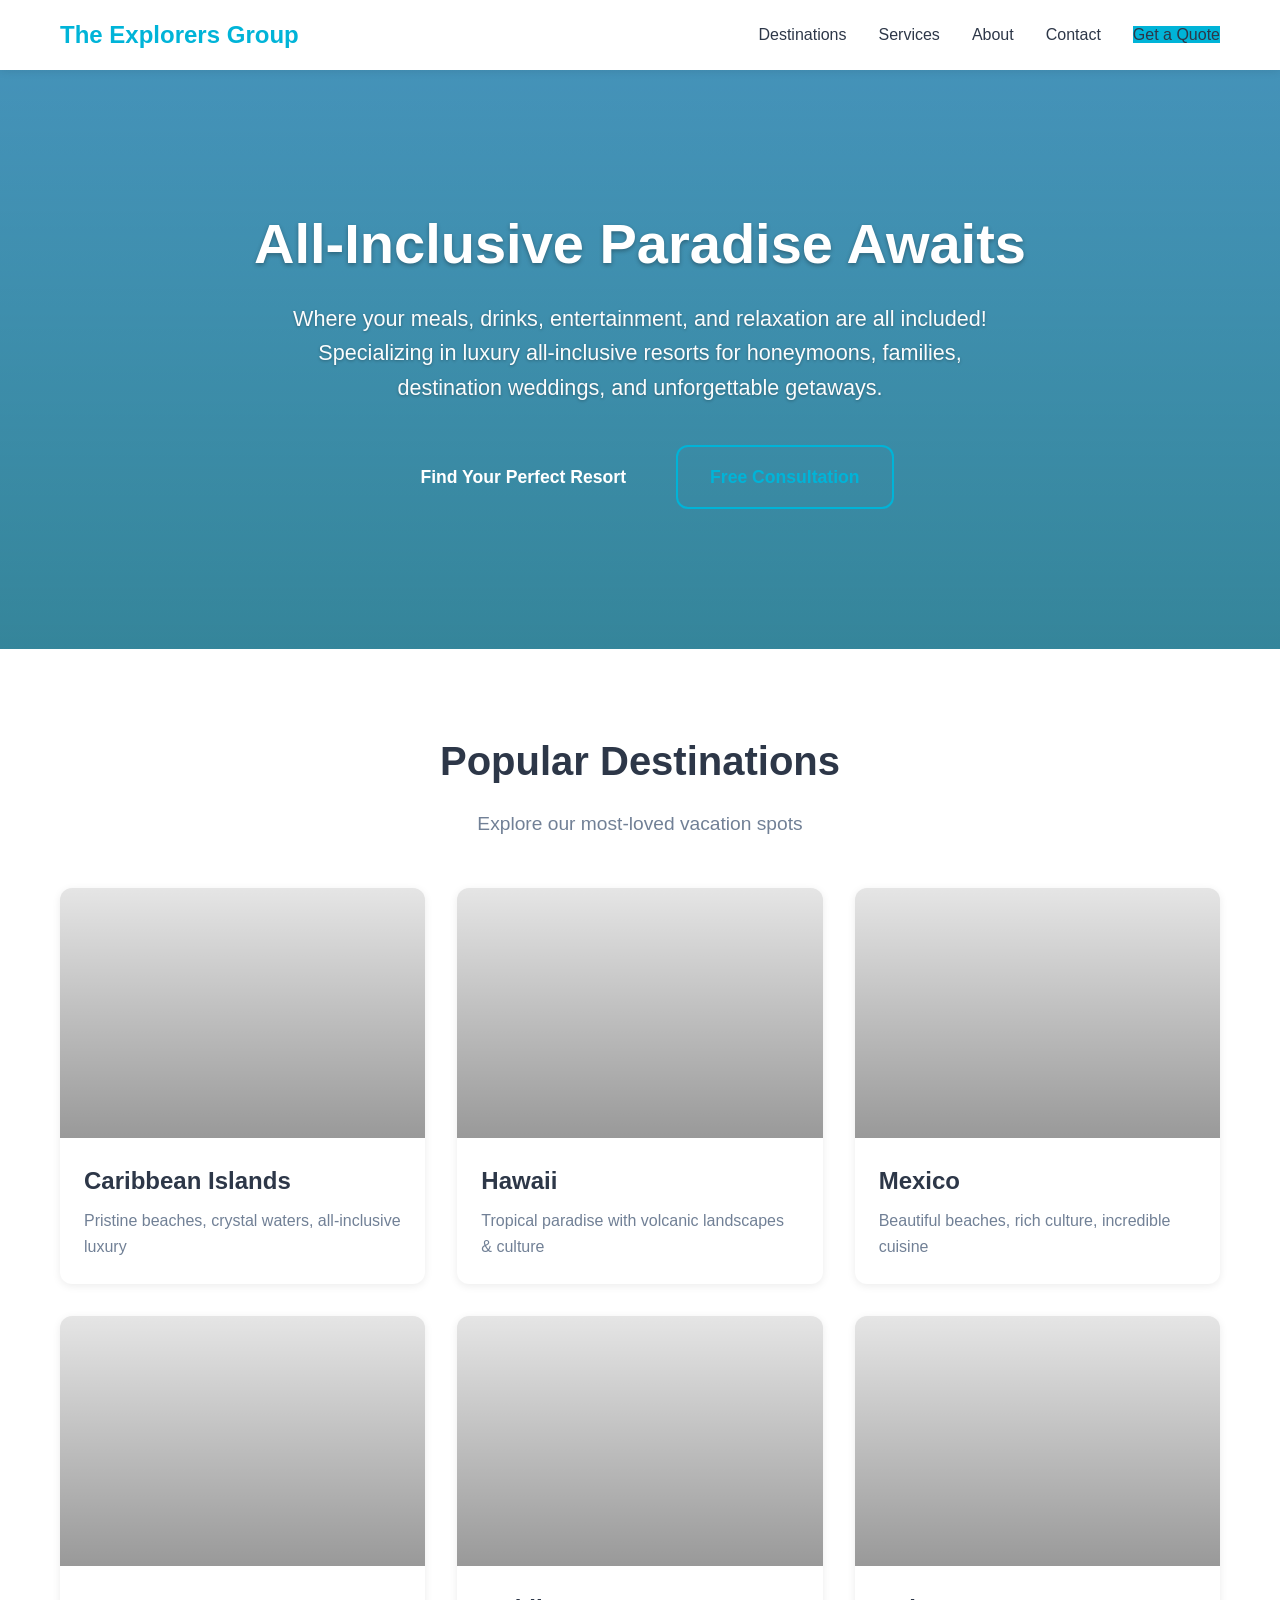
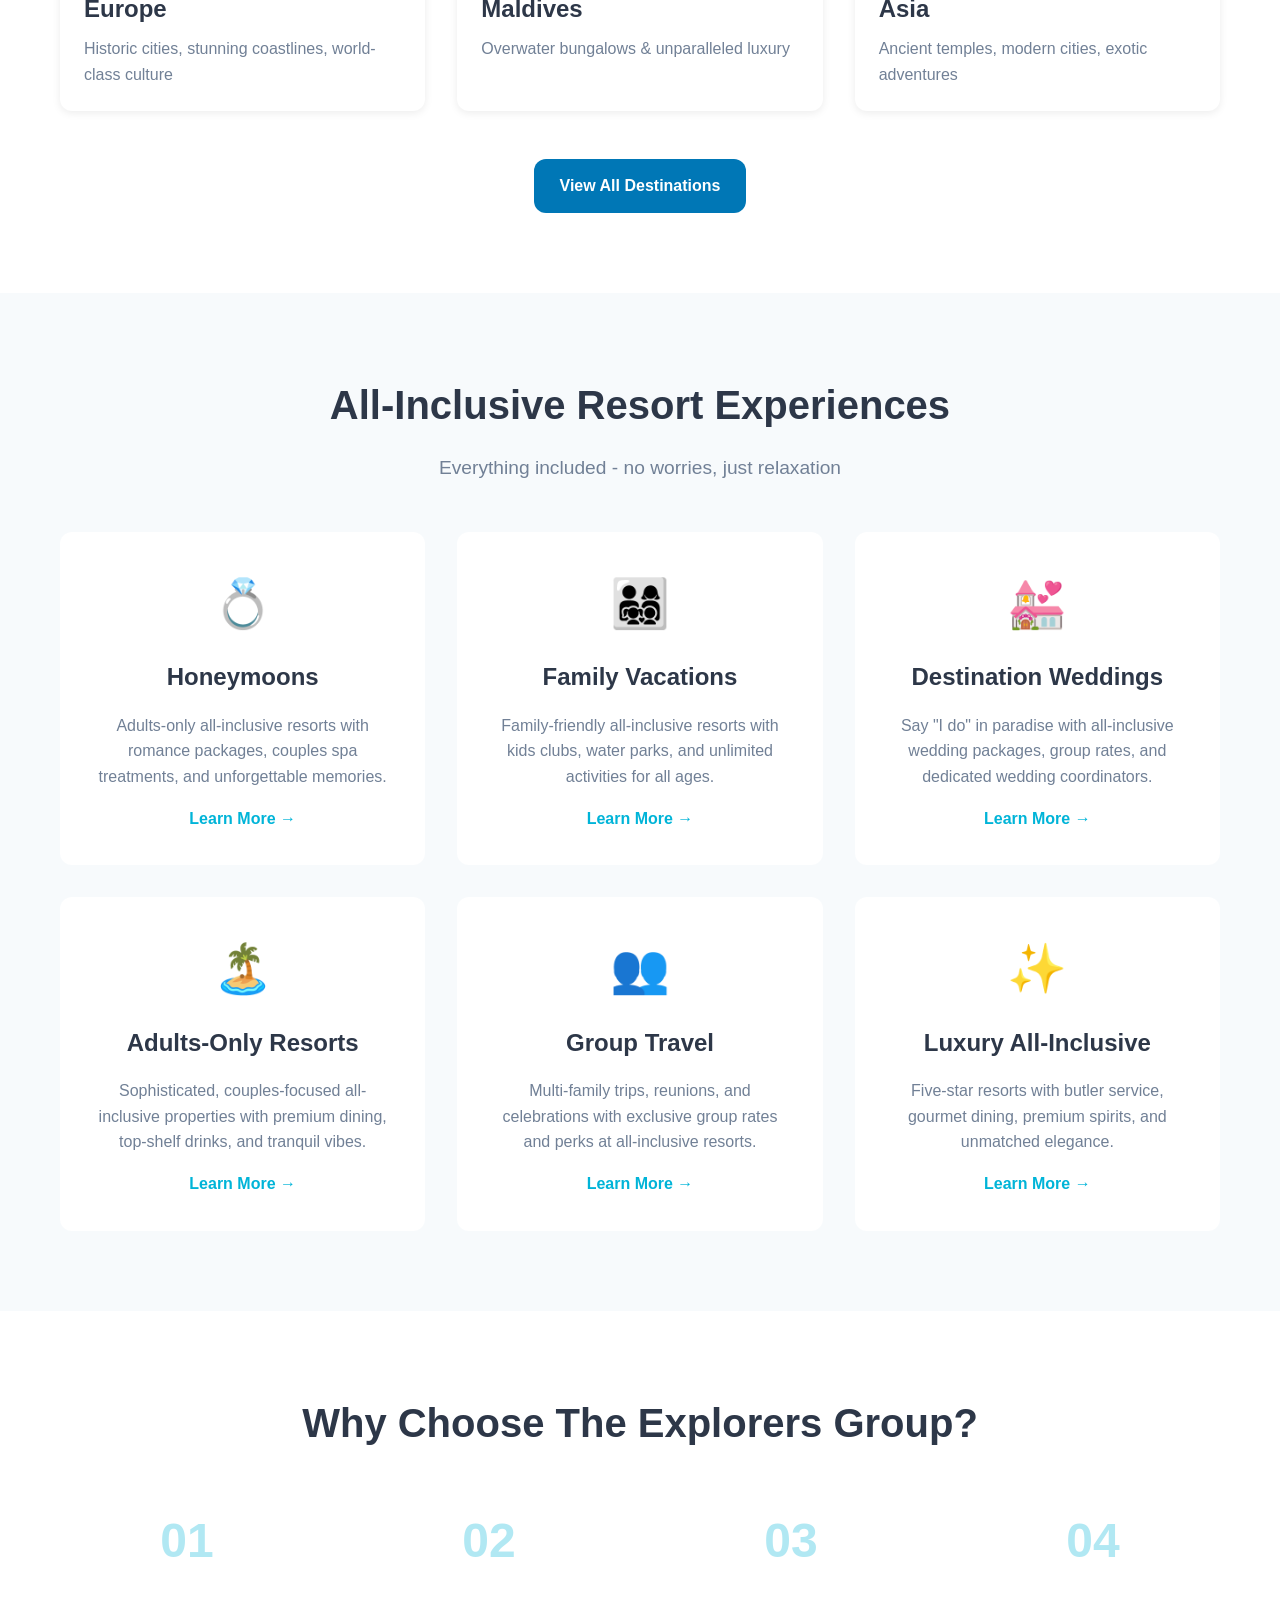
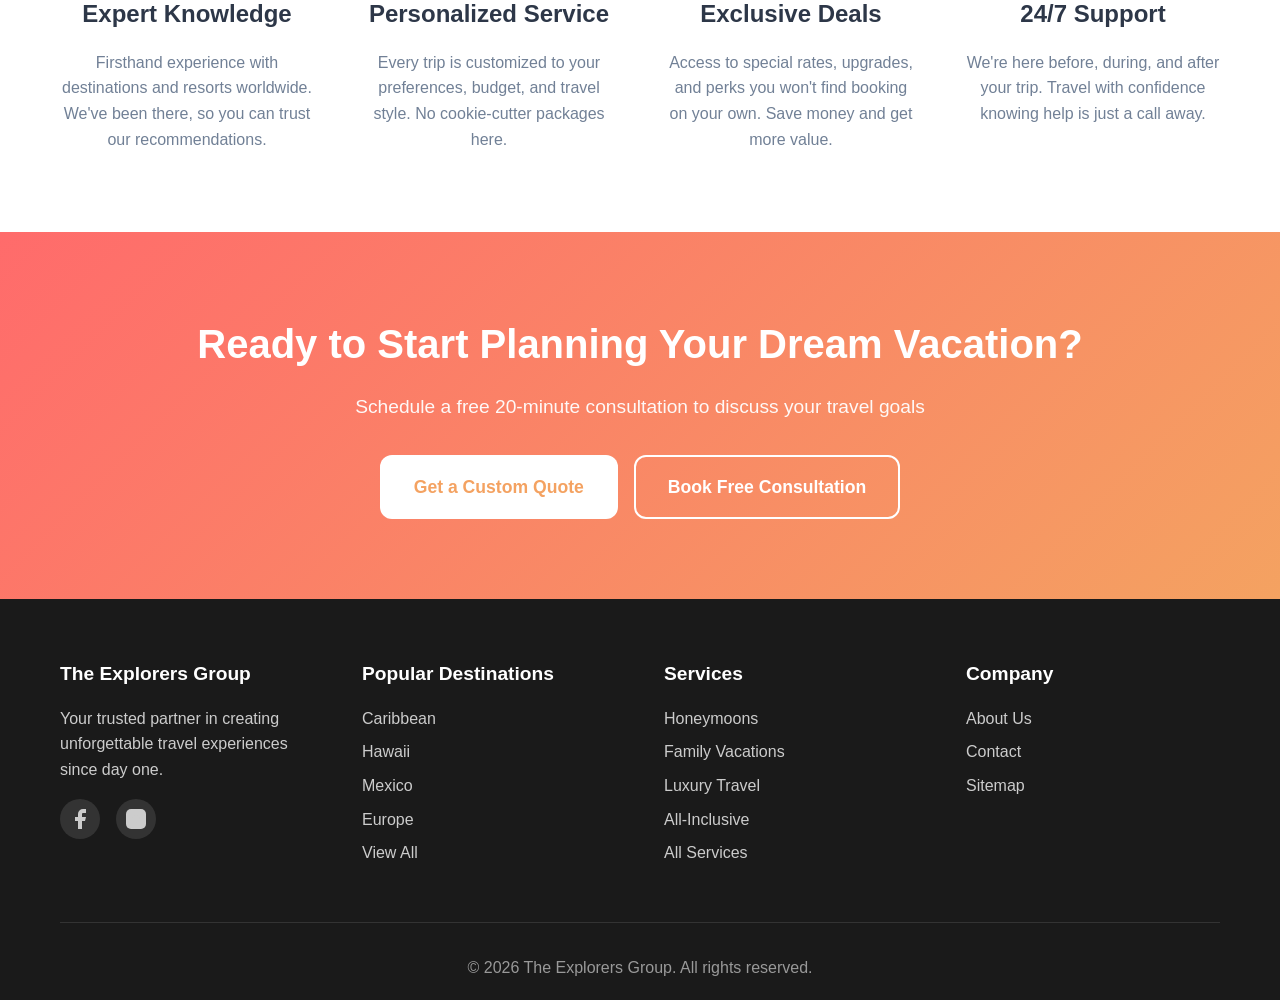
<file: index.html>
<!DOCTYPE html>
<html lang="en">
<head>
    <meta charset="UTF-8">
    <meta name="viewport" content="width=device-width, initial-scale=1.0">
    <title>The Explorers Group | Expert Travel Planning & Vacation Packages</title>
    <meta name="description" content="Professional travel agent specializing in luxury vacations, honeymoons, family travel, and all-inclusive resorts. Let us plan your dream vacation to the Caribbean, Hawaii, Europe, and beyond.">
    <meta name="keywords" content="travel agent, vacation planner, honeymoon packages, all-inclusive resorts, Caribbean travel, luxury vacations, family travel">
    
    <!-- Open Graph / Facebook -->
    <meta property="og:type" content="website">
    <meta property="og:url" content="https://www.theexplorersgroup.com/">
    <meta property="og:title" content="The Explorers Group | Expert Travel Planning">
    <meta property="og:description" content="Professional travel planning for luxury vacations, honeymoons, and family travel. Personalized service, exclusive deals.">
    <meta property="og:image" content="https://www.theexplorersgroup.com/images/og-image.jpg">
    
    <!-- Twitter -->
    <meta name="twitter:card" content="summary_large_image">
    <meta name="twitter:url" content="https://www.theexplorersgroup.com/">
    <meta name="twitter:title" content="The Explorers Group | Expert Travel Planning">
    <meta name="twitter:description" content="Professional travel planning for luxury vacations, honeymoons, and family travel.">
    
    <!-- Canonical URL -->
    <link rel="canonical" href="https://www.theexplorersgroup.com/">
    
    <!-- Stylesheets -->
    <link rel="stylesheet" href="/css/style.css">
    
    <!-- Schema.org Structured Data -->
    <script type="application/ld+json">
    {
        "@context": "https://schema.org",
        "@type": "TravelAgency",
        "name": "The Explorers Group",
        "description": "Expert travel planning and vacation packages for honeymoons, family travel, and luxury getaways",
        "url": "https://www.theexplorersgroup.com",
        "logo": "https://www.theexplorersgroup.com/images/logo.png",
        "image": "https://www.theexplorersgroup.com/images/og-image.jpg",
        "email": "info@theexplorersgroup.com",
        "founder": {
            "@type": "Person",
            "name": "Justice"
        },
        "sameAs": [
            "https://www.facebook.com/justicetheexplorer/",
            "https://www.instagram.com/justicetheexplorer/"
        ],
        "priceRange": "$$",
        "areaServed": "Worldwide",
        "hasOfferCatalog": {
            "@type": "OfferCatalog",
            "name": "Travel Services",
            "itemListElement": [
                {
                    "@type": "Offer",
                    "itemOffered": {
                        "@type": "Service",
                        "name": "Honeymoon Planning",
                        "description": "Customized honeymoon packages to romantic destinations worldwide"
                    }
                },
                {
                    "@type": "Offer",
                    "itemOffered": {
                        "@type": "Service",
                        "name": "Family Vacations",
                        "description": "Family-friendly vacation planning with all-inclusive resorts and activities"
                    }
                },
                {
                    "@type": "Offer",
                    "itemOffered": {
                        "@type": "Service",
                        "name": "Luxury Travel",
                        "description": "Premium travel experiences to exotic destinations"
                    }
                }
            ]
        }
    }
    </script>
</head>
<body>
    <!-- Header & Navigation -->
    <header class="header">
        <nav class="nav-container">
            <div class="nav-logo">
                <a href="/">The Explorers Group</a>
            </div>
            <button class="nav-toggle" aria-label="Toggle navigation">
                <span></span>
                <span></span>
                <span></span>
            </button>
            <ul class="nav-menu">
                <li><a href="/destinations/">Destinations</a></li>
                <li><a href="/services/">Services</a></li>
                <li><a href="/about.html">About</a></li>
                <li><a href="/contact.html">Contact</a></li>
                <li><a href="https://app.tern.travel/public/forms/zwiyyjI8aPpj1Js1HZdG_Q/responses/new" class="btn-primary">Get a Quote</a></li>
            </ul>
        </nav>
    </header>

    <!-- Hero Section -->
    <section class="hero">
        <div class="hero-content">
            <h1>All-Inclusive Paradise Awaits</h1>
            <p class="hero-subtitle">Where your meals, drinks, entertainment, and relaxation are all included! Specializing in luxury all-inclusive resorts for honeymoons, families, destination weddings, and unforgettable getaways.</p>
            <div class="hero-cta">
                <a href="https://app.tern.travel/public/forms/zwiyyjI8aPpj1Js1HZdG_Q/responses/new" class="btn btn-large">Find Your Perfect Resort</a>
                <a href="https://calendly.com/justicetheexplorer" class="btn btn-outline btn-large">Free Consultation</a>
            </div>
        </div>
    </section>

    <!-- Featured Destinations -->
    <section class="section destinations-section">
        <div class="container">
            <h2 class="section-title">Popular Destinations</h2>
            <p class="section-subtitle">Explore our most-loved vacation spots</p>
            
            <div class="destinations-grid">
                <article class="destination-card">
                    <a href="/destinations/caribbean/">
                        <div class="card-image" style="background-image: url('https://images.unsplash.com/photo-1506953823976-52e1fdc0149a?w=800');">
                            <div class="card-overlay"></div>
                        </div>
                        <div class="card-content">
                            <h3>Caribbean Islands</h3>
                            <p>Pristine beaches, crystal waters, all-inclusive luxury</p>
                        </div>
                    </a>
                </article>

                <article class="destination-card">
                    <a href="/destinations/hawaii/">
                        <div class="card-image" style="background-image: url('https://images.unsplash.com/photo-1542259009477-d625272157b7?w=800');">
                            <div class="card-overlay"></div>
                        </div>
                        <div class="card-content">
                            <h3>Hawaii</h3>
                            <p>Tropical paradise with volcanic landscapes & culture</p>
                        </div>
                    </a>
                </article>

                <article class="destination-card">
                    <a href="/destinations/mexico/">
                        <div class="card-image" style="background-image: url('https://images.unsplash.com/photo-1518638150340-f706e86654de?w=800');">
                            <div class="card-overlay"></div>
                        </div>
                        <div class="card-content">
                            <h3>Mexico</h3>
                            <p>Beautiful beaches, rich culture, incredible cuisine</p>
                        </div>
                    </a>
                </article>

                <article class="destination-card">
                    <a href="/destinations/europe/">
                        <div class="card-image" style="background-image: url('https://images.unsplash.com/photo-1467269204594-9661b134dd2b?w=800');">
                            <div class="card-overlay"></div>
                        </div>
                        <div class="card-content">
                            <h3>Europe</h3>
                            <p>Historic cities, stunning coastlines, world-class culture</p>
                        </div>
                    </a>
                </article>

                <article class="destination-card">
                    <a href="/destinations/maldives/">
                        <div class="card-image" style="background-image: url('https://images.unsplash.com/photo-1514282401047-d79a71a590e8?w=800');">
                            <div class="card-overlay"></div>
                        </div>
                        <div class="card-content">
                            <h3>Maldives</h3>
                            <p>Overwater bungalows & unparalleled luxury</p>
                        </div>
                    </a>
                </article>

                <article class="destination-card">
                    <a href="/destinations/asia/">
                        <div class="card-image" style="background-image: url('https://images.unsplash.com/photo-1528127269322-539801943592?w=800');">
                            <div class="card-overlay"></div>
                        </div>
                        <div class="card-content">
                            <h3>Asia</h3>
                            <p>Ancient temples, modern cities, exotic adventures</p>
                        </div>
                    </a>
                </article>
            </div>

            <div class="text-center">
                <a href="/destinations/" class="btn btn-secondary">View All Destinations</a>
            </div>
        </div>
    </section>

    <!-- Services Section -->
    <section class="section services-section bg-light">
        <div class="container">
            <h2 class="section-title">All-Inclusive Resort Experiences</h2>
            <p class="section-subtitle">Everything included - no worries, just relaxation</p>
            
            <div class="services-grid">
                <article class="service-card">
                    <div class="service-icon">💍</div>
                    <h3>Honeymoons</h3>
                    <p>Adults-only all-inclusive resorts with romance packages, couples spa treatments, and unforgettable memories.</p>
                    <a href="/services/honeymoons.html" class="service-link">Learn More →</a>
                </article>

                <article class="service-card">
                    <div class="service-icon">👨‍👩‍👧‍👦</div>
                    <h3>Family Vacations</h3>
                    <p>Family-friendly all-inclusive resorts with kids clubs, water parks, and unlimited activities for all ages.</p>
                    <a href="/services/family-travel.html" class="service-link">Learn More →</a>
                </article>

                <article class="service-card">
                    <div class="service-icon">💒</div>
                    <h3>Destination Weddings</h3>
                    <p>Say "I do" in paradise with all-inclusive wedding packages, group rates, and dedicated wedding coordinators.</p>
                    <a href="/services/destination-weddings.html" class="service-link">Learn More →</a>
                </article>

                <article class="service-card">
                    <div class="service-icon">🏝️</div>
                    <h3>Adults-Only Resorts</h3>
                    <p>Sophisticated, couples-focused all-inclusive properties with premium dining, top-shelf drinks, and tranquil vibes.</p>
                    <a href="/services/adults-only.html" class="service-link">Learn More →</a>
                </article>

                <article class="service-card">
                    <div class="service-icon">👥</div>
                    <h3>Group Travel</h3>
                    <p>Multi-family trips, reunions, and celebrations with exclusive group rates and perks at all-inclusive resorts.</p>
                    <a href="/services/group-travel.html" class="service-link">Learn More →</a>
                </article>

                <article class="service-card">
                    <div class="service-icon">✨</div>
                    <h3>Luxury All-Inclusive</h3>
                    <p>Five-star resorts with butler service, gourmet dining, premium spirits, and unmatched elegance.</p>
                    <a href="/services/luxury-all-inclusive.html" class="service-link">Learn More →</a>
                </article>
            </div>
        </div>
    </section>

    <!-- Why Choose Us Section -->
    <section class="section why-section">
        <div class="container">
            <h2 class="section-title">Why Choose The Explorers Group?</h2>
            
            <div class="why-grid">
                <div class="why-item">
                    <div class="why-number">01</div>
                    <h3>Expert Knowledge</h3>
                    <p>Firsthand experience with destinations and resorts worldwide. We've been there, so you can trust our recommendations.</p>
                </div>

                <div class="why-item">
                    <div class="why-number">02</div>
                    <h3>Personalized Service</h3>
                    <p>Every trip is customized to your preferences, budget, and travel style. No cookie-cutter packages here.</p>
                </div>

                <div class="why-item">
                    <div class="why-number">03</div>
                    <h3>Exclusive Deals</h3>
                    <p>Access to special rates, upgrades, and perks you won't find booking on your own. Save money and get more value.</p>
                </div>

                <div class="why-item">
                    <div class="why-number">04</div>
                    <h3>24/7 Support</h3>
                    <p>We're here before, during, and after your trip. Travel with confidence knowing help is just a call away.</p>
                </div>
            </div>
        </div>
    </section>

    <!-- CTA Section -->
    <section class="section cta-section">
        <div class="container">
            <div class="cta-content">
                <h2>Ready to Start Planning Your Dream Vacation?</h2>
                <p>Schedule a free 20-minute consultation to discuss your travel goals</p>
                <div class="cta-buttons">
                    <a href="https://app.tern.travel/public/forms/zwiyyjI8aPpj1Js1HZdG_Q/responses/new" class="btn btn-large">Get a Custom Quote</a>
                    <a href="https://calendly.com/justicetheexplorer" class="btn btn-outline btn-large">Book Free Consultation</a>
                </div>
            </div>
        </div>
    </section>

    <!-- Footer -->
    <footer class="footer">
        <div class="container">
            <div class="footer-grid">
                <div class="footer-col">
                    <h4>The Explorers Group</h4>
                    <p>Your trusted partner in creating unforgettable travel experiences since day one.</p>
                    <div class="social-links">
                        <a href="https://www.facebook.com/justicetheexplorer/" aria-label="Facebook">
                            <svg width="24" height="24" fill="currentColor" viewBox="0 0 24 24"><path d="M18 2h-3a5 5 0 00-5 5v3H7v4h3v8h4v-8h3l1-4h-4V7a1 1 0 011-1h3z"/></svg>
                        </a>
                        <a href="https://www.instagram.com/justicetheexplorer/" aria-label="Instagram">
                            <svg width="24" height="24" fill="currentColor" viewBox="0 0 24 24"><rect x="2" y="2" width="20" height="20" rx="5" ry="5"/><path d="M16 11.37A4 4 0 1112.63 8 4 4 0 0116 11.37z"/><line x1="17.5" y1="6.5" x2="17.51" y2="6.5"/></svg>
                        </a>
                    </div>
                </div>

                <div class="footer-col">
                    <h4>Popular Destinations</h4>
                    <ul>
                        <li><a href="/destinations/caribbean/">Caribbean</a></li>
                        <li><a href="/destinations/hawaii/">Hawaii</a></li>
                        <li><a href="/destinations/mexico/">Mexico</a></li>
                        <li><a href="/destinations/europe/">Europe</a></li>
                        <li><a href="/destinations/">View All</a></li>
                    </ul>
                </div>

                <div class="footer-col">
                    <h4>Services</h4>
                    <ul>
                        <li><a href="/services/honeymoons.html">Honeymoons</a></li>
                        <li><a href="/services/family-travel.html">Family Vacations</a></li>
                        <li><a href="/services/luxury-travel.html">Luxury Travel</a></li>
                        <li><a href="/services/all-inclusive.html">All-Inclusive</a></li>
                        <li><a href="/services/">All Services</a></li>
                    </ul>
                </div>

                <div class="footer-col">
                    <h4>Company</h4>
                    <ul>
                        <li><a href="/about.html">About Us</a></li>
                        <li><a href="/contact.html">Contact</a></li>
                        <li><a href="/sitemap.xml">Sitemap</a></li>
                    </ul>
                </div>
            </div>

            <div class="footer-bottom">
                <p>&copy; 2026 The Explorers Group. All rights reserved.</p>
            </div>
        </div>
    </footer>

    <script src="/js/main.js"></script>
</body>
</html>
</file>
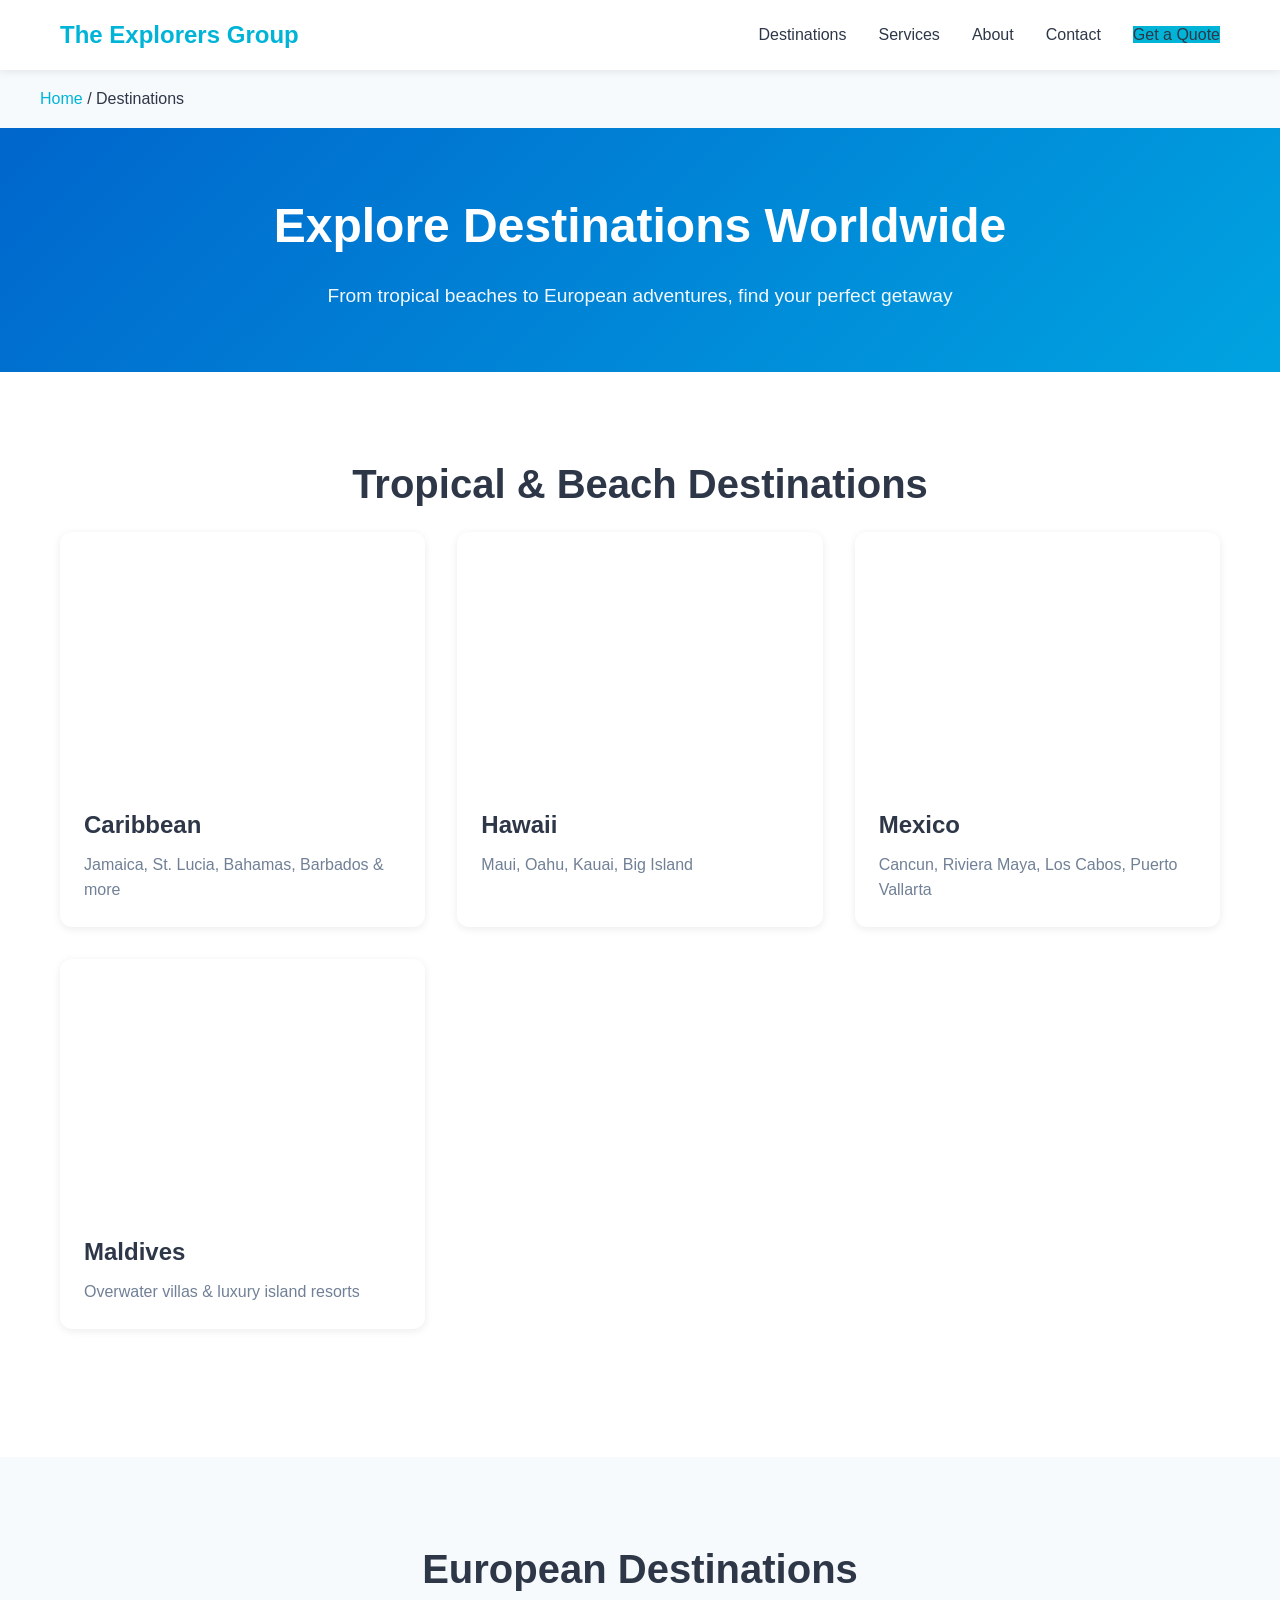
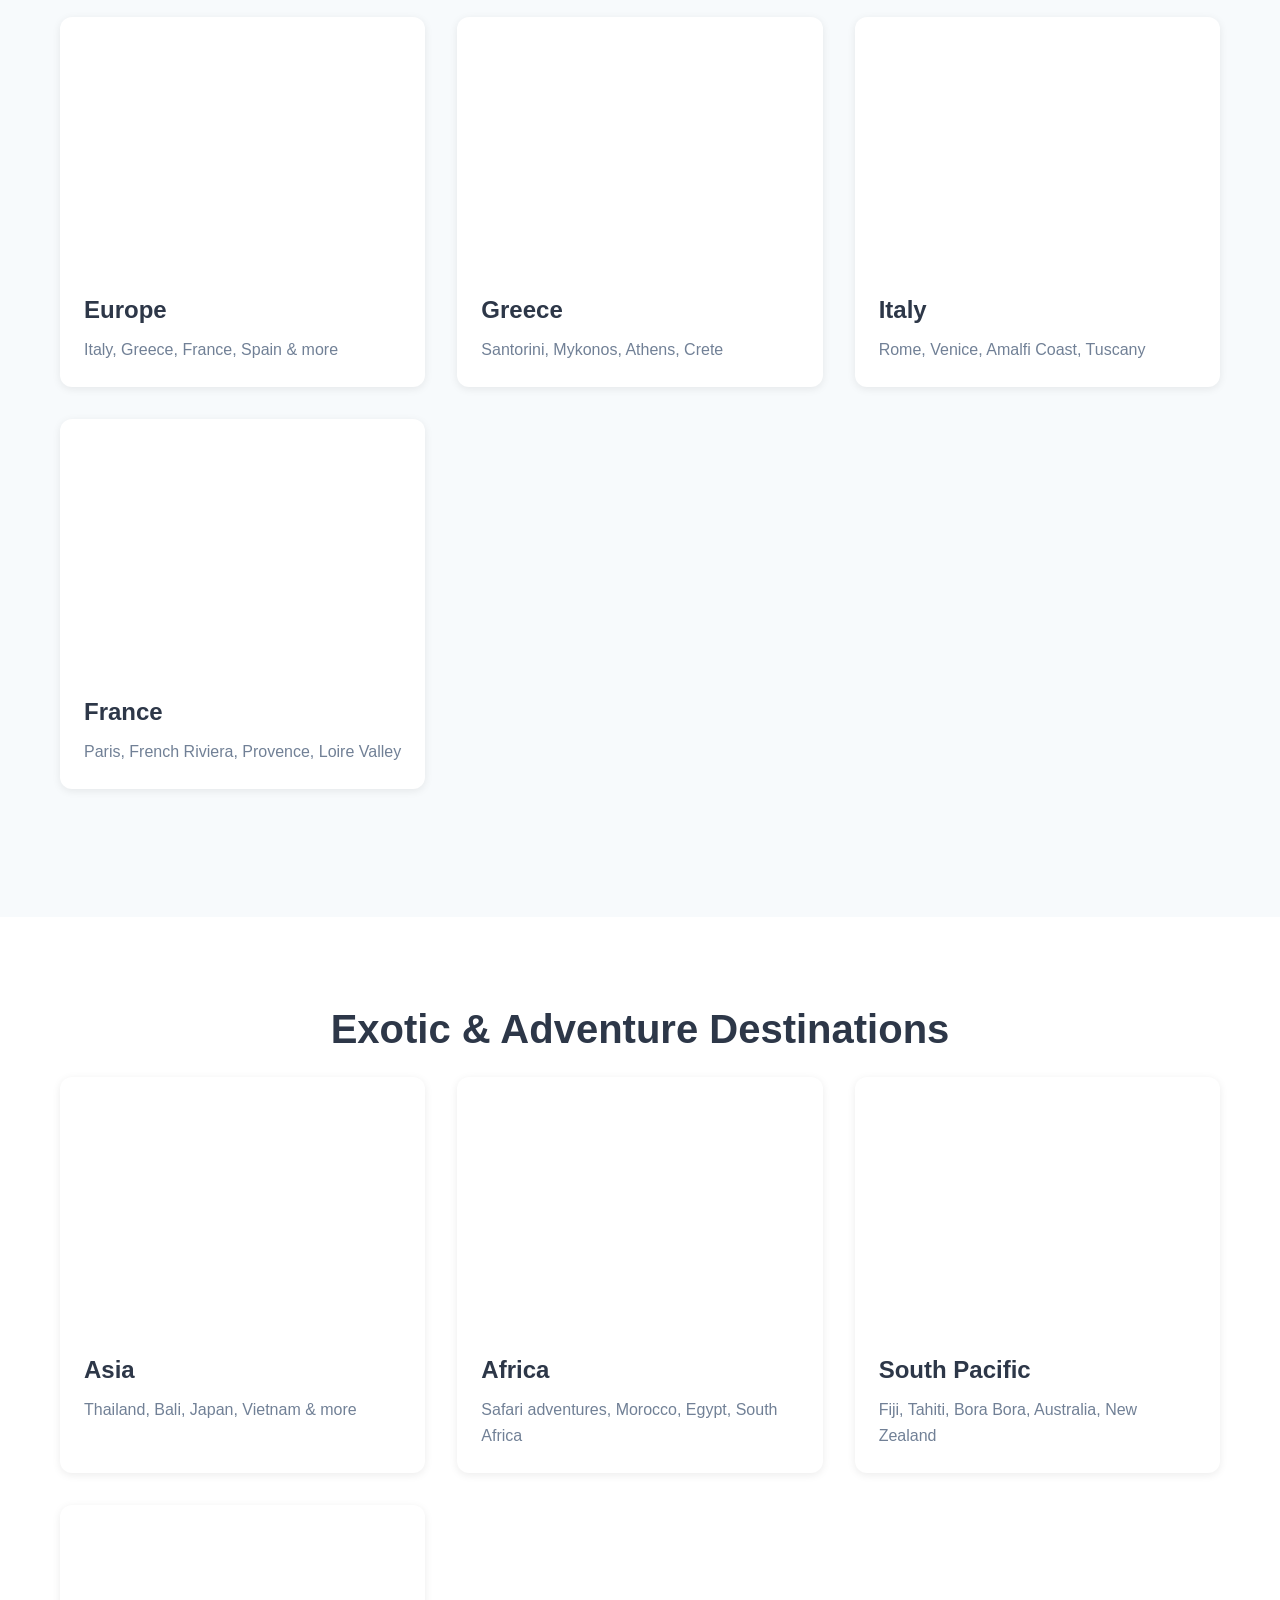
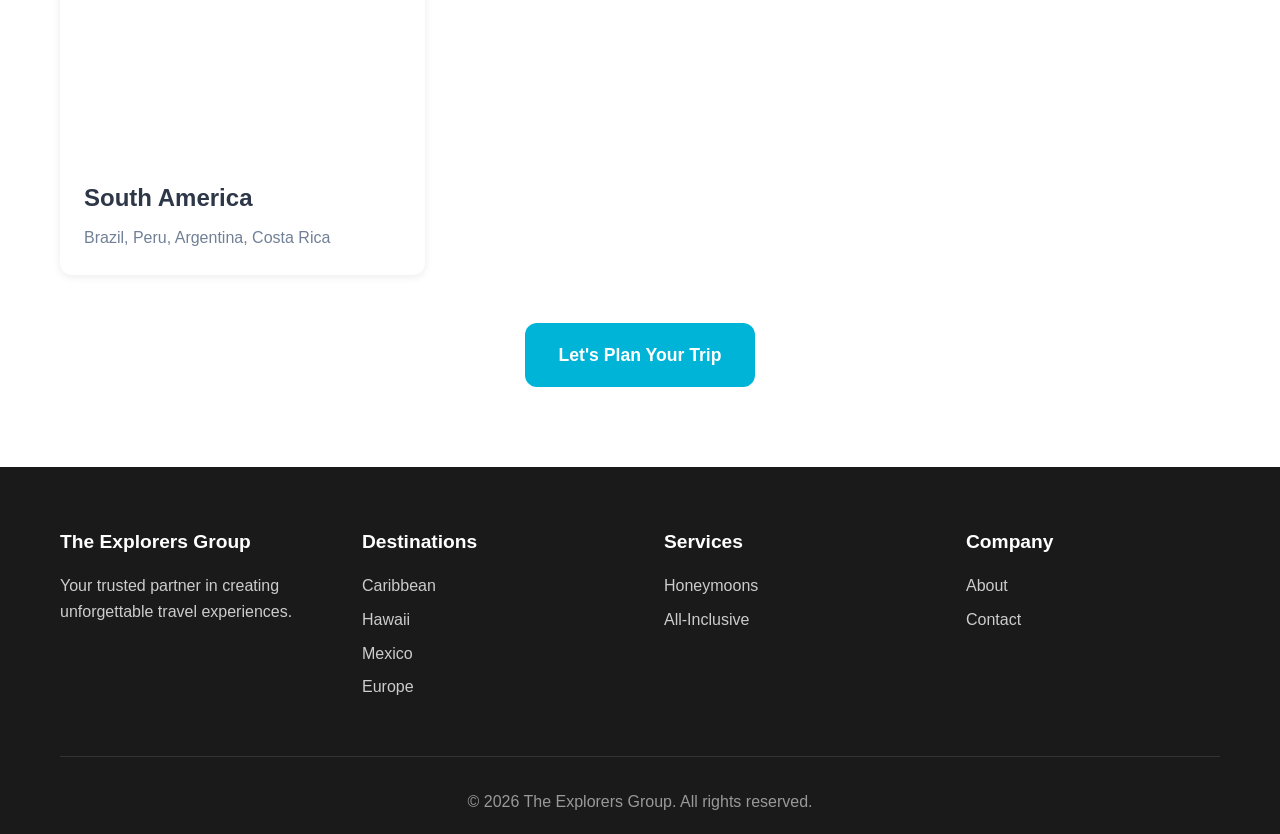
<file: destinations/index.html>
<!DOCTYPE html>
<html lang="en">
<head>
    <meta charset="UTF-8">
    <meta name="viewport" content="width=device-width, initial-scale=1.0">
    <title>Vacation Destinations | Travel Planning Worldwide | The Explorers Group</title>
    <meta name="description" content="Explore vacation destinations worldwide. Caribbean, Hawaii, Mexico, Europe, Asia, and more. Expert travel planning with all-inclusive packages and personalized service.">
    <link rel="canonical" href="https://www.theexplorersgroup.com/destinations/">
    <link rel="stylesheet" href="/css/style.css">
</head>
<body>
    <header class="header">
        <nav class="nav-container">
            <div class="nav-logo">
                <a href="/">The Explorers Group</a>
            </div>
            <button class="nav-toggle" aria-label="Toggle navigation">
                <span></span>
                <span></span>
                <span></span>
            </button>
            <ul class="nav-menu">
                <li><a href="/destinations/">Destinations</a></li>
                <li><a href="/services/">Services</a></li>
                <li><a href="/about.html">About</a></li>
                <li><a href="/contact.html">Contact</a></li>
                <li><a href="https://app.tern.travel/public/forms/zwiyyjI8aPpj1Js1HZdG_Q/responses/new" class="btn-primary">Get a Quote</a></li>
            </ul>
        </nav>
    </header>

    <div class="breadcrumb">
        <nav aria-label="Breadcrumb">
            <a href="/">Home</a> / <span>Destinations</span>
        </nav>
    </div>

    <section class="page-header">
        <h1>Explore Destinations Worldwide</h1>
        <p>From tropical beaches to European adventures, find your perfect getaway</p>
    </section>

    <section class="section">
        <div class="container">
            <h2 class="section-title">Tropical & Beach Destinations</h2>
            <div class="destinations-grid">
                <article class="destination-card">
                    <a href="/destinations/caribbean/">
                        <div class="card-image" style="background-image: url('https://images.unsplash.com/photo-1506953823976-52e1fdc0149a?w=800');"></div>
                        <div class="card-content">
                            <h3>Caribbean</h3>
                            <p>Jamaica, St. Lucia, Bahamas, Barbados & more</p>
                        </div>
                    </a>
                </article>
                <article class="destination-card">
                    <a href="/destinations/hawaii/">
                        <div class="card-image" style="background-image: url('https://images.unsplash.com/photo-1542259009477-d625272157b7?w=800');"></div>
                        <div class="card-content">
                            <h3>Hawaii</h3>
                            <p>Maui, Oahu, Kauai, Big Island</p>
                        </div>
                    </a>
                </article>
                <article class="destination-card">
                    <a href="/destinations/mexico/">
                        <div class="card-image" style="background-image: url('https://images.unsplash.com/photo-1518638150340-f706e86654de?w=800');"></div>
                        <div class="card-content">
                            <h3>Mexico</h3>
                            <p>Cancun, Riviera Maya, Los Cabos, Puerto Vallarta</p>
                        </div>
                    </a>
                </article>
                <article class="destination-card">
                    <a href="/destinations/maldives/">
                        <div class="card-image" style="background-image: url('https://images.unsplash.com/photo-1514282401047-d79a71a590e8?w=800');"></div>
                        <div class="card-content">
                            <h3>Maldives</h3>
                            <p>Overwater villas & luxury island resorts</p>
                        </div>
                    </a>
                </article>
            </div>
        </div>
    </section>

    <section class="section bg-light">
        <div class="container">
            <h2 class="section-title">European Destinations</h2>
            <div class="destinations-grid">
                <article class="destination-card">
                    <a href="/destinations/europe/">
                        <div class="card-image" style="background-image: url('https://images.unsplash.com/photo-1467269204594-9661b134dd2b?w=800');"></div>
                        <div class="card-content">
                            <h3>Europe</h3>
                            <p>Italy, Greece, France, Spain & more</p>
                        </div>
                    </a>
                </article>
                <article class="destination-card">
                    <a href="/destinations/greece/">
                        <div class="card-image" style="background-image: url('https://images.unsplash.com/photo-1533105079780-92b9be482077?w=800');"></div>
                        <div class="card-content">
                            <h3>Greece</h3>
                            <p>Santorini, Mykonos, Athens, Crete</p>
                        </div>
                    </a>
                </article>
                <article class="destination-card">
                    <a href="/destinations/italy/">
                        <div class="card-image" style="background-image: url('https://images.unsplash.com/photo-1523906834658-6e24ef2386f9?w=800');"></div>
                        <div class="card-content">
                            <h3>Italy</h3>
                            <p>Rome, Venice, Amalfi Coast, Tuscany</p>
                        </div>
                    </a>
                </article>
                <article class="destination-card">
                    <a href="/destinations/france/">
                        <div class="card-image" style="background-image: url('https://images.unsplash.com/photo-1502602898657-3e91760cbb34?w=800');"></div>
                        <div class="card-content">
                            <h3>France</h3>
                            <p>Paris, French Riviera, Provence, Loire Valley</p>
                        </div>
                    </a>
                </article>
            </div>
        </div>
    </section>

    <section class="section">
        <div class="container">
            <h2 class="section-title">Exotic & Adventure Destinations</h2>
            <div class="destinations-grid">
                <article class="destination-card">
                    <a href="/destinations/asia/">
                        <div class="card-image" style="background-image: url('https://images.unsplash.com/photo-1528127269322-539801943592?w=800');"></div>
                        <div class="card-content">
                            <h3>Asia</h3>
                            <p>Thailand, Bali, Japan, Vietnam & more</p>
                        </div>
                    </a>
                </article>
                <article class="destination-card">
                    <a href="/destinations/africa/">
                        <div class="card-image" style="background-image: url('https://images.unsplash.com/photo-1516426122078-c23e76319801?w=800');"></div>
                        <div class="card-content">
                            <h3>Africa</h3>
                            <p>Safari adventures, Morocco, Egypt, South Africa</p>
                        </div>
                    </a>
                </article>
                <article class="destination-card">
                    <a href="/destinations/south-pacific/">
                        <div class="card-image" style="background-image: url('https://images.unsplash.com/photo-1559827260-dc66d52bef19?w=800');"></div>
                        <div class="card-content">
                            <h3>South Pacific</h3>
                            <p>Fiji, Tahiti, Bora Bora, Australia, New Zealand</p>
                        </div>
                    </a>
                </article>
                <article class="destination-card">
                    <a href="/destinations/south-america/">
                        <div class="card-image" style="background-image: url('https://images.unsplash.com/photo-1589394815804-964ed0be2eb5?w=800');"></div>
                        <div class="card-content">
                            <h3>South America</h3>
                            <p>Brazil, Peru, Argentina, Costa Rica</p>
                        </div>
                    </a>
                </article>
            </div>

            <div class="text-center">
                <a href="https://app.tern.travel/public/forms/zwiyyjI8aPpj1Js1HZdG_Q/responses/new" class="btn btn-large btn-primary">Let's Plan Your Trip</a>
            </div>
        </div>
    </section>

    <footer class="footer">
        <div class="container">
            <div class="footer-grid">
                <div class="footer-col">
                    <h4>The Explorers Group</h4>
                    <p>Your trusted partner in creating unforgettable travel experiences.</p>
                </div>
                <div class="footer-col">
                    <h4>Destinations</h4>
                    <ul>
                        <li><a href="/destinations/caribbean/">Caribbean</a></li>
                        <li><a href="/destinations/hawaii/">Hawaii</a></li>
                        <li><a href="/destinations/mexico/">Mexico</a></li>
                        <li><a href="/destinations/europe/">Europe</a></li>
                    </ul>
                </div>
                <div class="footer-col">
                    <h4>Services</h4>
                    <ul>
                        <li><a href="/services/honeymoons.html">Honeymoons</a></li>
                        <li><a href="/services/all-inclusive.html">All-Inclusive</a></li>
                    </ul>
                </div>
                <div class="footer-col">
                    <h4>Company</h4>
                    <ul>
                        <li><a href="/about.html">About</a></li>
                        <li><a href="/contact.html">Contact</a></li>
                    </ul>
                </div>
            </div>
            <div class="footer-bottom">
                <p>&copy; 2026 The Explorers Group. All rights reserved.</p>
            </div>
        </div>
    </footer>

    <script src="/js/main.js"></script>
</body>
</html>
</file>
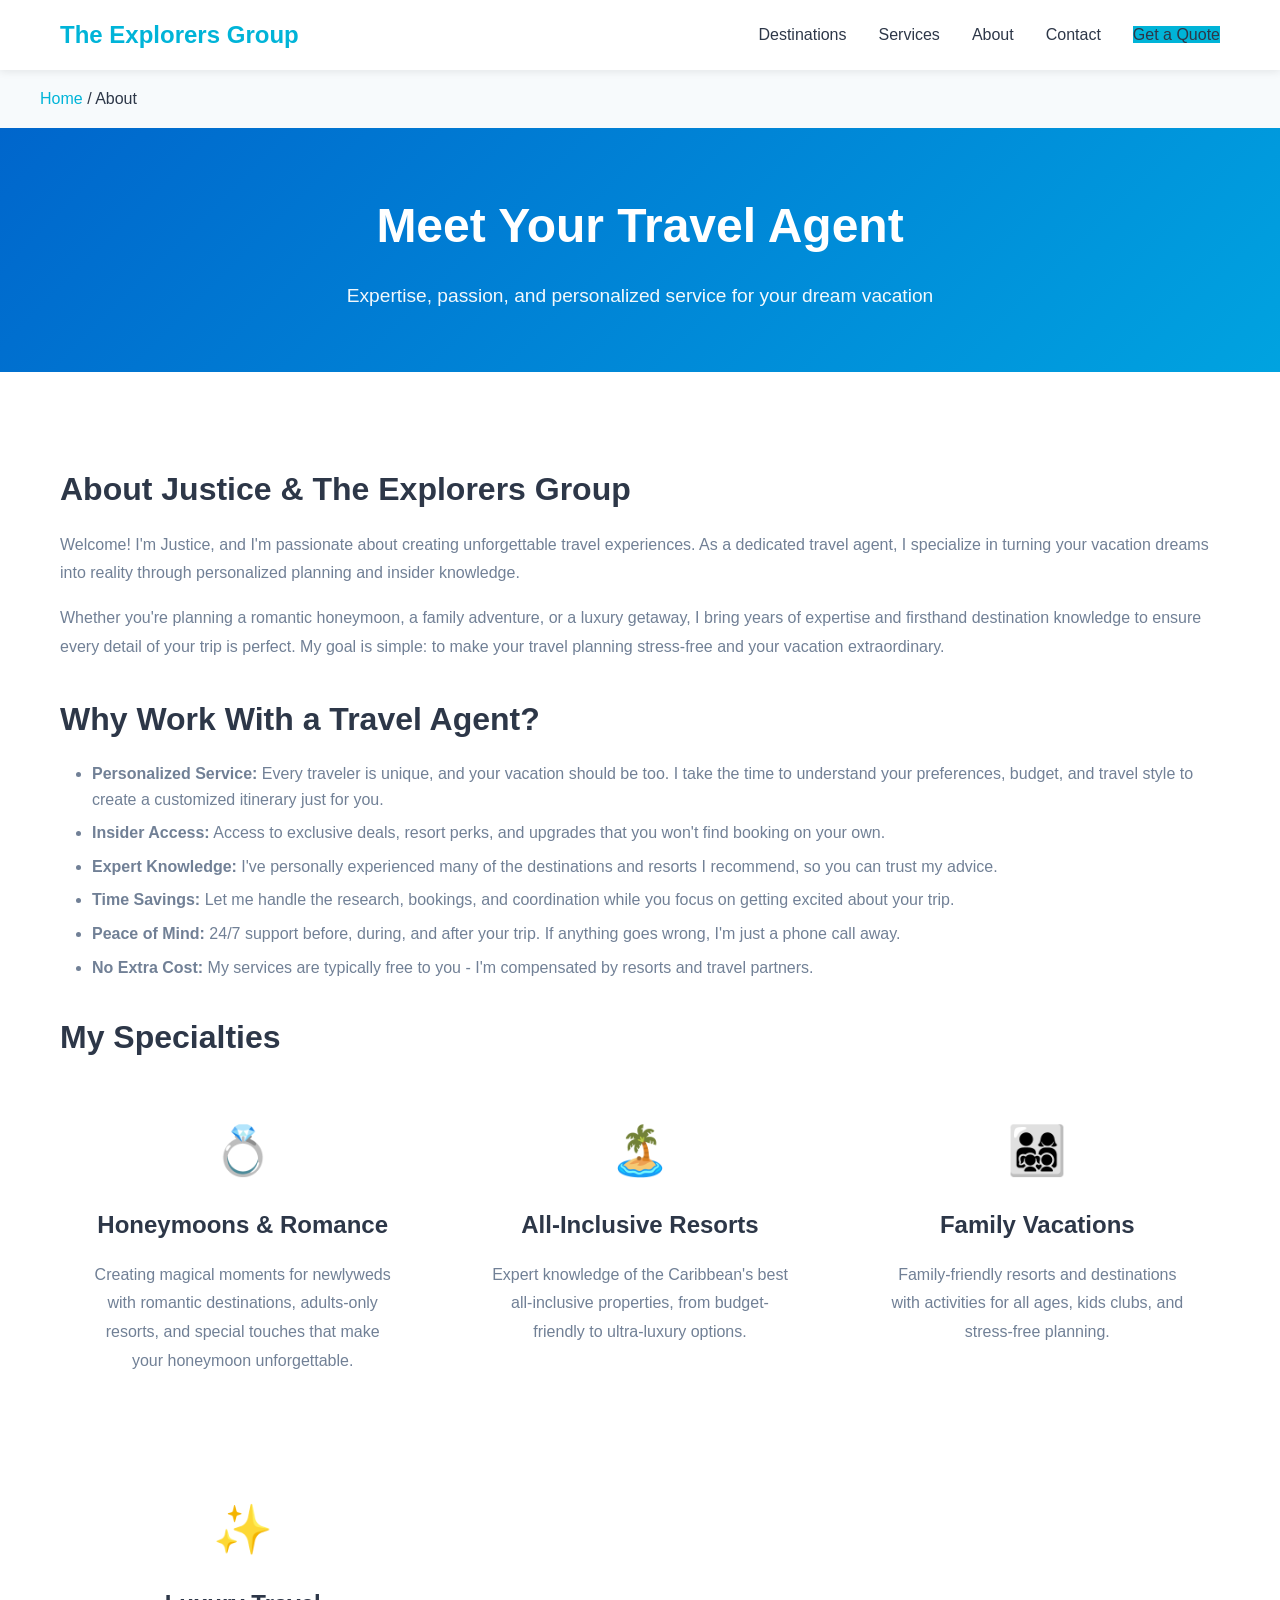
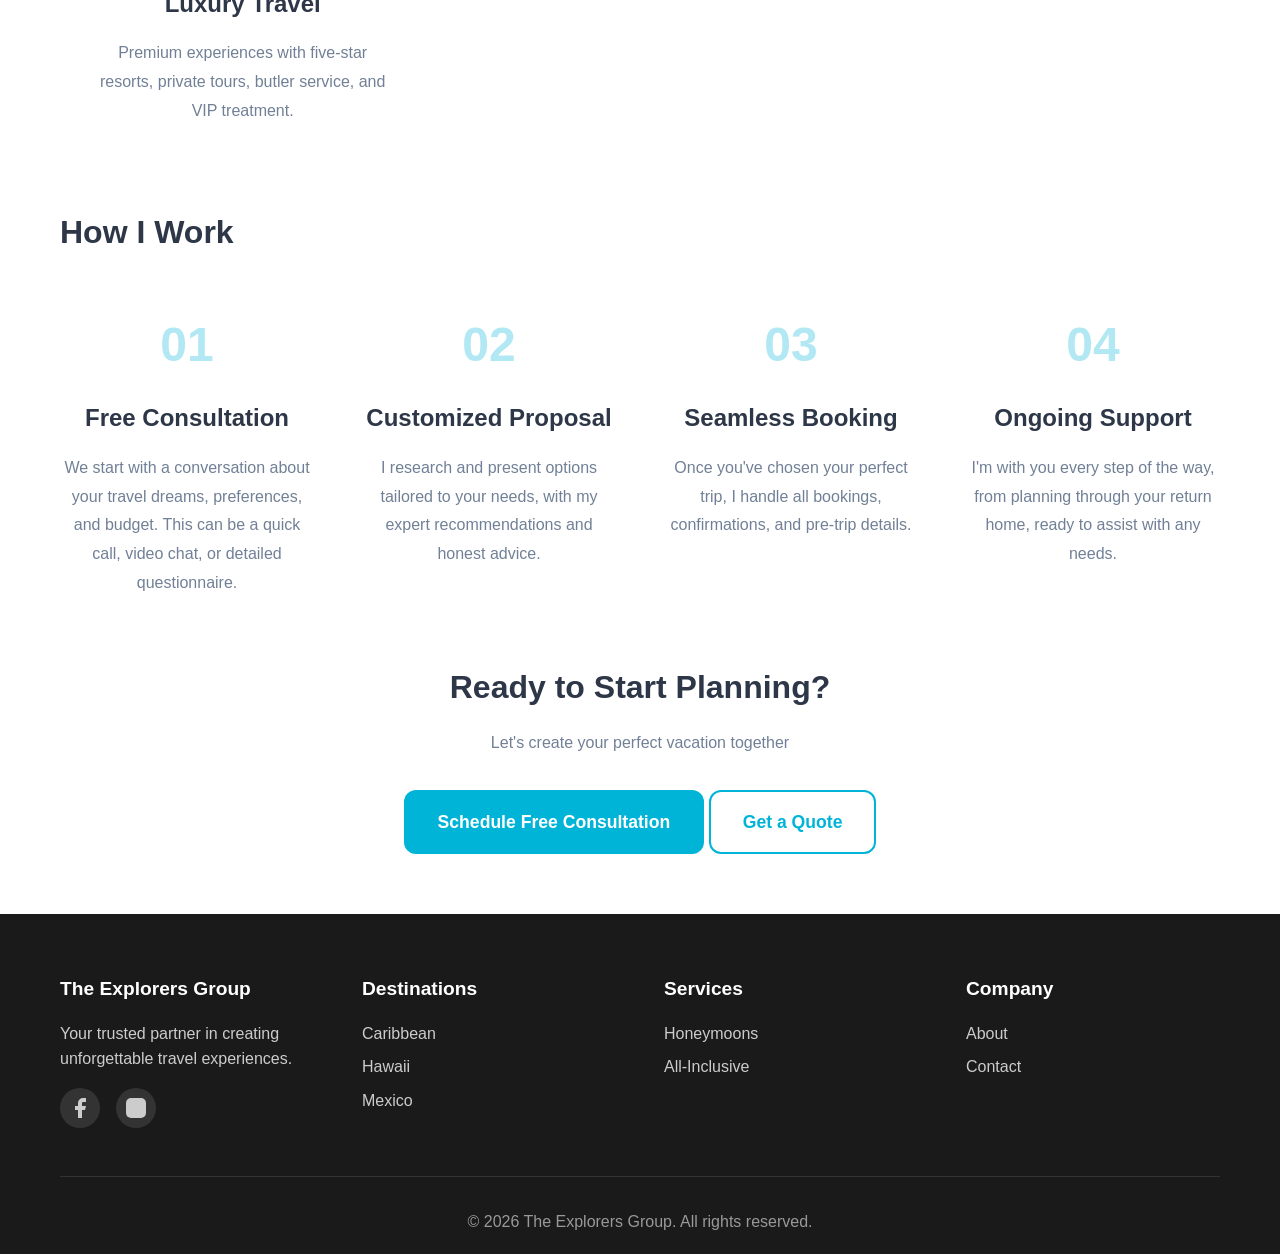
<file: about.html>
<!DOCTYPE html>
<html lang="en">
<head>
    <meta charset="UTF-8">
    <meta name="viewport" content="width=device-width, initial-scale=1.0">
    <title>About Justice | Expert Travel Agent | The Explorers Group</title>
    <meta name="description" content="Meet Justice, your expert travel agent specializing in luxury vacations, honeymoons, and all-inclusive resorts. Personalized service with exclusive travel deals.">
    <link rel="canonical" href="https://www.theexplorersgroup.com/about.html">
    <link rel="stylesheet" href="/css/style.css">
</head>
<body>
    <header class="header">
        <nav class="nav-container">
            <div class="nav-logo">
                <a href="/">The Explorers Group</a>
            </div>
            <button class="nav-toggle" aria-label="Toggle navigation">
                <span></span>
                <span></span>
                <span></span>
            </button>
            <ul class="nav-menu">
                <li><a href="/destinations/">Destinations</a></li>
                <li><a href="/services/">Services</a></li>
                <li><a href="/about.html">About</a></li>
                <li><a href="/contact.html">Contact</a></li>
                <li><a href="https://app.tern.travel/public/forms/zwiyyjI8aPpj1Js1HZdG_Q/responses/new" class="btn-primary">Get a Quote</a></li>
            </ul>
        </nav>
    </header>

    <div class="breadcrumb">
        <nav aria-label="Breadcrumb">
            <a href="/">Home</a> / <span>About</span>
        </nav>
    </div>

    <section class="page-header">
        <h1>Meet Your Travel Agent</h1>
        <p>Expertise, passion, and personalized service for your dream vacation</p>
    </section>

    <section class="content-section">
        <div class="container">
            <h2>About Justice & The Explorers Group</h2>
            <p>Welcome! I'm Justice, and I'm passionate about creating unforgettable travel experiences. As a dedicated travel agent, I specialize in turning your vacation dreams into reality through personalized planning and insider knowledge.</p>

            <p>Whether you're planning a romantic honeymoon, a family adventure, or a luxury getaway, I bring years of expertise and firsthand destination knowledge to ensure every detail of your trip is perfect. My goal is simple: to make your travel planning stress-free and your vacation extraordinary.</p>

            <h2>Why Work With a Travel Agent?</h2>
            <ul>
                <li><strong>Personalized Service:</strong> Every traveler is unique, and your vacation should be too. I take the time to understand your preferences, budget, and travel style to create a customized itinerary just for you.</li>
                <li><strong>Insider Access:</strong> Access to exclusive deals, resort perks, and upgrades that you won't find booking on your own.</li>
                <li><strong>Expert Knowledge:</strong> I've personally experienced many of the destinations and resorts I recommend, so you can trust my advice.</li>
                <li><strong>Time Savings:</strong> Let me handle the research, bookings, and coordination while you focus on getting excited about your trip.</li>
                <li><strong>Peace of Mind:</strong> 24/7 support before, during, and after your trip. If anything goes wrong, I'm just a phone call away.</li>
                <li><strong>No Extra Cost:</strong> My services are typically free to you - I'm compensated by resorts and travel partners.</li>
            </ul>

            <h2>My Specialties</h2>
            <div class="services-grid">
                <div class="service-card">
                    <div class="service-icon">💍</div>
                    <h3>Honeymoons & Romance</h3>
                    <p>Creating magical moments for newlyweds with romantic destinations, adults-only resorts, and special touches that make your honeymoon unforgettable.</p>
                </div>
                <div class="service-card">
                    <div class="service-icon">🏝️</div>
                    <h3>All-Inclusive Resorts</h3>
                    <p>Expert knowledge of the Caribbean's best all-inclusive properties, from budget-friendly to ultra-luxury options.</p>
                </div>
                <div class="service-card">
                    <div class="service-icon">👨‍👩‍👧‍👦</div>
                    <h3>Family Vacations</h3>
                    <p>Family-friendly resorts and destinations with activities for all ages, kids clubs, and stress-free planning.</p>
                </div>
                <div class="service-card">
                    <div class="service-icon">✨</div>
                    <h3>Luxury Travel</h3>
                    <p>Premium experiences with five-star resorts, private tours, butler service, and VIP treatment.</p>
                </div>
            </div>

            <h2>How I Work</h2>
            <div class="why-grid">
                <div class="why-item">
                    <div class="why-number">01</div>
                    <h3>Free Consultation</h3>
                    <p>We start with a conversation about your travel dreams, preferences, and budget. This can be a quick call, video chat, or detailed questionnaire.</p>
                </div>
                <div class="why-item">
                    <div class="why-number">02</div>
                    <h3>Customized Proposal</h3>
                    <p>I research and present options tailored to your needs, with my expert recommendations and honest advice.</p>
                </div>
                <div class="why-item">
                    <div class="why-number">03</div>
                    <h3>Seamless Booking</h3>
                    <p>Once you've chosen your perfect trip, I handle all bookings, confirmations, and pre-trip details.</p>
                </div>
                <div class="why-item">
                    <div class="why-number">04</div>
                    <h3>Ongoing Support</h3>
                    <p>I'm with you every step of the way, from planning through your return home, ready to assist with any needs.</p>
                </div>
            </div>

            <div class="text-center" style="margin-top: 3rem;">
                <h2>Ready to Start Planning?</h2>
                <p style="margin-bottom: 2rem;">Let's create your perfect vacation together</p>
                <a href="https://calendly.com/justicetheexplorer" class="btn btn-large btn-primary">Schedule Free Consultation</a>
                <a href="https://app.tern.travel/public/forms/zwiyyjI8aPpj1Js1HZdG_Q/responses/new" class="btn btn-large btn-outline">Get a Quote</a>
            </div>
        </div>
    </section>

    <footer class="footer">
        <div class="container">
            <div class="footer-grid">
                <div class="footer-col">
                    <h4>The Explorers Group</h4>
                    <p>Your trusted partner in creating unforgettable travel experiences.</p>
                    <div class="social-links">
                        <a href="https://www.facebook.com/justicetheexplorer/" aria-label="Facebook">
                            <svg width="24" height="24" fill="currentColor" viewBox="0 0 24 24"><path d="M18 2h-3a5 5 0 00-5 5v3H7v4h3v8h4v-8h3l1-4h-4V7a1 1 0 011-1h3z"/></svg>
                        </a>
                        <a href="https://www.instagram.com/justicetheexplorer/" aria-label="Instagram">
                            <svg width="24" height="24" fill="currentColor" viewBox="0 0 24 24"><rect x="2" y="2" width="20" height="20" rx="5" ry="5"/><path d="M16 11.37A4 4 0 1112.63 8 4 4 0 0116 11.37z"/><line x1="17.5" y1="6.5" x2="17.51" y2="6.5"/></svg>
                        </a>
                    </div>
                </div>
                <div class="footer-col">
                    <h4>Destinations</h4>
                    <ul>
                        <li><a href="/destinations/caribbean/">Caribbean</a></li>
                        <li><a href="/destinations/hawaii/">Hawaii</a></li>
                        <li><a href="/destinations/mexico/">Mexico</a></li>
                    </ul>
                </div>
                <div class="footer-col">
                    <h4>Services</h4>
                    <ul>
                        <li><a href="/services/honeymoons.html">Honeymoons</a></li>
                        <li><a href="/services/all-inclusive.html">All-Inclusive</a></li>
                    </ul>
                </div>
                <div class="footer-col">
                    <h4>Company</h4>
                    <ul>
                        <li><a href="/about.html">About</a></li>
                        <li><a href="/contact.html">Contact</a></li>
                    </ul>
                </div>
            </div>
            <div class="footer-bottom">
                <p>&copy; 2026 The Explorers Group. All rights reserved.</p>
            </div>
        </div>
    </footer>

    <script src="/js/main.js"></script>
</body>
</html>
</file>
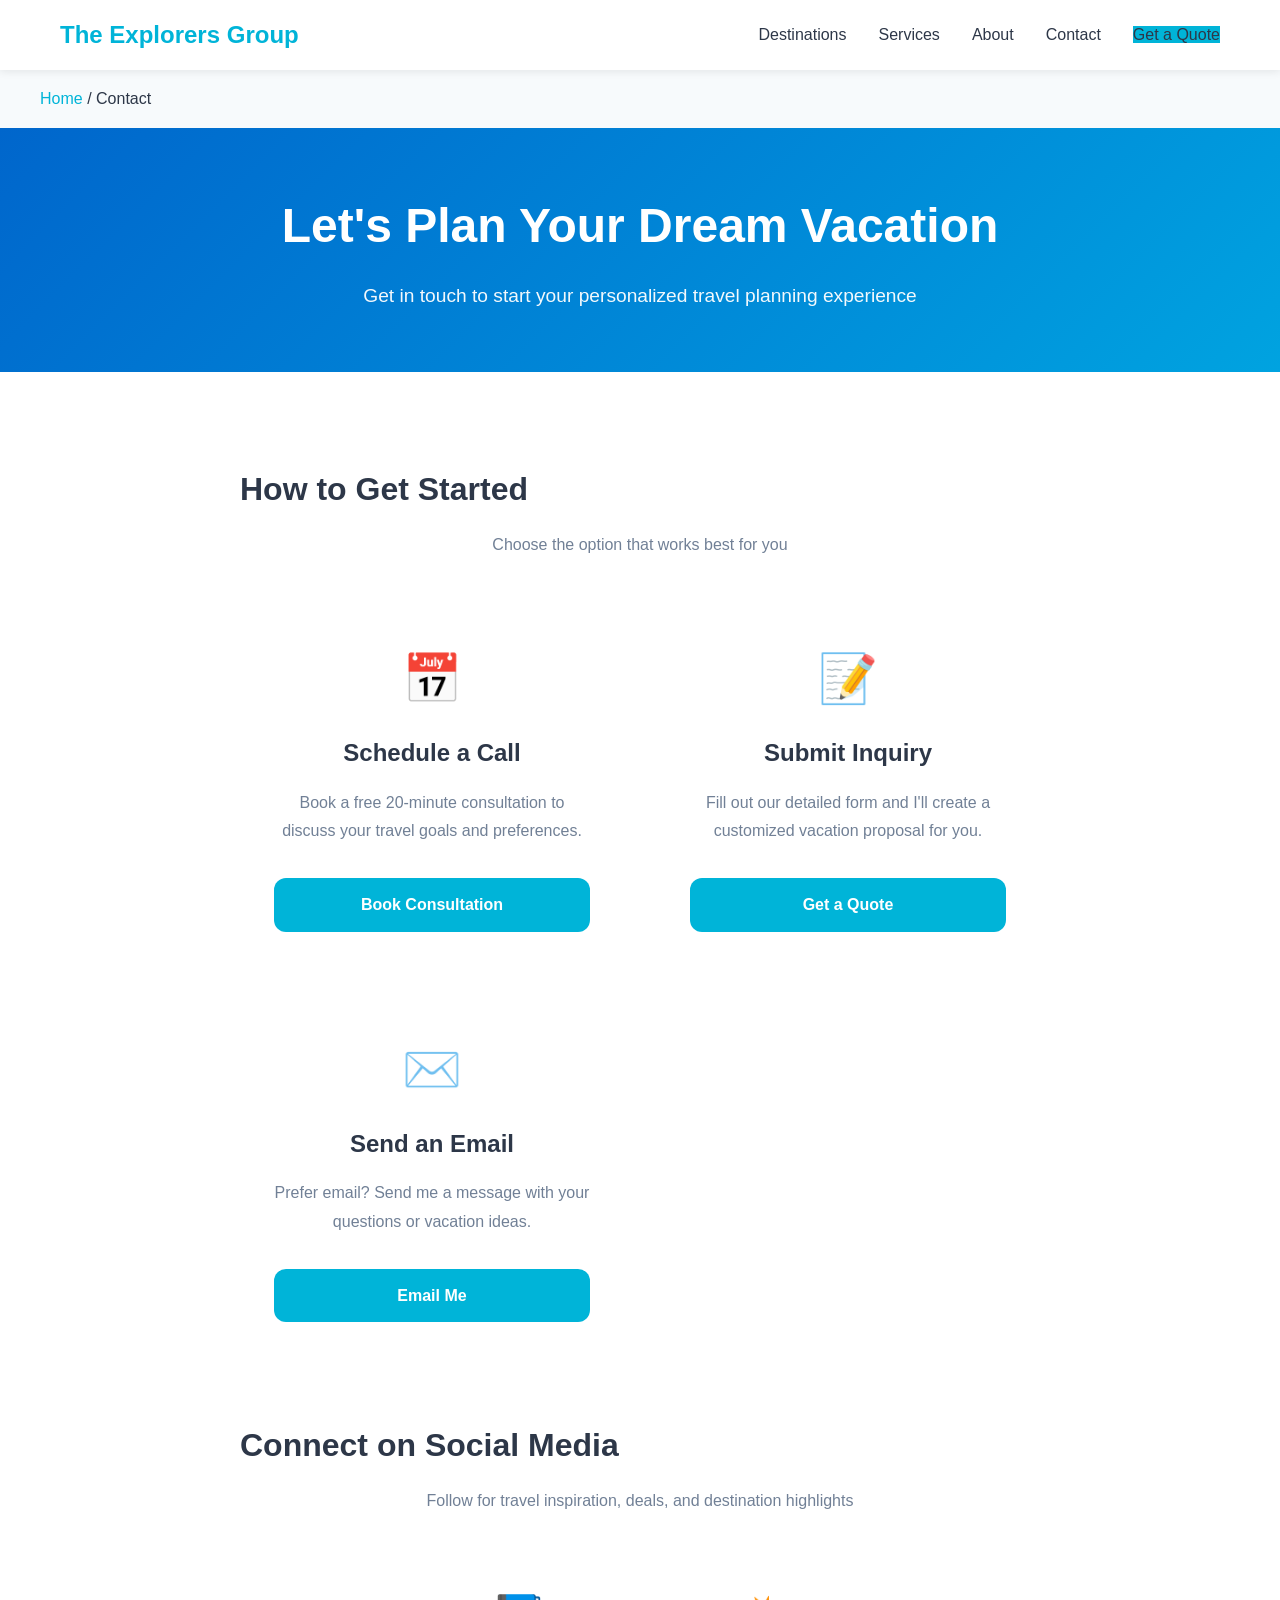
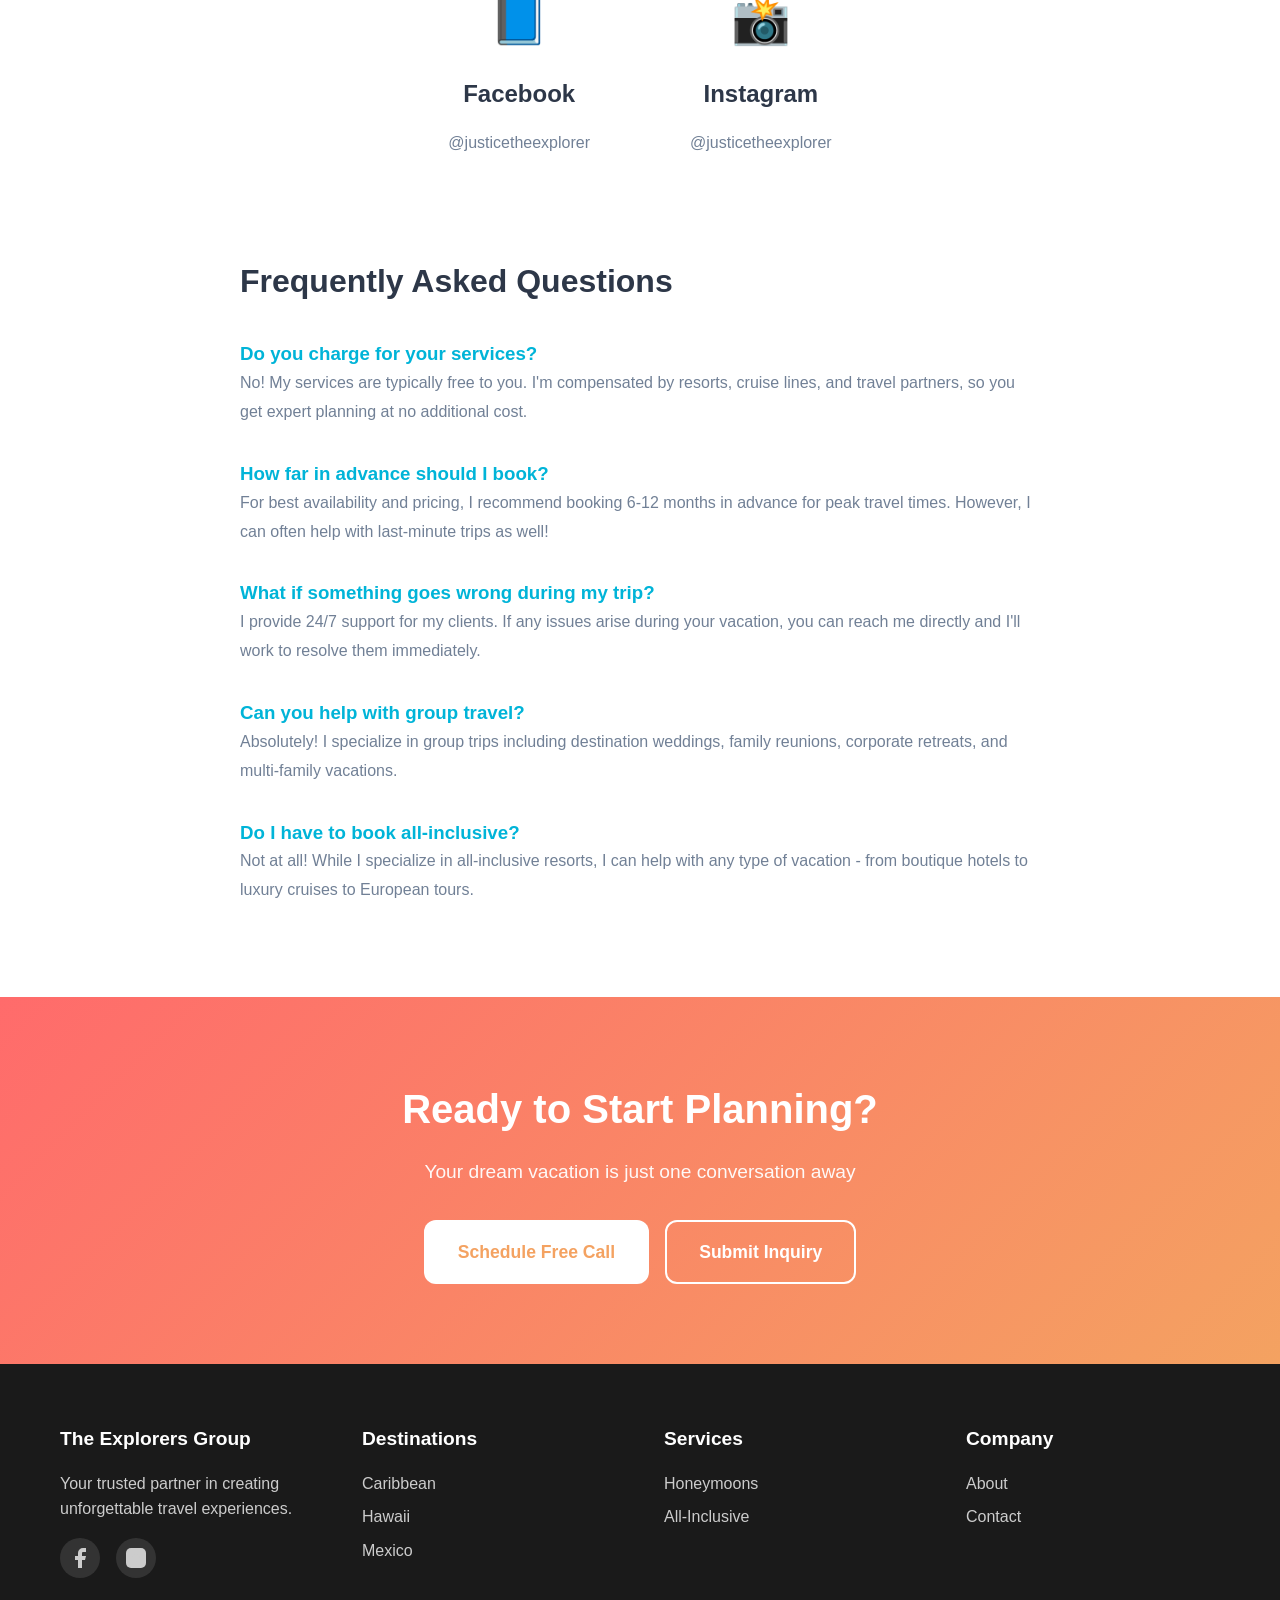
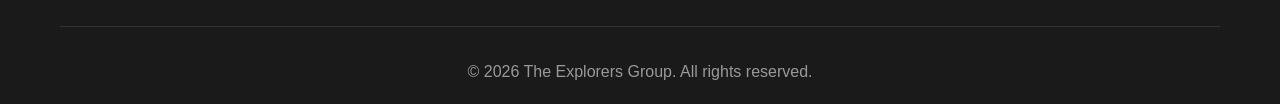
<file: contact.html>
<!DOCTYPE html>
<html lang="en">
<head>
    <meta charset="UTF-8">
    <meta name="viewport" content="width=device-width, initial-scale=1.0">
    <title>Contact Us | Schedule Free Consultation | The Explorers Group</title>
    <meta name="description" content="Contact The Explorers Group for personalized travel planning. Schedule a free consultation or submit an inquiry for custom vacation quotes.">
    <link rel="canonical" href="https://www.theexplorersgroup.com/contact.html">
    <link rel="stylesheet" href="/css/style.css">
</head>
<body>
    <header class="header">
        <nav class="nav-container">
            <div class="nav-logo">
                <a href="/">The Explorers Group</a>
            </div>
            <button class="nav-toggle" aria-label="Toggle navigation">
                <span></span>
                <span></span>
                <span></span>
            </button>
            <ul class="nav-menu">
                <li><a href="/destinations/">Destinations</a></li>
                <li><a href="/services/">Services</a></li>
                <li><a href="/about.html">About</a></li>
                <li><a href="/contact.html">Contact</a></li>
                <li><a href="https://app.tern.travel/public/forms/zwiyyjI8aPpj1Js1HZdG_Q/responses/new" class="btn-primary">Get a Quote</a></li>
            </ul>
        </nav>
    </header>

    <div class="breadcrumb">
        <nav aria-label="Breadcrumb">
            <a href="/">Home</a> / <span>Contact</span>
        </nav>
    </div>

    <section class="page-header">
        <h1>Let's Plan Your Dream Vacation</h1>
        <p>Get in touch to start your personalized travel planning experience</p>
    </section>

    <section class="content-section">
        <div class="container">
            <div style="max-width: 800px; margin: 0 auto;">
                <h2>How to Get Started</h2>
                <p style="text-align: center; margin-bottom: 3rem;">Choose the option that works best for you</p>

                <div class="services-grid" style="grid-template-columns: repeat(auto-fit, minmax(250px, 1fr)); gap: 2rem; margin-bottom: 4rem;">
                    <div class="service-card">
                        <div class="service-icon">📅</div>
                        <h3>Schedule a Call</h3>
                        <p>Book a free 20-minute consultation to discuss your travel goals and preferences.</p>
                        <a href="https://calendly.com/justicetheexplorer" class="btn btn-primary" style="margin-top: 1rem; width: 100%;">Book Consultation</a>
                    </div>

                    <div class="service-card">
                        <div class="service-icon">📝</div>
                        <h3>Submit Inquiry</h3>
                        <p>Fill out our detailed form and I'll create a customized vacation proposal for you.</p>
                        <a href="https://app.tern.travel/public/forms/zwiyyjI8aPpj1Js1HZdG_Q/responses/new" class="btn btn-primary" style="margin-top: 1rem; width: 100%;">Get a Quote</a>
                    </div>

                    <div class="service-card">
                        <div class="service-icon">✉️</div>
                        <h3>Send an Email</h3>
                        <p>Prefer email? Send me a message with your questions or vacation ideas.</p>
                        <a href="mailto:info@theexplorersgroup.com" class="btn btn-primary" style="margin-top: 1rem; width: 100%;">Email Me</a>
                    </div>
                </div>

                <h2>Connect on Social Media</h2>
                <p style="text-align: center; margin-bottom: 2rem;">Follow for travel inspiration, deals, and destination highlights</p>
                
                <div style="display: flex; gap: 2rem; justify-content: center; margin-bottom: 4rem;">
                    <a href="https://www.facebook.com/justicetheexplorer/" class="service-card" style="flex: 0 0 200px; text-align: center; text-decoration: none;">
                        <div class="service-icon">📘</div>
                        <h3>Facebook</h3>
                        <p style="margin-bottom: 0;">@justicetheexplorer</p>
                    </a>
                    <a href="https://www.instagram.com/justicetheexplorer/" class="service-card" style="flex: 0 0 200px; text-align: center; text-decoration: none;">
                        <div class="service-icon">📸</div>
                        <h3>Instagram</h3>
                        <p style="margin-bottom: 0;">@justicetheexplorer</p>
                    </a>
                </div>

                <h2>Frequently Asked Questions</h2>
                <div style="margin-top: 2rem;">
                    <div style="margin-bottom: 2rem;">
                        <h3 style="color: var(--primary-color);">Do you charge for your services?</h3>
                        <p>No! My services are typically free to you. I'm compensated by resorts, cruise lines, and travel partners, so you get expert planning at no additional cost.</p>
                    </div>

                    <div style="margin-bottom: 2rem;">
                        <h3 style="color: var(--primary-color);">How far in advance should I book?</h3>
                        <p>For best availability and pricing, I recommend booking 6-12 months in advance for peak travel times. However, I can often help with last-minute trips as well!</p>
                    </div>

                    <div style="margin-bottom: 2rem;">
                        <h3 style="color: var(--primary-color);">What if something goes wrong during my trip?</h3>
                        <p>I provide 24/7 support for my clients. If any issues arise during your vacation, you can reach me directly and I'll work to resolve them immediately.</p>
                    </div>

                    <div style="margin-bottom: 2rem;">
                        <h3 style="color: var(--primary-color);">Can you help with group travel?</h3>
                        <p>Absolutely! I specialize in group trips including destination weddings, family reunions, corporate retreats, and multi-family vacations.</p>
                    </div>

                    <div style="margin-bottom: 2rem;">
                        <h3 style="color: var(--primary-color);">Do I have to book all-inclusive?</h3>
                        <p>Not at all! While I specialize in all-inclusive resorts, I can help with any type of vacation - from boutique hotels to luxury cruises to European tours.</p>
                    </div>
                </div>
            </div>
        </div>
    </section>

    <section class="section cta-section">
        <div class="container">
            <div class="cta-content">
                <h2>Ready to Start Planning?</h2>
                <p>Your dream vacation is just one conversation away</p>
                <div class="cta-buttons">
                    <a href="https://calendly.com/justicetheexplorer" class="btn btn-large">Schedule Free Call</a>
                    <a href="https://app.tern.travel/public/forms/zwiyyjI8aPpj1Js1HZdG_Q/responses/new" class="btn btn-outline btn-large">Submit Inquiry</a>
                </div>
            </div>
        </div>
    </section>

    <footer class="footer">
        <div class="container">
            <div class="footer-grid">
                <div class="footer-col">
                    <h4>The Explorers Group</h4>
                    <p>Your trusted partner in creating unforgettable travel experiences.</p>
                    <div class="social-links">
                        <a href="https://www.facebook.com/justicetheexplorer/" aria-label="Facebook">
                            <svg width="24" height="24" fill="currentColor" viewBox="0 0 24 24"><path d="M18 2h-3a5 5 0 00-5 5v3H7v4h3v8h4v-8h3l1-4h-4V7a1 1 0 011-1h3z"/></svg>
                        </a>
                        <a href="https://www.instagram.com/justicetheexplorer/" aria-label="Instagram">
                            <svg width="24" height="24" fill="currentColor" viewBox="0 0 24 24"><rect x="2" y="2" width="20" height="20" rx="5" ry="5"/><path d="M16 11.37A4 4 0 1112.63 8 4 4 0 0116 11.37z"/><line x1="17.5" y1="6.5" x2="17.51" y2="6.5"/></svg>
                        </a>
                    </div>
                </div>
                <div class="footer-col">
                    <h4>Destinations</h4>
                    <ul>
                        <li><a href="/destinations/caribbean/">Caribbean</a></li>
                        <li><a href="/destinations/hawaii/">Hawaii</a></li>
                        <li><a href="/destinations/mexico/">Mexico</a></li>
                    </ul>
                </div>
                <div class="footer-col">
                    <h4>Services</h4>
                    <ul>
                        <li><a href="/services/honeymoons.html">Honeymoons</a></li>
                        <li><a href="/services/all-inclusive.html">All-Inclusive</a></li>
                    </ul>
                </div>
                <div class="footer-col">
                    <h4>Company</h4>
                    <ul>
                        <li><a href="/about.html">About</a></li>
                        <li><a href="/contact.html">Contact</a></li>
                    </ul>
                </div>
            </div>
            <div class="footer-bottom">
                <p>&copy; 2026 The Explorers Group. All rights reserved.</p>
            </div>
        </div>
    </footer>

    <script src="/js/main.js"></script>
</body>
</html>
</file>
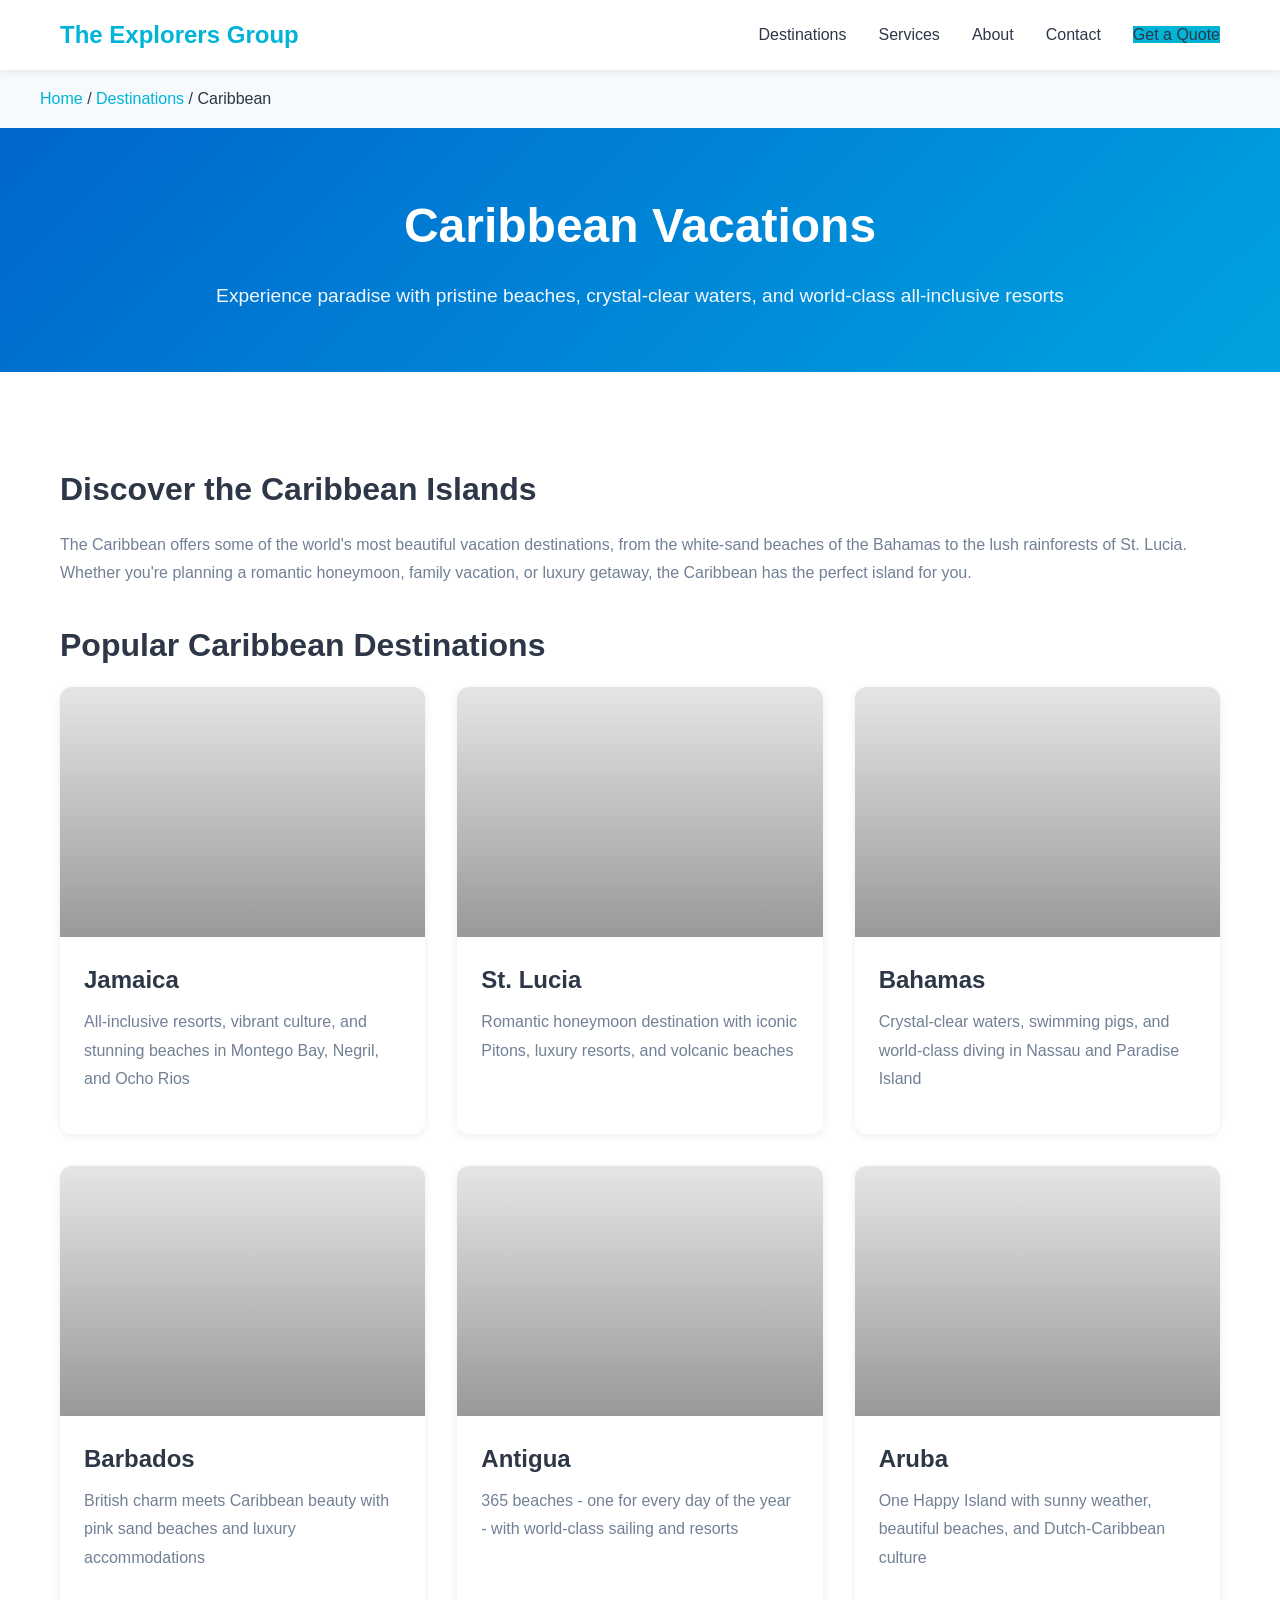
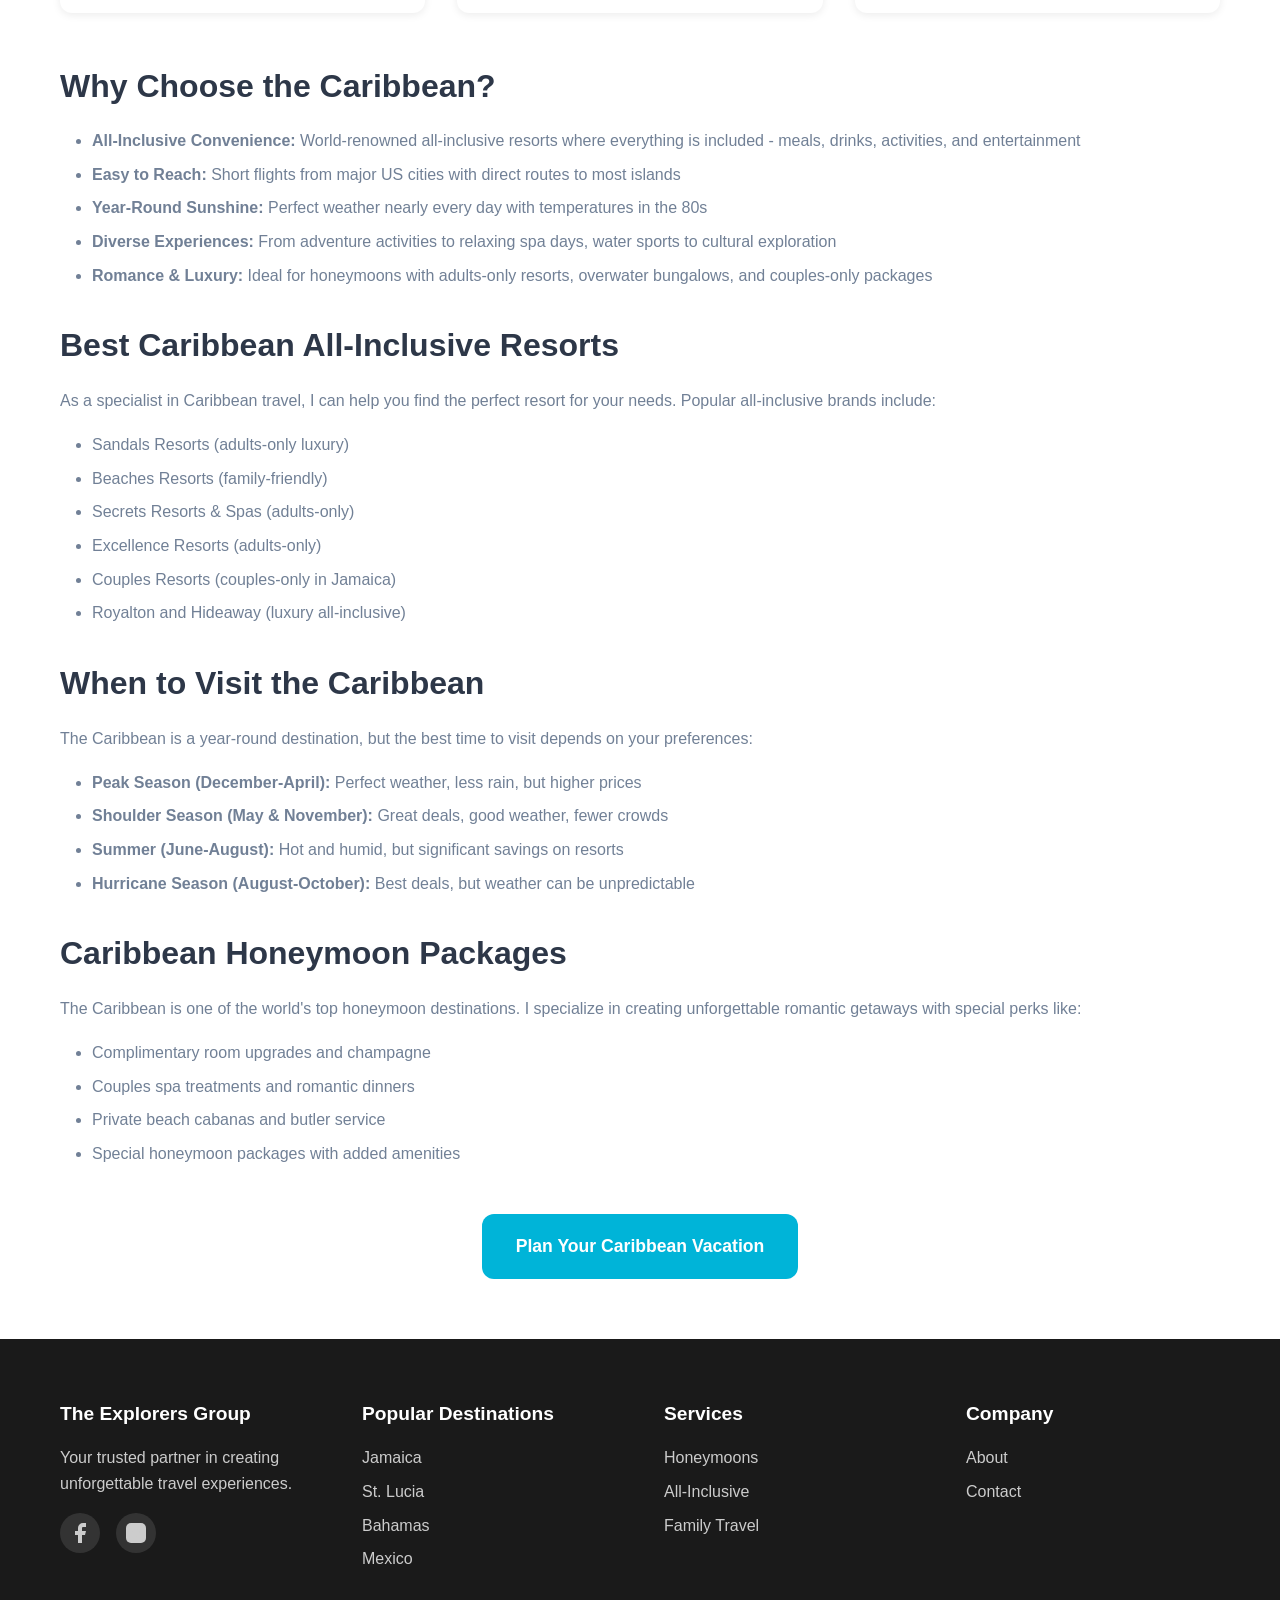
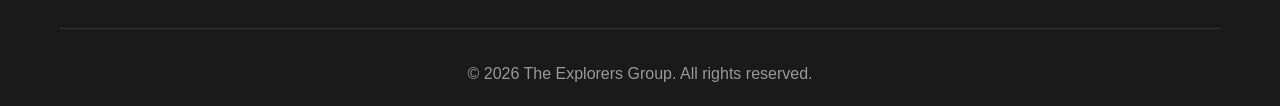
<file: destinations/caribbean.html>
<!DOCTYPE html>
<html lang="en">
<head>
    <meta charset="UTF-8">
    <meta name="viewport" content="width=device-width, initial-scale=1.0">
    <title>Caribbean Vacation Packages | All-Inclusive Resorts & Honeymoons</title>
    <meta name="description" content="Expert Caribbean vacation planning with all-inclusive resorts, honeymoon packages, and luxury travel to Jamaica, St. Lucia, Bahamas, Barbados, and more. Get exclusive deals and personalized service.">
    <meta name="keywords" content="Caribbean vacation, Caribbean all-inclusive, Caribbean honeymoon, Jamaica resorts, St. Lucia vacation, Bahamas travel, Caribbean travel agent">
    
    <meta property="og:type" content="website">
    <meta property="og:title" content="Caribbean Vacation Packages | The Explorers Group">
    <meta property="og:description" content="Plan your dream Caribbean vacation with expert guidance. All-inclusive resorts, romantic getaways, and family-friendly destinations.">
    
    <link rel="canonical" href="https://www.theexplorersgroup.com/destinations/caribbean/">
    <link rel="stylesheet" href="/css/style.css">
    
    <script type="application/ld+json">
    {
        "@context": "https://schema.org",
        "@type": "TravelAgency",
        "name": "The Explorers Group - Caribbean Vacations",
        "description": "Expert Caribbean vacation planning and all-inclusive resort packages",
        "url": "https://www.theexplorersgroup.com/destinations/caribbean/"
    }
    </script>
</head>
<body>
    <header class="header">
        <nav class="nav-container">
            <div class="nav-logo">
                <a href="/">The Explorers Group</a>
            </div>
            <button class="nav-toggle" aria-label="Toggle navigation">
                <span></span>
                <span></span>
                <span></span>
            </button>
            <ul class="nav-menu">
                <li><a href="/destinations/">Destinations</a></li>
                <li><a href="/services/">Services</a></li>
                <li><a href="/about.html">About</a></li>
                <li><a href="/contact.html">Contact</a></li>
                <li><a href="https://app.tern.travel/public/forms/zwiyyjI8aPpj1Js1HZdG_Q/responses/new" class="btn-primary">Get a Quote</a></li>
            </ul>
        </nav>
    </header>

    <div class="breadcrumb">
        <nav aria-label="Breadcrumb">
            <a href="/">Home</a> / <a href="/destinations/">Destinations</a> / <span>Caribbean</span>
        </nav>
    </div>

    <section class="page-header">
        <h1>Caribbean Vacations</h1>
        <p>Experience paradise with pristine beaches, crystal-clear waters, and world-class all-inclusive resorts</p>
    </section>

    <section class="content-section">
        <div class="container">
            <h2>Discover the Caribbean Islands</h2>
            <p>The Caribbean offers some of the world's most beautiful vacation destinations, from the white-sand beaches of the Bahamas to the lush rainforests of St. Lucia. Whether you're planning a romantic honeymoon, family vacation, or luxury getaway, the Caribbean has the perfect island for you.</p>

            <h2>Popular Caribbean Destinations</h2>
            
            <div class="destinations-grid">
                <article class="destination-card">
                    <a href="/destinations/jamaica/">
                        <div class="card-image" style="background-image: url('https://images.unsplash.com/photo-1544735716-392fe2489ffa?w=800');">
                            <div class="card-overlay"></div>
                        </div>
                        <div class="card-content">
                            <h3>Jamaica</h3>
                            <p>All-inclusive resorts, vibrant culture, and stunning beaches in Montego Bay, Negril, and Ocho Rios</p>
                        </div>
                    </a>
                </article>

                <article class="destination-card">
                    <a href="/destinations/st-lucia/">
                        <div class="card-image" style="background-image: url('https://images.unsplash.com/photo-1591848478625-de43268e6fb8?w=800');">
                            <div class="card-overlay"></div>
                        </div>
                        <div class="card-content">
                            <h3>St. Lucia</h3>
                            <p>Romantic honeymoon destination with iconic Pitons, luxury resorts, and volcanic beaches</p>
                        </div>
                    </a>
                </article>

                <article class="destination-card">
                    <a href="/destinations/bahamas/">
                        <div class="card-image" style="background-image: url('https://images.unsplash.com/photo-1601000938259-9e92002320b2?w=800');">
                            <div class="card-overlay"></div>
                        </div>
                        <div class="card-content">
                            <h3>Bahamas</h3>
                            <p>Crystal-clear waters, swimming pigs, and world-class diving in Nassau and Paradise Island</p>
                        </div>
                    </a>
                </article>

                <article class="destination-card">
                    <a href="/destinations/barbados/">
                        <div class="card-image" style="background-image: url('https://images.unsplash.com/photo-1580737011455-c58dca561087?w=800');">
                            <div class="card-overlay"></div>
                        </div>
                        <div class="card-content">
                            <h3>Barbados</h3>
                            <p>British charm meets Caribbean beauty with pink sand beaches and luxury accommodations</p>
                        </div>
                    </a>
                </article>

                <article class="destination-card">
                    <a href="/destinations/antigua/">
                        <div class="card-image" style="background-image: url('https://images.unsplash.com/photo-1589458923579-ae7e6e2ac145?w=800');">
                            <div class="card-overlay"></div>
                        </div>
                        <div class="card-content">
                            <h3>Antigua</h3>
                            <p>365 beaches - one for every day of the year - with world-class sailing and resorts</p>
                        </div>
                    </a>
                </article>

                <article class="destination-card">
                    <a href="/destinations/aruba/">
                        <div class="card-image" style="background-image: url('https://images.unsplash.com/photo-1583940368330-28896660a7c5?w=800');">
                            <div class="card-overlay"></div>
                        </div>
                        <div class="card-content">
                            <h3>Aruba</h3>
                            <p>One Happy Island with sunny weather, beautiful beaches, and Dutch-Caribbean culture</p>
                        </div>
                    </a>
                </article>
            </div>

            <h2>Why Choose the Caribbean?</h2>
            <ul>
                <li><strong>All-Inclusive Convenience:</strong> World-renowned all-inclusive resorts where everything is included - meals, drinks, activities, and entertainment</li>
                <li><strong>Easy to Reach:</strong> Short flights from major US cities with direct routes to most islands</li>
                <li><strong>Year-Round Sunshine:</strong> Perfect weather nearly every day with temperatures in the 80s</li>
                <li><strong>Diverse Experiences:</strong> From adventure activities to relaxing spa days, water sports to cultural exploration</li>
                <li><strong>Romance & Luxury:</strong> Ideal for honeymoons with adults-only resorts, overwater bungalows, and couples-only packages</li>
            </ul>

            <h2>Best Caribbean All-Inclusive Resorts</h2>
            <p>As a specialist in Caribbean travel, I can help you find the perfect resort for your needs. Popular all-inclusive brands include:</p>
            <ul>
                <li>Sandals Resorts (adults-only luxury)</li>
                <li>Beaches Resorts (family-friendly)</li>
                <li>Secrets Resorts & Spas (adults-only)</li>
                <li>Excellence Resorts (adults-only)</li>
                <li>Couples Resorts (couples-only in Jamaica)</li>
                <li>Royalton and Hideaway (luxury all-inclusive)</li>
            </ul>

            <h2>When to Visit the Caribbean</h2>
            <p>The Caribbean is a year-round destination, but the best time to visit depends on your preferences:</p>
            <ul>
                <li><strong>Peak Season (December-April):</strong> Perfect weather, less rain, but higher prices</li>
                <li><strong>Shoulder Season (May & November):</strong> Great deals, good weather, fewer crowds</li>
                <li><strong>Summer (June-August):</strong> Hot and humid, but significant savings on resorts</li>
                <li><strong>Hurricane Season (August-October):</strong> Best deals, but weather can be unpredictable</li>
            </ul>

            <h2>Caribbean Honeymoon Packages</h2>
            <p>The Caribbean is one of the world's top honeymoon destinations. I specialize in creating unforgettable romantic getaways with special perks like:</p>
            <ul>
                <li>Complimentary room upgrades and champagne</li>
                <li>Couples spa treatments and romantic dinners</li>
                <li>Private beach cabanas and butler service</li>
                <li>Special honeymoon packages with added amenities</li>
            </ul>

            <div class="text-center" style="margin-top: 3rem;">
                <a href="https://app.tern.travel/public/forms/zwiyyjI8aPpj1Js1HZdG_Q/responses/new" class="btn btn-large btn-primary">Plan Your Caribbean Vacation</a>
            </div>
        </div>
    </section>

    <footer class="footer">
        <div class="container">
            <div class="footer-grid">
                <div class="footer-col">
                    <h4>The Explorers Group</h4>
                    <p>Your trusted partner in creating unforgettable travel experiences.</p>
                    <div class="social-links">
                        <a href="https://www.facebook.com/justicetheexplorer/" aria-label="Facebook">
                            <svg width="24" height="24" fill="currentColor" viewBox="0 0 24 24"><path d="M18 2h-3a5 5 0 00-5 5v3H7v4h3v8h4v-8h3l1-4h-4V7a1 1 0 011-1h3z"/></svg>
                        </a>
                        <a href="https://www.instagram.com/justicetheexplorer/" aria-label="Instagram">
                            <svg width="24" height="24" fill="currentColor" viewBox="0 0 24 24"><rect x="2" y="2" width="20" height="20" rx="5" ry="5"/><path d="M16 11.37A4 4 0 1112.63 8 4 4 0 0116 11.37z"/><line x1="17.5" y1="6.5" x2="17.51" y2="6.5"/></svg>
                        </a>
                    </div>
                </div>
                <div class="footer-col">
                    <h4>Popular Destinations</h4>
                    <ul>
                        <li><a href="/destinations/jamaica/">Jamaica</a></li>
                        <li><a href="/destinations/st-lucia/">St. Lucia</a></li>
                        <li><a href="/destinations/bahamas/">Bahamas</a></li>
                        <li><a href="/destinations/mexico/">Mexico</a></li>
                    </ul>
                </div>
                <div class="footer-col">
                    <h4>Services</h4>
                    <ul>
                        <li><a href="/services/honeymoons.html">Honeymoons</a></li>
                        <li><a href="/services/all-inclusive.html">All-Inclusive</a></li>
                        <li><a href="/services/family-travel.html">Family Travel</a></li>
                    </ul>
                </div>
                <div class="footer-col">
                    <h4>Company</h4>
                    <ul>
                        <li><a href="/about.html">About</a></li>
                        <li><a href="/contact.html">Contact</a></li>
                    </ul>
                </div>
            </div>
            <div class="footer-bottom">
                <p>&copy; 2026 The Explorers Group. All rights reserved.</p>
            </div>
        </div>
    </footer>

    <script src="/js/main.js"></script>
</body>
</html>
</file>
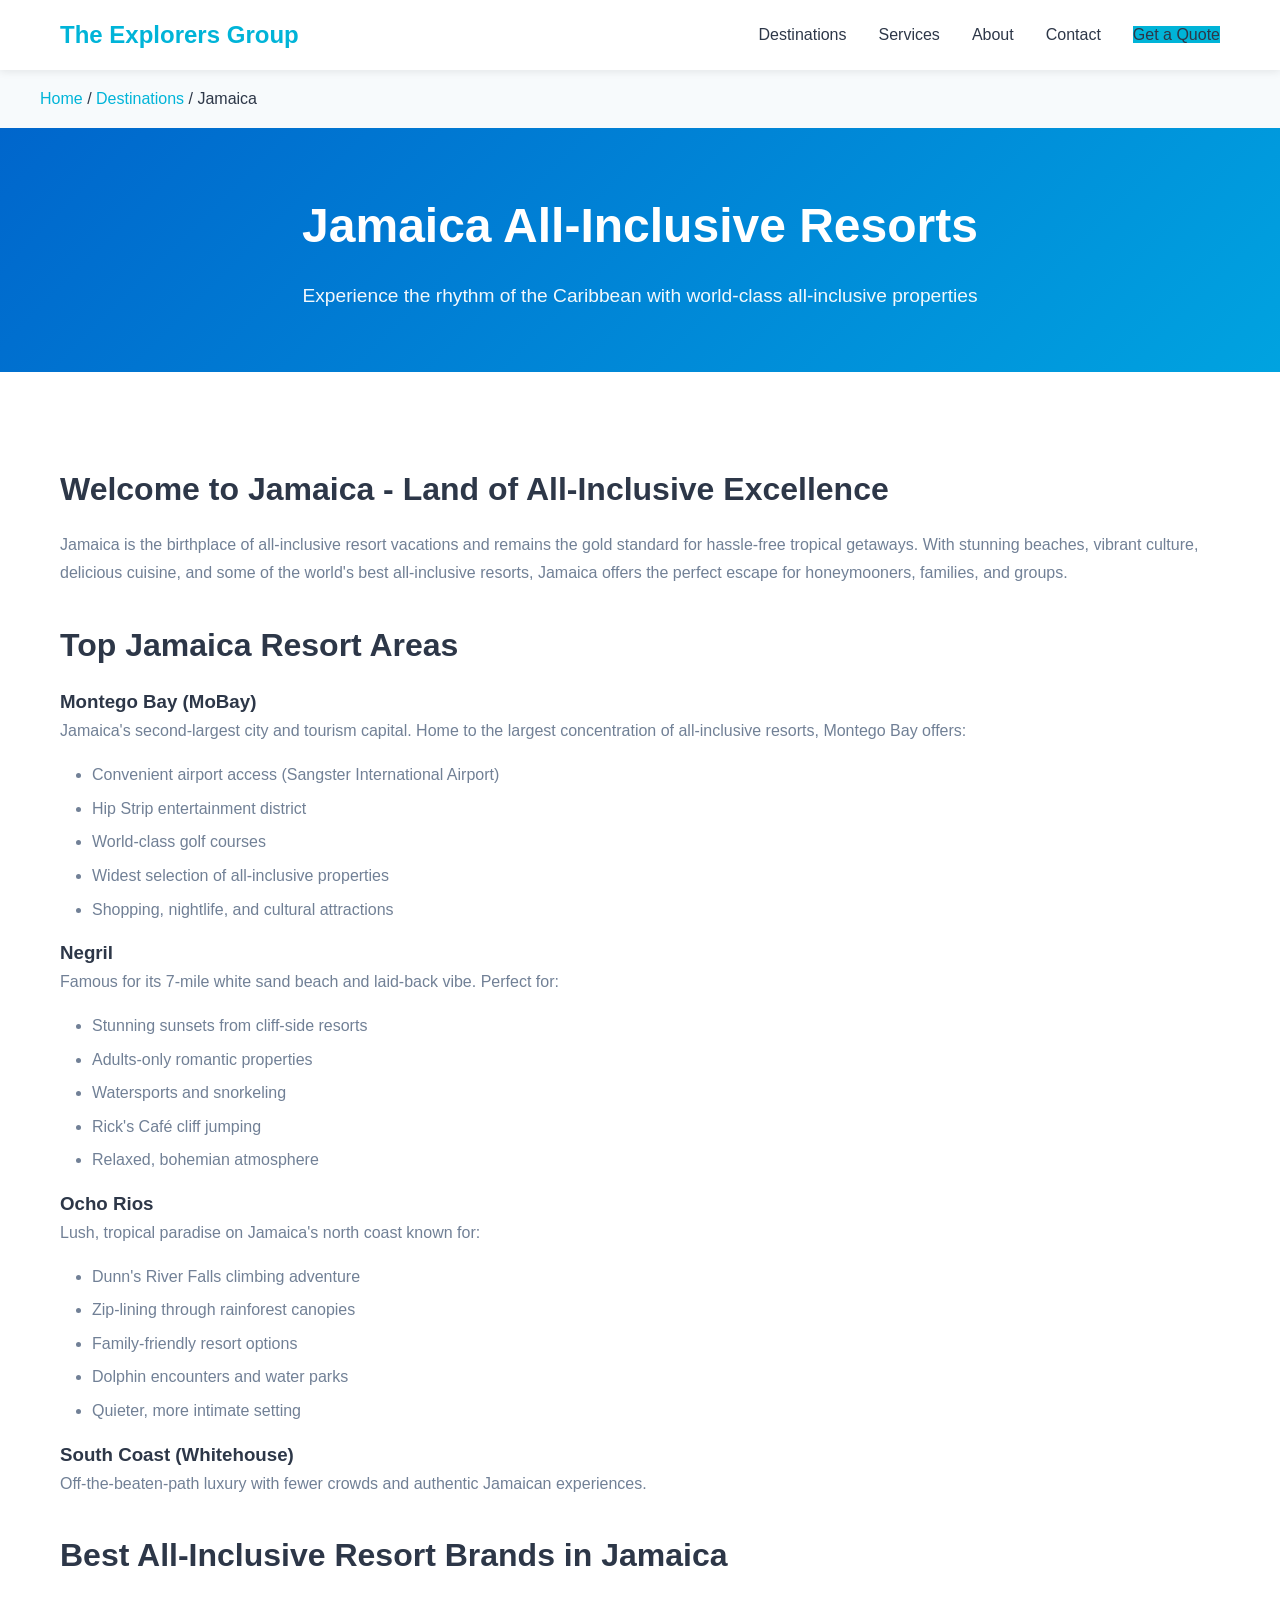
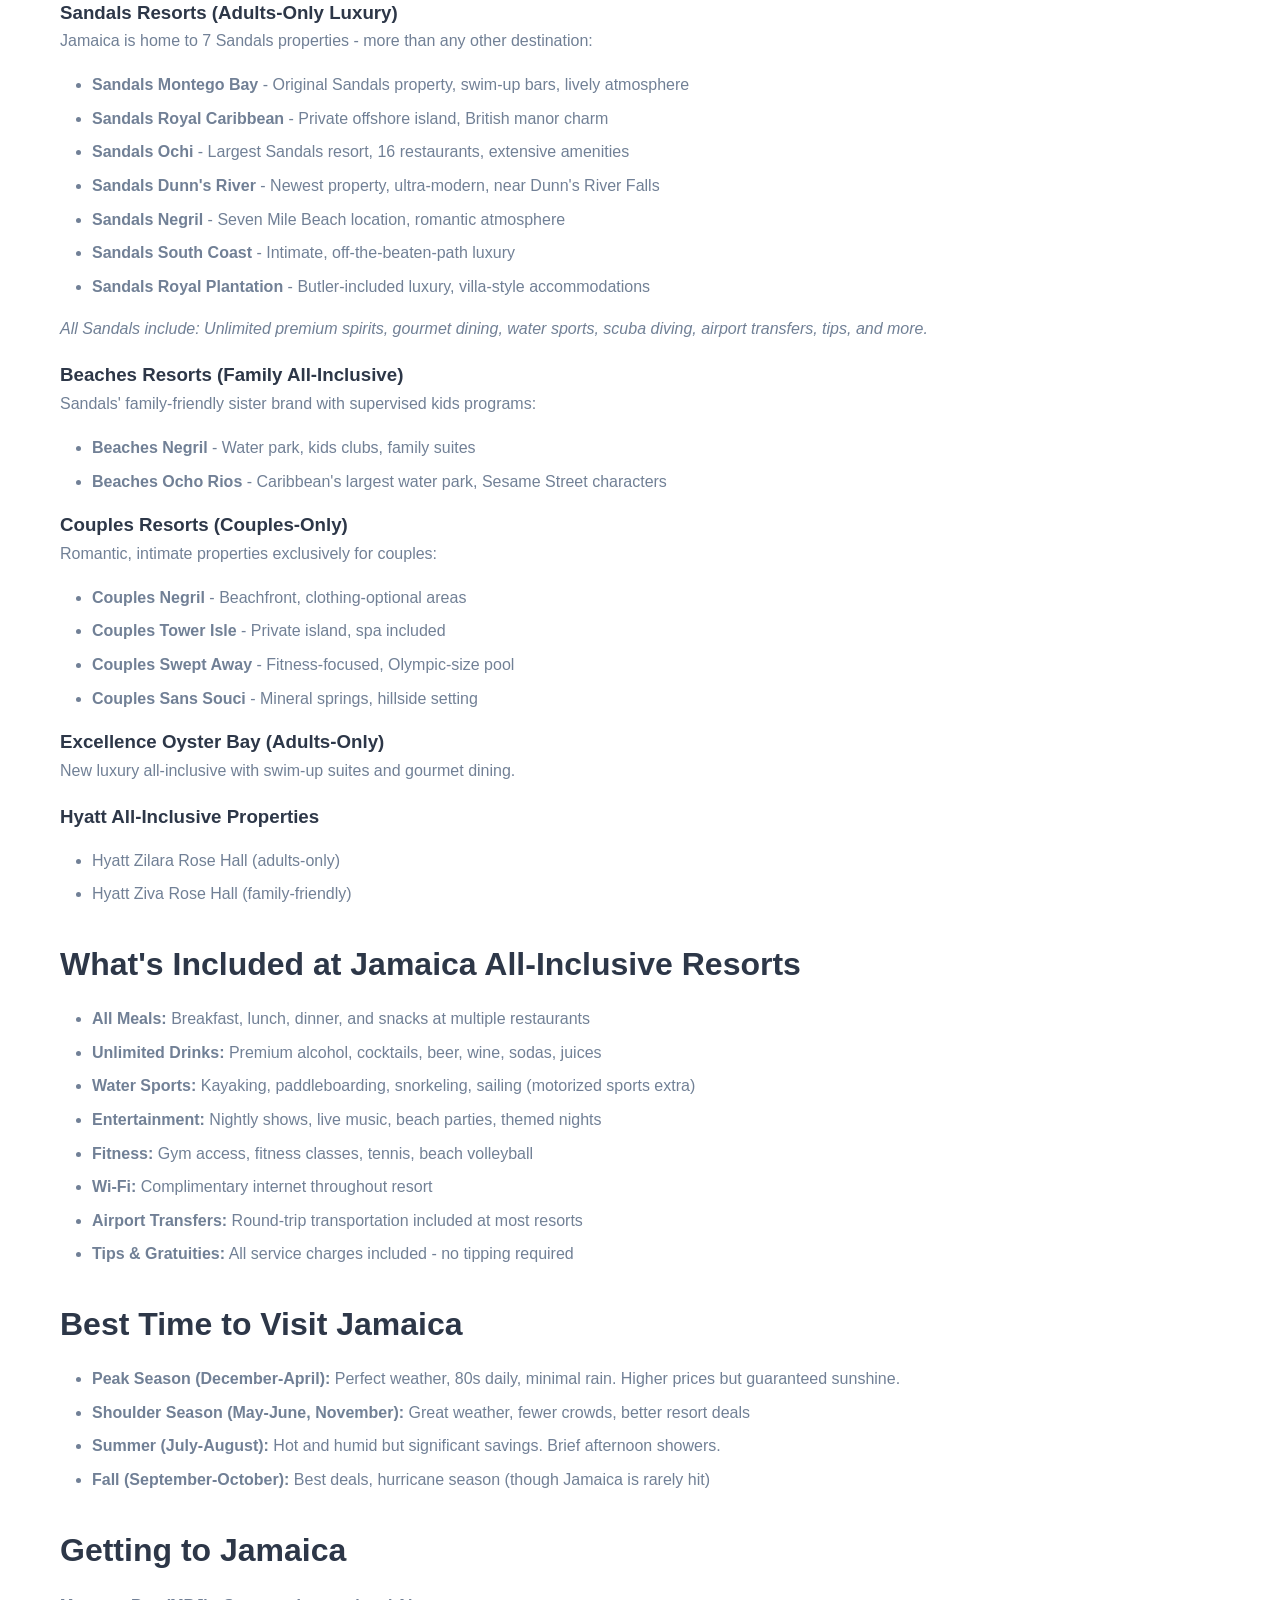
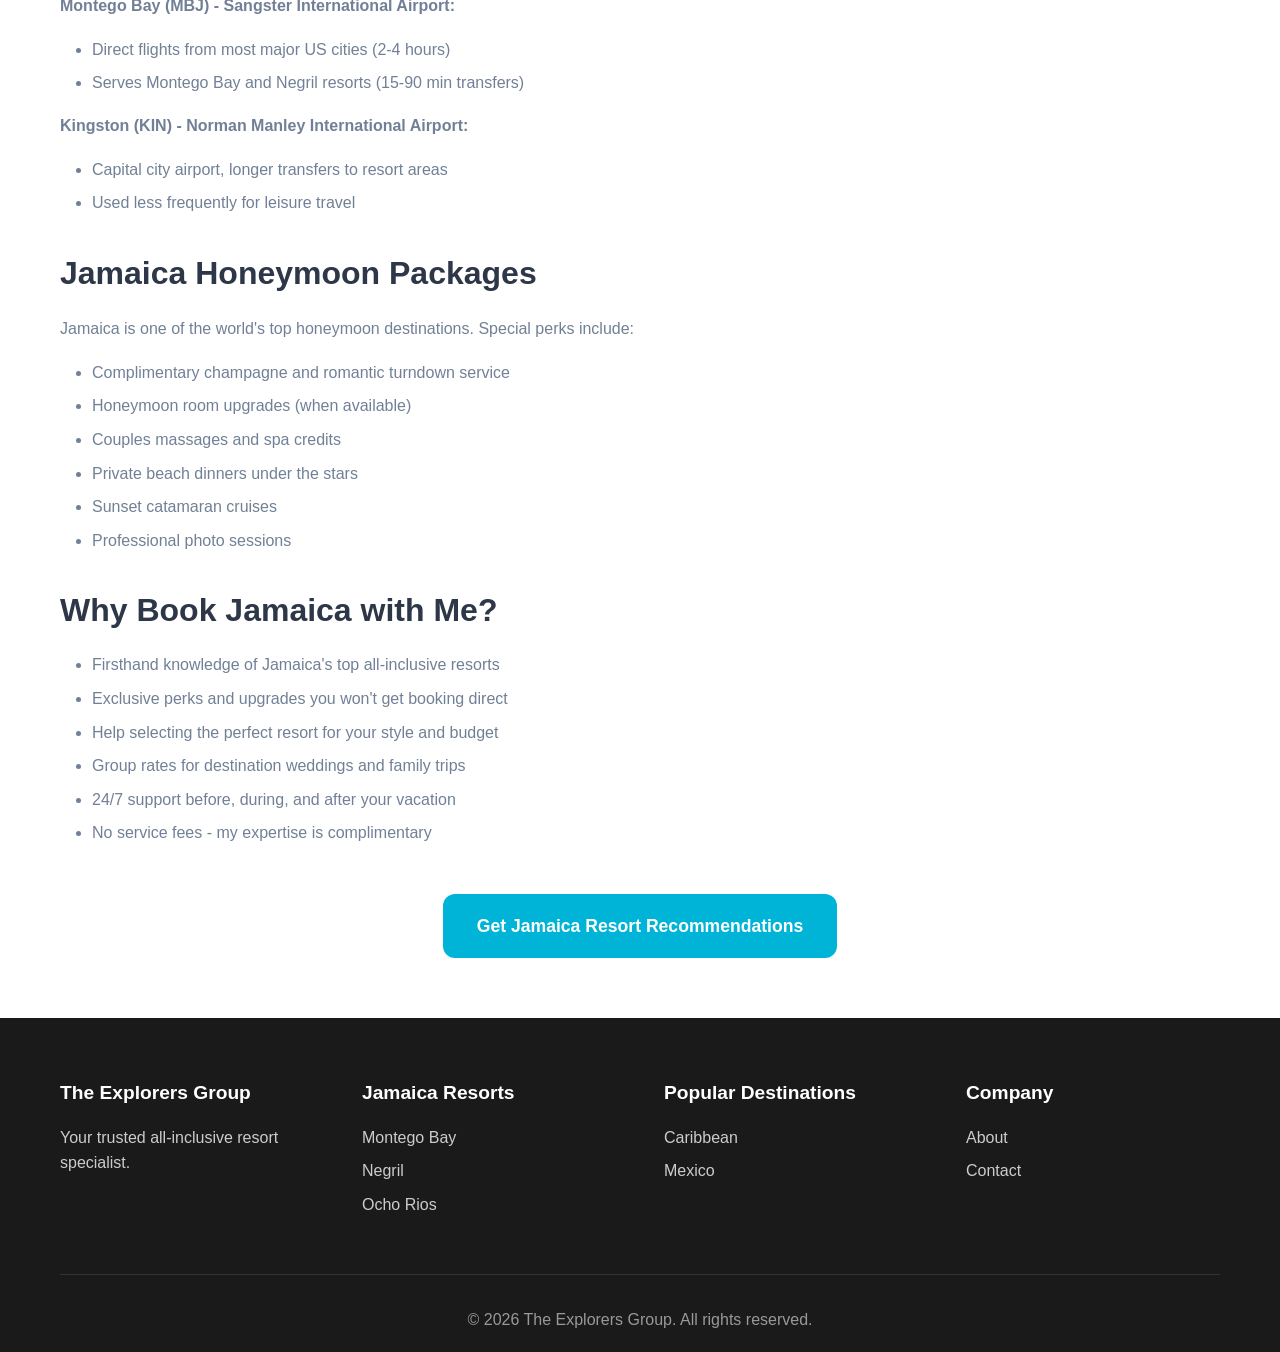
<file: destinations/jamaica.html>
<!DOCTYPE html>
<html lang="en">
<head>
    <meta charset="UTF-8">
    <meta name="viewport" content="width=device-width, initial-scale=1.0">
    <title>Jamaica All-Inclusive Resorts | Montego Bay, Negril, Ocho Rios Vacations</title>
    <meta name="description" content="Book Jamaica all-inclusive resorts in Montego Bay, Negril, and Ocho Rios. Sandals, Beaches, Couples, and more. Expert planning for honeymoons and family vacations.">
    <link rel="canonical" href="https://www.theexplorersgroup.com/destinations/jamaica/">
    <link rel="stylesheet" href="/css/style.css">
</head>
<body>
    <header class="header">
        <nav class="nav-container">
            <div class="nav-logo">
                <a href="/">The Explorers Group</a>
            </div>
            <button class="nav-toggle" aria-label="Toggle navigation">
                <span></span>
                <span></span>
                <span></span>
            </button>
            <ul class="nav-menu">
                <li><a href="/destinations/">Destinations</a></li>
                <li><a href="/services/">Services</a></li>
                <li><a href="/about.html">About</a></li>
                <li><a href="/contact.html">Contact</a></li>
                <li><a href="https://app.tern.travel/public/forms/zwiyyjI8aPpj1Js1HZdG_Q/responses/new" class="btn-primary">Get a Quote</a></li>
            </ul>
        </nav>
    </header>

    <div class="breadcrumb">
        <nav aria-label="Breadcrumb">
            <a href="/">Home</a> / <a href="/destinations/">Destinations</a> / <span>Jamaica</span>
        </nav>
    </div>

    <section class="page-header">
        <h1>Jamaica All-Inclusive Resorts</h1>
        <p>Experience the rhythm of the Caribbean with world-class all-inclusive properties</p>
    </section>

    <section class="content-section">
        <div class="container">
            <h2>Welcome to Jamaica - Land of All-Inclusive Excellence</h2>
            <p>Jamaica is the birthplace of all-inclusive resort vacations and remains the gold standard for hassle-free tropical getaways. With stunning beaches, vibrant culture, delicious cuisine, and some of the world's best all-inclusive resorts, Jamaica offers the perfect escape for honeymooners, families, and groups.</p>

            <h2>Top Jamaica Resort Areas</h2>
            
            <h3>Montego Bay (MoBay)</h3>
            <p>Jamaica's second-largest city and tourism capital. Home to the largest concentration of all-inclusive resorts, Montego Bay offers:</p>
            <ul>
                <li>Convenient airport access (Sangster International Airport)</li>
                <li>Hip Strip entertainment district</li>
                <li>World-class golf courses</li>
                <li>Widest selection of all-inclusive properties</li>
                <li>Shopping, nightlife, and cultural attractions</li>
            </ul>

            <h3>Negril</h3>
            <p>Famous for its 7-mile white sand beach and laid-back vibe. Perfect for:</p>
            <ul>
                <li>Stunning sunsets from cliff-side resorts</li>
                <li>Adults-only romantic properties</li>
                <li>Watersports and snorkeling</li>
                <li>Rick's Café cliff jumping</li>
                <li>Relaxed, bohemian atmosphere</li>
            </ul>

            <h3>Ocho Rios</h3>
            <p>Lush, tropical paradise on Jamaica's north coast known for:</p>
            <ul>
                <li>Dunn's River Falls climbing adventure</li>
                <li>Zip-lining through rainforest canopies</li>
                <li>Family-friendly resort options</li>
                <li>Dolphin encounters and water parks</li>
                <li>Quieter, more intimate setting</li>
            </ul>

            <h3>South Coast (Whitehouse)</h3>
            <p>Off-the-beaten-path luxury with fewer crowds and authentic Jamaican experiences.</p>

            <h2>Best All-Inclusive Resort Brands in Jamaica</h2>

            <h3>Sandals Resorts (Adults-Only Luxury)</h3>
            <p>Jamaica is home to 7 Sandals properties - more than any other destination:</p>
            <ul>
                <li><strong>Sandals Montego Bay</strong> - Original Sandals property, swim-up bars, lively atmosphere</li>
                <li><strong>Sandals Royal Caribbean</strong> - Private offshore island, British manor charm</li>
                <li><strong>Sandals Ochi</strong> - Largest Sandals resort, 16 restaurants, extensive amenities</li>
                <li><strong>Sandals Dunn's River</strong> - Newest property, ultra-modern, near Dunn's River Falls</li>
                <li><strong>Sandals Negril</strong> - Seven Mile Beach location, romantic atmosphere</li>
                <li><strong>Sandals South Coast</strong> - Intimate, off-the-beaten-path luxury</li>
                <li><strong>Sandals Royal Plantation</strong> - Butler-included luxury, villa-style accommodations</li>
            </ul>
            <p><em>All Sandals include: Unlimited premium spirits, gourmet dining, water sports, scuba diving, airport transfers, tips, and more.</em></p>

            <h3>Beaches Resorts (Family All-Inclusive)</h3>
            <p>Sandals' family-friendly sister brand with supervised kids programs:</p>
            <ul>
                <li><strong>Beaches Negril</strong> - Water park, kids clubs, family suites</li>
                <li><strong>Beaches Ocho Rios</strong> - Caribbean's largest water park, Sesame Street characters</li>
            </ul>

            <h3>Couples Resorts (Couples-Only)</h3>
            <p>Romantic, intimate properties exclusively for couples:</p>
            <ul>
                <li><strong>Couples Negril</strong> - Beachfront, clothing-optional areas</li>
                <li><strong>Couples Tower Isle</strong> - Private island, spa included</li>
                <li><strong>Couples Swept Away</strong> - Fitness-focused, Olympic-size pool</li>
                <li><strong>Couples Sans Souci</strong> - Mineral springs, hillside setting</li>
            </ul>

            <h3>Excellence Oyster Bay (Adults-Only)</h3>
            <p>New luxury all-inclusive with swim-up suites and gourmet dining.</p>

            <h3>Hyatt All-Inclusive Properties</h3>
            <ul>
                <li>Hyatt Zilara Rose Hall (adults-only)</li>
                <li>Hyatt Ziva Rose Hall (family-friendly)</li>
            </ul>

            <h2>What's Included at Jamaica All-Inclusive Resorts</h2>
            <ul>
                <li><strong>All Meals:</strong> Breakfast, lunch, dinner, and snacks at multiple restaurants</li>
                <li><strong>Unlimited Drinks:</strong> Premium alcohol, cocktails, beer, wine, sodas, juices</li>
                <li><strong>Water Sports:</strong> Kayaking, paddleboarding, snorkeling, sailing (motorized sports extra)</li>
                <li><strong>Entertainment:</strong> Nightly shows, live music, beach parties, themed nights</li>
                <li><strong>Fitness:</strong> Gym access, fitness classes, tennis, beach volleyball</li>
                <li><strong>Wi-Fi:</strong> Complimentary internet throughout resort</li>
                <li><strong>Airport Transfers:</strong> Round-trip transportation included at most resorts</li>
                <li><strong>Tips & Gratuities:</strong> All service charges included - no tipping required</li>
            </ul>

            <h2>Best Time to Visit Jamaica</h2>
            <ul>
                <li><strong>Peak Season (December-April):</strong> Perfect weather, 80s daily, minimal rain. Higher prices but guaranteed sunshine.</li>
                <li><strong>Shoulder Season (May-June, November):</strong> Great weather, fewer crowds, better resort deals</li>
                <li><strong>Summer (July-August):</strong> Hot and humid but significant savings. Brief afternoon showers.</li>
                <li><strong>Fall (September-October):</strong> Best deals, hurricane season (though Jamaica is rarely hit)</li>
            </ul>

            <h2>Getting to Jamaica</h2>
            <p><strong>Montego Bay (MBJ) - Sangster International Airport:</strong></p>
            <ul>
                <li>Direct flights from most major US cities (2-4 hours)</li>
                <li>Serves Montego Bay and Negril resorts (15-90 min transfers)</li>
            </ul>

            <p><strong>Kingston (KIN) - Norman Manley International Airport:</strong></p>
            <ul>
                <li>Capital city airport, longer transfers to resort areas</li>
                <li>Used less frequently for leisure travel</li>
            </ul>

            <h2>Jamaica Honeymoon Packages</h2>
            <p>Jamaica is one of the world's top honeymoon destinations. Special perks include:</p>
            <ul>
                <li>Complimentary champagne and romantic turndown service</li>
                <li>Honeymoon room upgrades (when available)</li>
                <li>Couples massages and spa credits</li>
                <li>Private beach dinners under the stars</li>
                <li>Sunset catamaran cruises</li>
                <li>Professional photo sessions</li>
            </ul>

            <h2>Why Book Jamaica with Me?</h2>
            <ul>
                <li>Firsthand knowledge of Jamaica's top all-inclusive resorts</li>
                <li>Exclusive perks and upgrades you won't get booking direct</li>
                <li>Help selecting the perfect resort for your style and budget</li>
                <li>Group rates for destination weddings and family trips</li>
                <li>24/7 support before, during, and after your vacation</li>
                <li>No service fees - my expertise is complimentary</li>
            </ul>

            <div class="text-center" style="margin-top: 3rem;">
                <a href="https://app.tern.travel/public/forms/zwiyyjI8aPpj1Js1HZdG_Q/responses/new" class="btn btn-large btn-primary">Get Jamaica Resort Recommendations</a>
            </div>
        </div>
    </section>

    <footer class="footer">
        <div class="container">
            <div class="footer-grid">
                <div class="footer-col">
                    <h4>The Explorers Group</h4>
                    <p>Your trusted all-inclusive resort specialist.</p>
                </div>
                <div class="footer-col">
                    <h4>Jamaica Resorts</h4>
                    <ul>
                        <li><a href="/destinations/jamaica/">Montego Bay</a></li>
                        <li><a href="/destinations/jamaica/">Negril</a></li>
                        <li><a href="/destinations/jamaica/">Ocho Rios</a></li>
                    </ul>
                </div>
                <div class="footer-col">
                    <h4>Popular Destinations</h4>
                    <ul>
                        <li><a href="/destinations/caribbean/">Caribbean</a></li>
                        <li><a href="/destinations/mexico/">Mexico</a></li>
                    </ul>
                </div>
                <div class="footer-col">
                    <h4>Company</h4>
                    <ul>
                        <li><a href="/about.html">About</a></li>
                        <li><a href="/contact.html">Contact</a></li>
                    </ul>
                </div>
            </div>
            <div class="footer-bottom">
                <p>&copy; 2026 The Explorers Group. All rights reserved.</p>
            </div>
        </div>
    </footer>

    <script src="/js/main.js"></script>
</body>
</html>
</file>
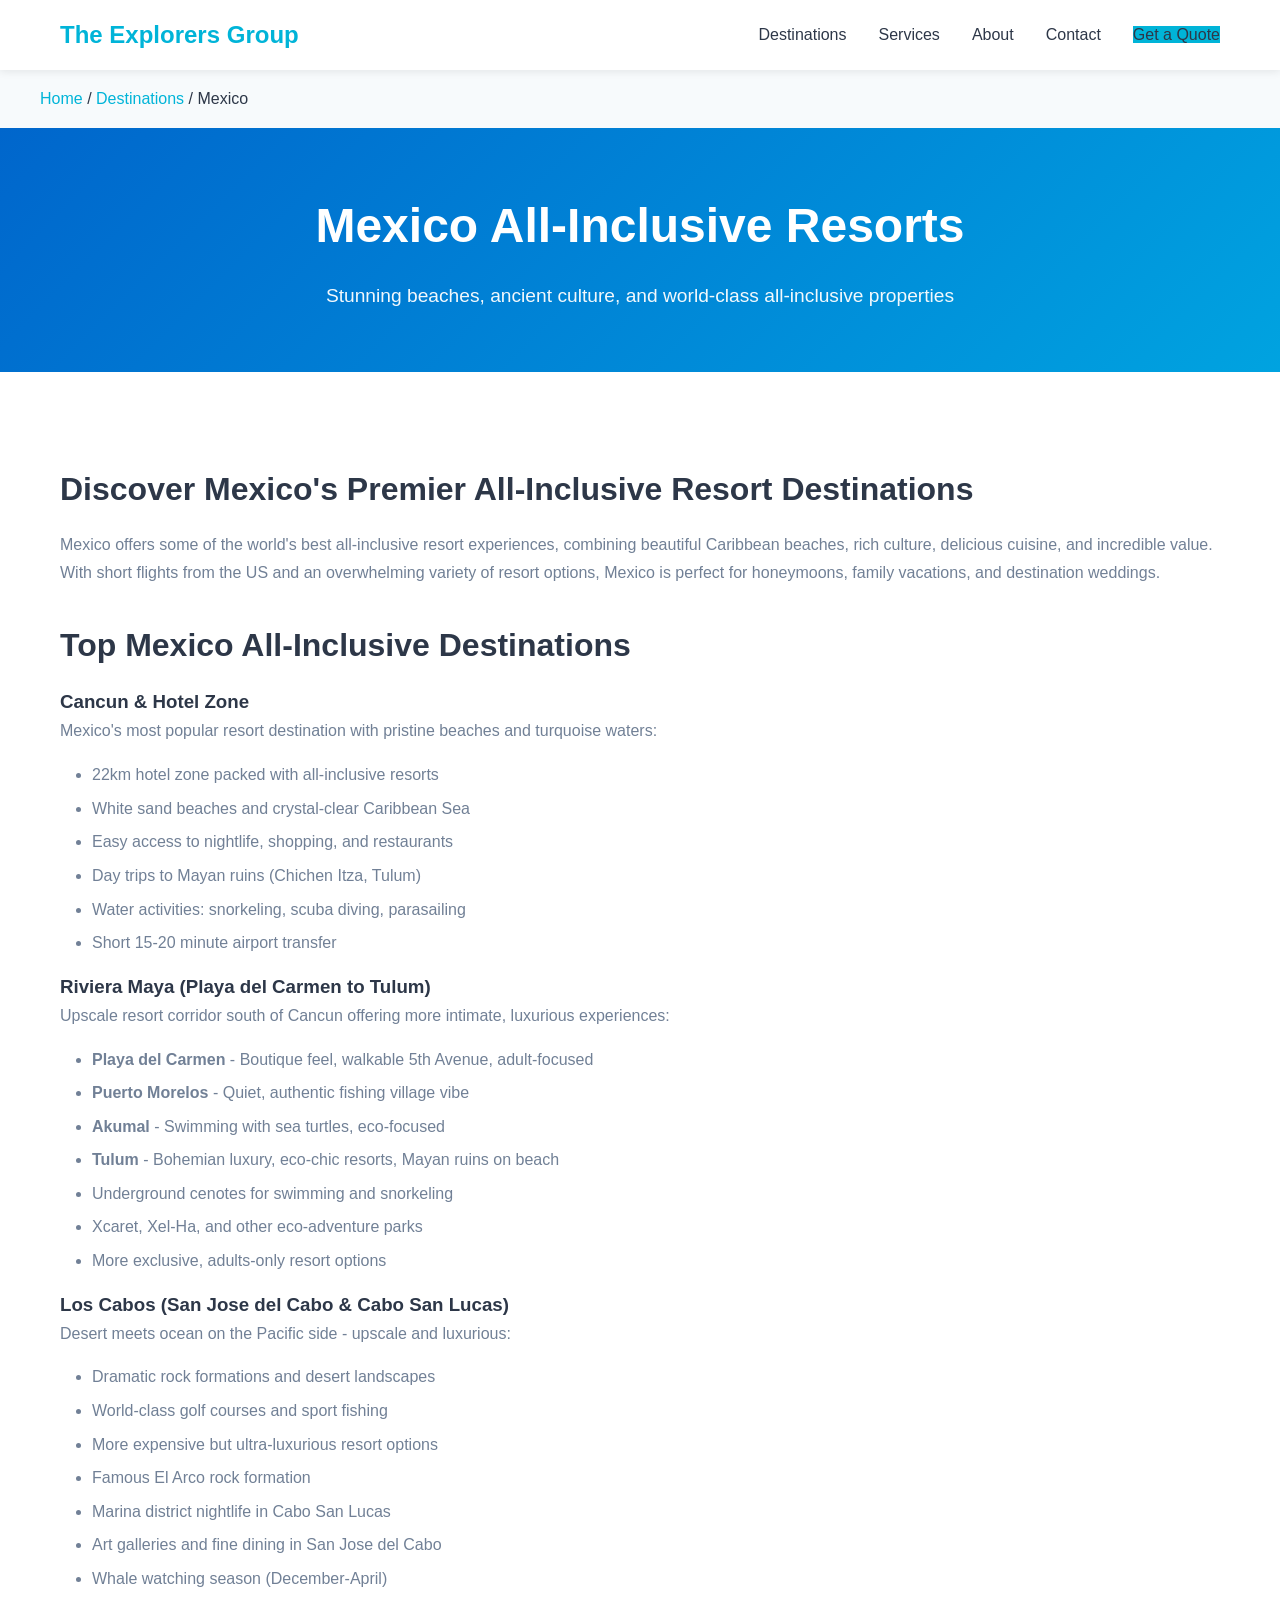
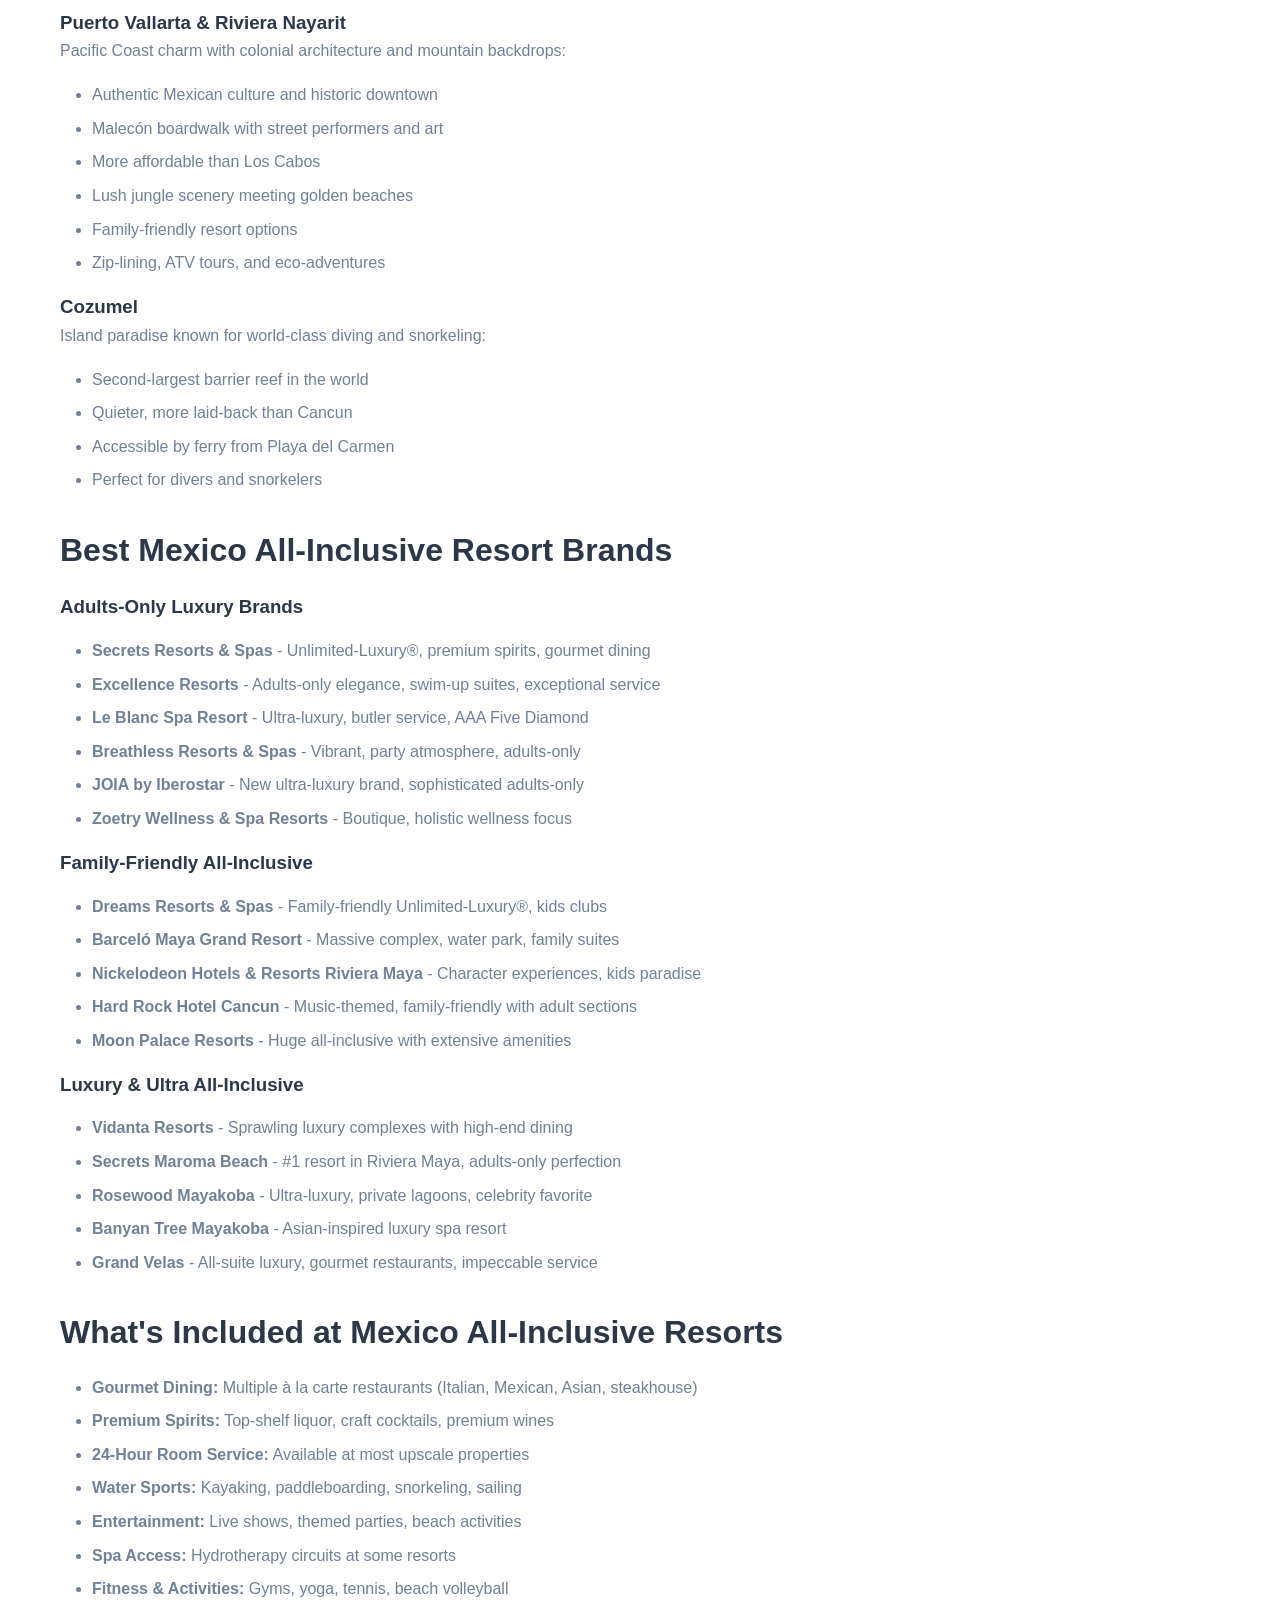
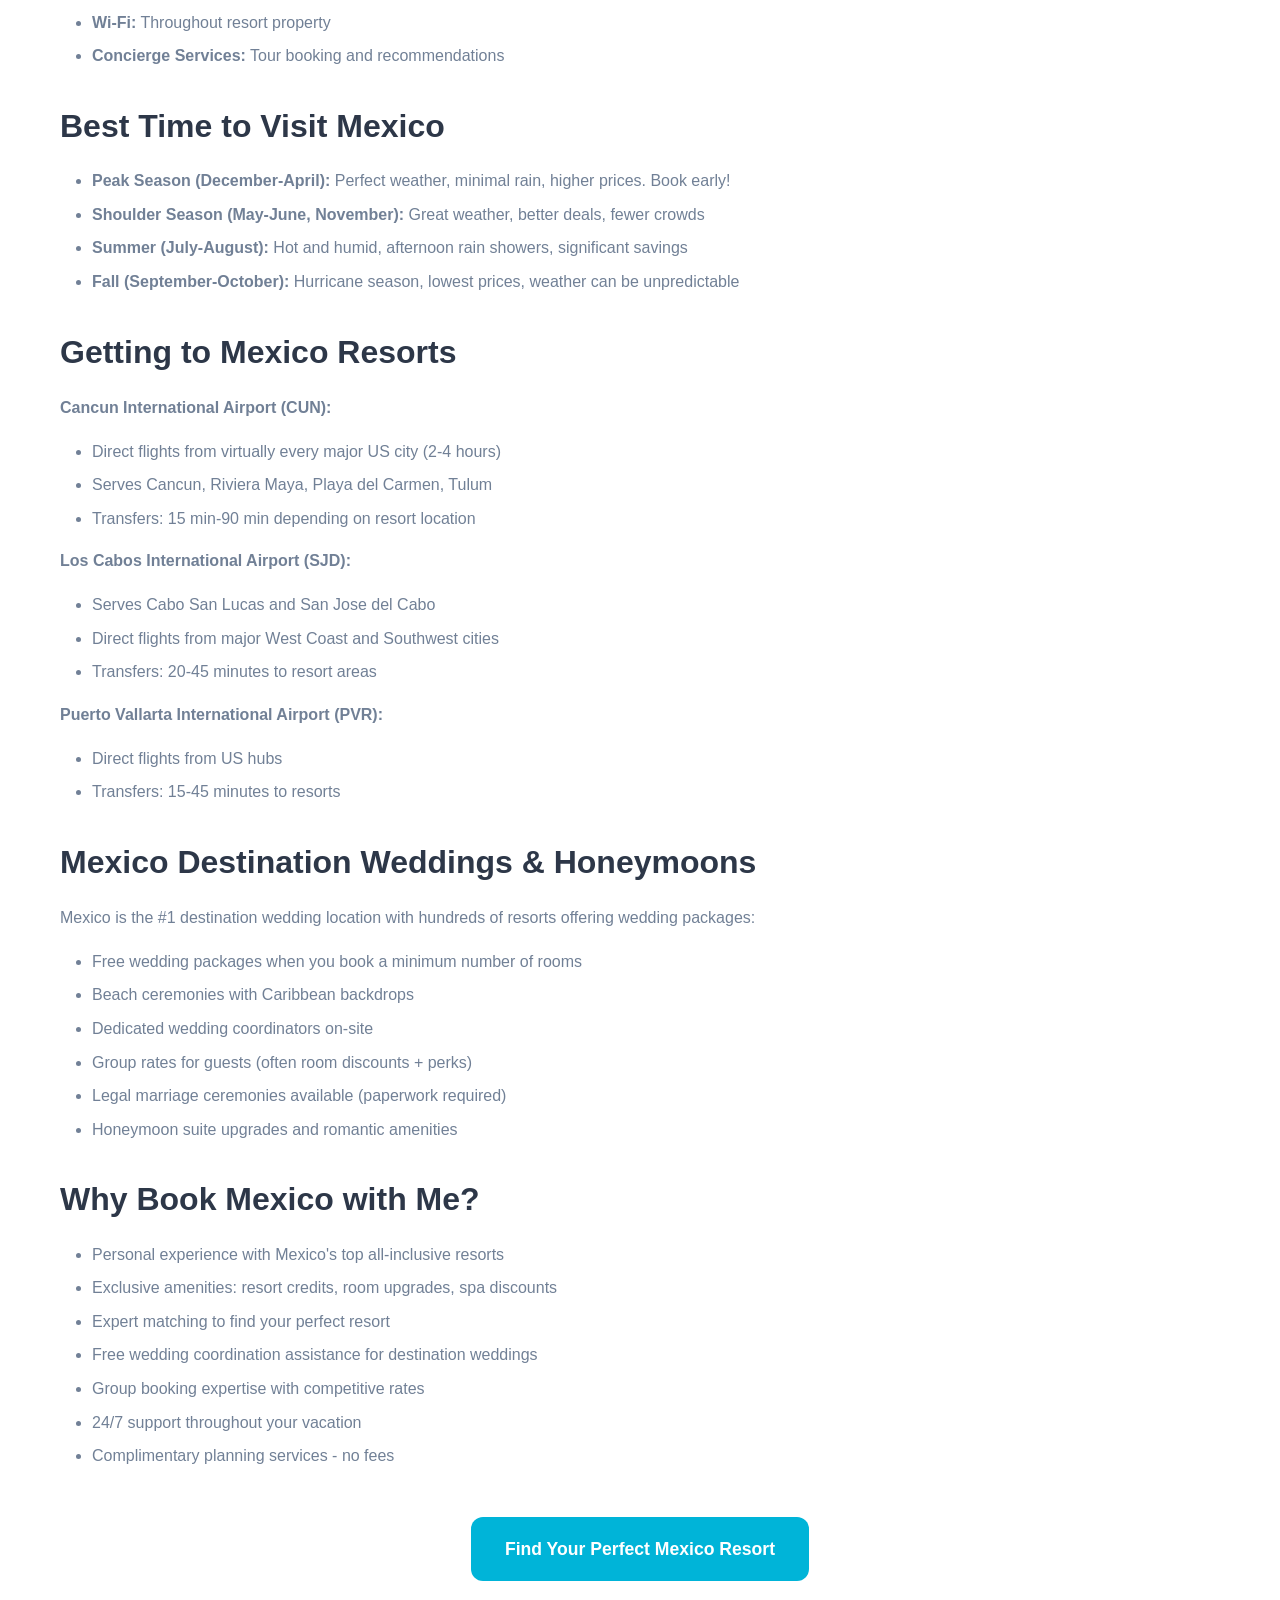
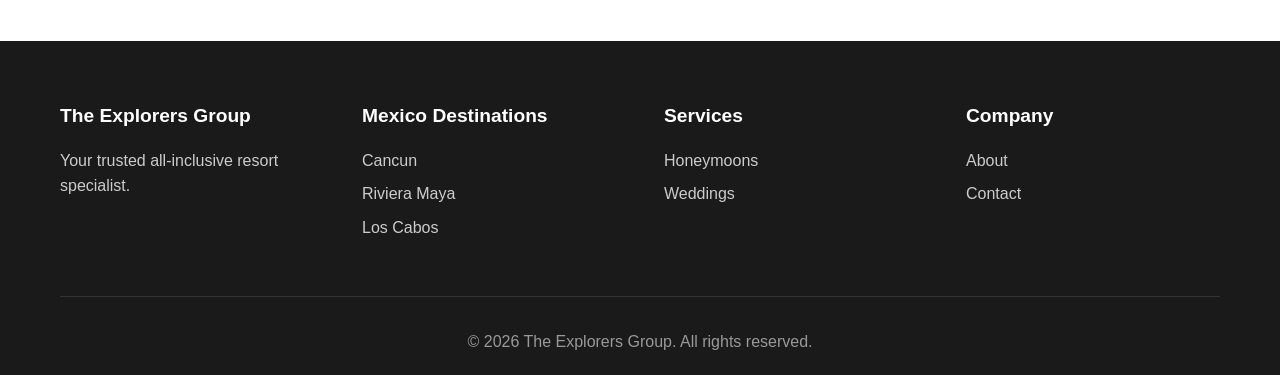
<file: destinations/mexico.html>
<!DOCTYPE html>
<html lang="en">
<head>
    <meta charset="UTF-8">
    <meta name="viewport" content="width=device-width, initial-scale=1.0">
    <title>Mexico All-Inclusive Resorts | Cancun, Riviera Maya, Los Cabos Vacations</title>
    <meta name="description" content="Book Mexico all-inclusive resorts in Cancun, Playa del Carmen, Tulum, Los Cabos, and Puerto Vallarta. Expert planning for beach vacations, honeymoons, and family trips.">
    <link rel="canonical" href="https://www.theexplorersgroup.com/destinations/mexico/">
    <link rel="stylesheet" href="/css/style.css">
</head>
<body>
    <header class="header">
        <nav class="nav-container">
            <div class="nav-logo">
                <a href="/">The Explorers Group</a>
            </div>
            <button class="nav-toggle" aria-label="Toggle navigation">
                <span></span>
                <span></span>
                <span></span>
            </button>
            <ul class="nav-menu">
                <li><a href="/destinations/">Destinations</a></li>
                <li><a href="/services/">Services</a></li>
                <li><a href="/about.html">About</a></li>
                <li><a href="/contact.html">Contact</a></li>
                <li><a href="https://app.tern.travel/public/forms/zwiyyjI8aPpj1Js1HZdG_Q/responses/new" class="btn-primary">Get a Quote</a></li>
            </ul>
        </nav>
    </header>

    <div class="breadcrumb">
        <nav aria-label="Breadcrumb">
            <a href="/">Home</a> / <a href="/destinations/">Destinations</a> / <span>Mexico</span>
        </nav>
    </div>

    <section class="page-header">
        <h1>Mexico All-Inclusive Resorts</h1>
        <p>Stunning beaches, ancient culture, and world-class all-inclusive properties</p>
    </section>

    <section class="content-section">
        <div class="container">
            <h2>Discover Mexico's Premier All-Inclusive Resort Destinations</h2>
            <p>Mexico offers some of the world's best all-inclusive resort experiences, combining beautiful Caribbean beaches, rich culture, delicious cuisine, and incredible value. With short flights from the US and an overwhelming variety of resort options, Mexico is perfect for honeymoons, family vacations, and destination weddings.</p>

            <h2>Top Mexico All-Inclusive Destinations</h2>

            <h3>Cancun & Hotel Zone</h3>
            <p>Mexico's most popular resort destination with pristine beaches and turquoise waters:</p>
            <ul>
                <li>22km hotel zone packed with all-inclusive resorts</li>
                <li>White sand beaches and crystal-clear Caribbean Sea</li>
                <li>Easy access to nightlife, shopping, and restaurants</li>
                <li>Day trips to Mayan ruins (Chichen Itza, Tulum)</li>
                <li>Water activities: snorkeling, scuba diving, parasailing</li>
                <li>Short 15-20 minute airport transfer</li>
            </ul>

            <h3>Riviera Maya (Playa del Carmen to Tulum)</h3>
            <p>Upscale resort corridor south of Cancun offering more intimate, luxurious experiences:</p>
            <ul>
                <li><strong>Playa del Carmen</strong> - Boutique feel, walkable 5th Avenue, adult-focused</li>
                <li><strong>Puerto Morelos</strong> - Quiet, authentic fishing village vibe</li>
                <li><strong>Akumal</strong> - Swimming with sea turtles, eco-focused</li>
                <li><strong>Tulum</strong> - Bohemian luxury, eco-chic resorts, Mayan ruins on beach</li>
                <li>Underground cenotes for swimming and snorkeling</li>
                <li>Xcaret, Xel-Ha, and other eco-adventure parks</li>
                <li>More exclusive, adults-only resort options</li>
            </ul>

            <h3>Los Cabos (San Jose del Cabo & Cabo San Lucas)</h3>
            <p>Desert meets ocean on the Pacific side - upscale and luxurious:</p>
            <ul>
                <li>Dramatic rock formations and desert landscapes</li>
                <li>World-class golf courses and sport fishing</li>
                <li>More expensive but ultra-luxurious resort options</li>
                <li>Famous El Arco rock formation</li>
                <li>Marina district nightlife in Cabo San Lucas</li>
                <li>Art galleries and fine dining in San Jose del Cabo</li>
                <li>Whale watching season (December-April)</li>
            </ul>

            <h3>Puerto Vallarta & Riviera Nayarit</h3>
            <p>Pacific Coast charm with colonial architecture and mountain backdrops:</p>
            <ul>
                <li>Authentic Mexican culture and historic downtown</li>
                <li>Malecón boardwalk with street performers and art</li>
                <li>More affordable than Los Cabos</li>
                <li>Lush jungle scenery meeting golden beaches</li>
                <li>Family-friendly resort options</li>
                <li>Zip-lining, ATV tours, and eco-adventures</li>
            </ul>

            <h3>Cozumel</h3>
            <p>Island paradise known for world-class diving and snorkeling:</p>
            <ul>
                <li>Second-largest barrier reef in the world</li>
                <li>Quieter, more laid-back than Cancun</li>
                <li>Accessible by ferry from Playa del Carmen</li>
                <li>Perfect for divers and snorkelers</li>
            </ul>

            <h2>Best Mexico All-Inclusive Resort Brands</h2>

            <h3>Adults-Only Luxury Brands</h3>
            <ul>
                <li><strong>Secrets Resorts & Spas</strong> - Unlimited-Luxury®, premium spirits, gourmet dining</li>
                <li><strong>Excellence Resorts</strong> - Adults-only elegance, swim-up suites, exceptional service</li>
                <li><strong>Le Blanc Spa Resort</strong> - Ultra-luxury, butler service, AAA Five Diamond</li>
                <li><strong>Breathless Resorts & Spas</strong> - Vibrant, party atmosphere, adults-only</li>
                <li><strong>JOIA by Iberostar</strong> - New ultra-luxury brand, sophisticated adults-only</li>
                <li><strong>Zoetry Wellness & Spa Resorts</strong> - Boutique, holistic wellness focus</li>
            </ul>

            <h3>Family-Friendly All-Inclusive</h3>
            <ul>
                <li><strong>Dreams Resorts & Spas</strong> - Family-friendly Unlimited-Luxury®, kids clubs</li>
                <li><strong>Barceló Maya Grand Resort</strong> - Massive complex, water park, family suites</li>
                <li><strong>Nickelodeon Hotels & Resorts Riviera Maya</strong> - Character experiences, kids paradise</li>
                <li><strong>Hard Rock Hotel Cancun</strong> - Music-themed, family-friendly with adult sections</li>
                <li><strong>Moon Palace Resorts</strong> - Huge all-inclusive with extensive amenities</li>
            </ul>

            <h3>Luxury & Ultra All-Inclusive</h3>
            <ul>
                <li><strong>Vidanta Resorts</strong> - Sprawling luxury complexes with high-end dining</li>
                <li><strong>Secrets Maroma Beach</strong> - #1 resort in Riviera Maya, adults-only perfection</li>
                <li><strong>Rosewood Mayakoba</strong> - Ultra-luxury, private lagoons, celebrity favorite</li>
                <li><strong>Banyan Tree Mayakoba</strong> - Asian-inspired luxury spa resort</li>
                <li><strong>Grand Velas</strong> - All-suite luxury, gourmet restaurants, impeccable service</li>
            </ul>

            <h2>What's Included at Mexico All-Inclusive Resorts</h2>
            <ul>
                <li><strong>Gourmet Dining:</strong> Multiple à la carte restaurants (Italian, Mexican, Asian, steakhouse)</li>
                <li><strong>Premium Spirits:</strong> Top-shelf liquor, craft cocktails, premium wines</li>
                <li><strong>24-Hour Room Service:</strong> Available at most upscale properties</li>
                <li><strong>Water Sports:</strong> Kayaking, paddleboarding, snorkeling, sailing</li>
                <li><strong>Entertainment:</strong> Live shows, themed parties, beach activities</li>
                <li><strong>Spa Access:</strong> Hydrotherapy circuits at some resorts</li>
                <li><strong>Fitness & Activities:</strong> Gyms, yoga, tennis, beach volleyball</li>
                <li><strong>Wi-Fi:</strong> Throughout resort property</li>
                <li><strong>Concierge Services:</strong> Tour booking and recommendations</li>
            </ul>

            <h2>Best Time to Visit Mexico</h2>
            <ul>
                <li><strong>Peak Season (December-April):</strong> Perfect weather, minimal rain, higher prices. Book early!</li>
                <li><strong>Shoulder Season (May-June, November):</strong> Great weather, better deals, fewer crowds</li>
                <li><strong>Summer (July-August):</strong> Hot and humid, afternoon rain showers, significant savings</li>
                <li><strong>Fall (September-October):</strong> Hurricane season, lowest prices, weather can be unpredictable</li>
            </ul>

            <h2>Getting to Mexico Resorts</h2>
            <p><strong>Cancun International Airport (CUN):</strong></p>
            <ul>
                <li>Direct flights from virtually every major US city (2-4 hours)</li>
                <li>Serves Cancun, Riviera Maya, Playa del Carmen, Tulum</li>
                <li>Transfers: 15 min-90 min depending on resort location</li>
            </ul>

            <p><strong>Los Cabos International Airport (SJD):</strong></p>
            <ul>
                <li>Serves Cabo San Lucas and San Jose del Cabo</li>
                <li>Direct flights from major West Coast and Southwest cities</li>
                <li>Transfers: 20-45 minutes to resort areas</li>
            </ul>

            <p><strong>Puerto Vallarta International Airport (PVR):</strong></p>
            <ul>
                <li>Direct flights from US hubs</li>
                <li>Transfers: 15-45 minutes to resorts</li>
            </ul>

            <h2>Mexico Destination Weddings & Honeymoons</h2>
            <p>Mexico is the #1 destination wedding location with hundreds of resorts offering wedding packages:</p>
            <ul>
                <li>Free wedding packages when you book a minimum number of rooms</li>
                <li>Beach ceremonies with Caribbean backdrops</li>
                <li>Dedicated wedding coordinators on-site</li>
                <li>Group rates for guests (often room discounts + perks)</li>
                <li>Legal marriage ceremonies available (paperwork required)</li>
                <li>Honeymoon suite upgrades and romantic amenities</li>
            </ul>

            <h2>Why Book Mexico with Me?</h2>
            <ul>
                <li>Personal experience with Mexico's top all-inclusive resorts</li>
                <li>Exclusive amenities: resort credits, room upgrades, spa discounts</li>
                <li>Expert matching to find your perfect resort</li>
                <li>Free wedding coordination assistance for destination weddings</li>
                <li>Group booking expertise with competitive rates</li>
                <li>24/7 support throughout your vacation</li>
                <li>Complimentary planning services - no fees</li>
            </ul>

            <div class="text-center" style="margin-top: 3rem;">
                <a href="https://app.tern.travel/public/forms/zwiyyjI8aPpj1Js1HZdG_Q/responses/new" class="btn btn-large btn-primary">Find Your Perfect Mexico Resort</a>
            </div>
        </div>
    </section>

    <footer class="footer">
        <div class="container">
            <div class="footer-grid">
                <div class="footer-col">
                    <h4>The Explorers Group</h4>
                    <p>Your trusted all-inclusive resort specialist.</p>
                </div>
                <div class="footer-col">
                    <h4>Mexico Destinations</h4>
                    <ul>
                        <li><a href="/destinations/mexico/">Cancun</a></li>
                        <li><a href="/destinations/mexico/">Riviera Maya</a></li>
                        <li><a href="/destinations/mexico/">Los Cabos</a></li>
                    </ul>
                </div>
                <div class="footer-col">
                    <h4>Services</h4>
                    <ul>
                        <li><a href="/services/honeymoons.html">Honeymoons</a></li>
                        <li><a href="/services/destination-weddings.html">Weddings</a></li>
                    </ul>
                </div>
                <div class="footer-col">
                    <h4>Company</h4>
                    <ul>
                        <li><a href="/about.html">About</a></li>
                        <li><a href="/contact.html">Contact</a></li>
                    </ul>
                </div>
            </div>
            <div class="footer-bottom">
                <p>&copy; 2026 The Explorers Group. All rights reserved.</p>
            </div>
        </div>
    </footer>

    <script src="/js/main.js"></script>
</body>
</html>
</file>
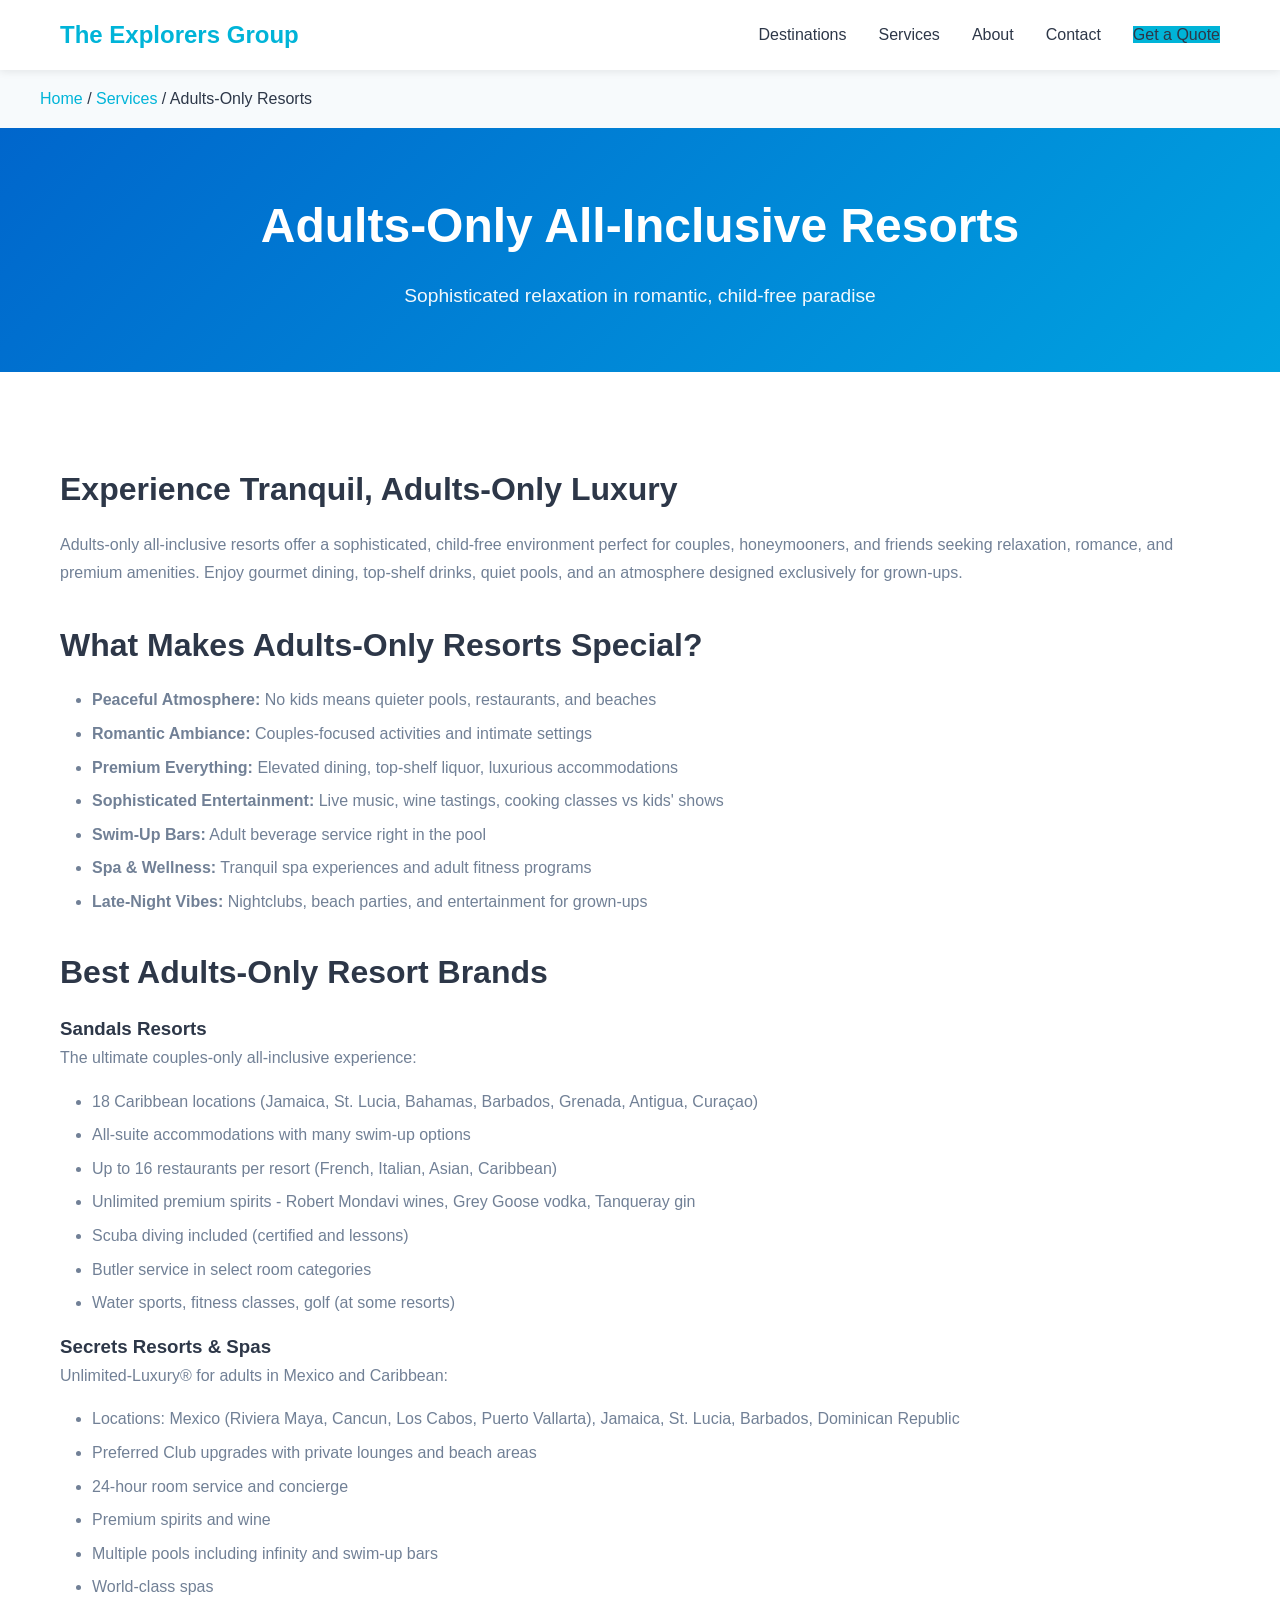
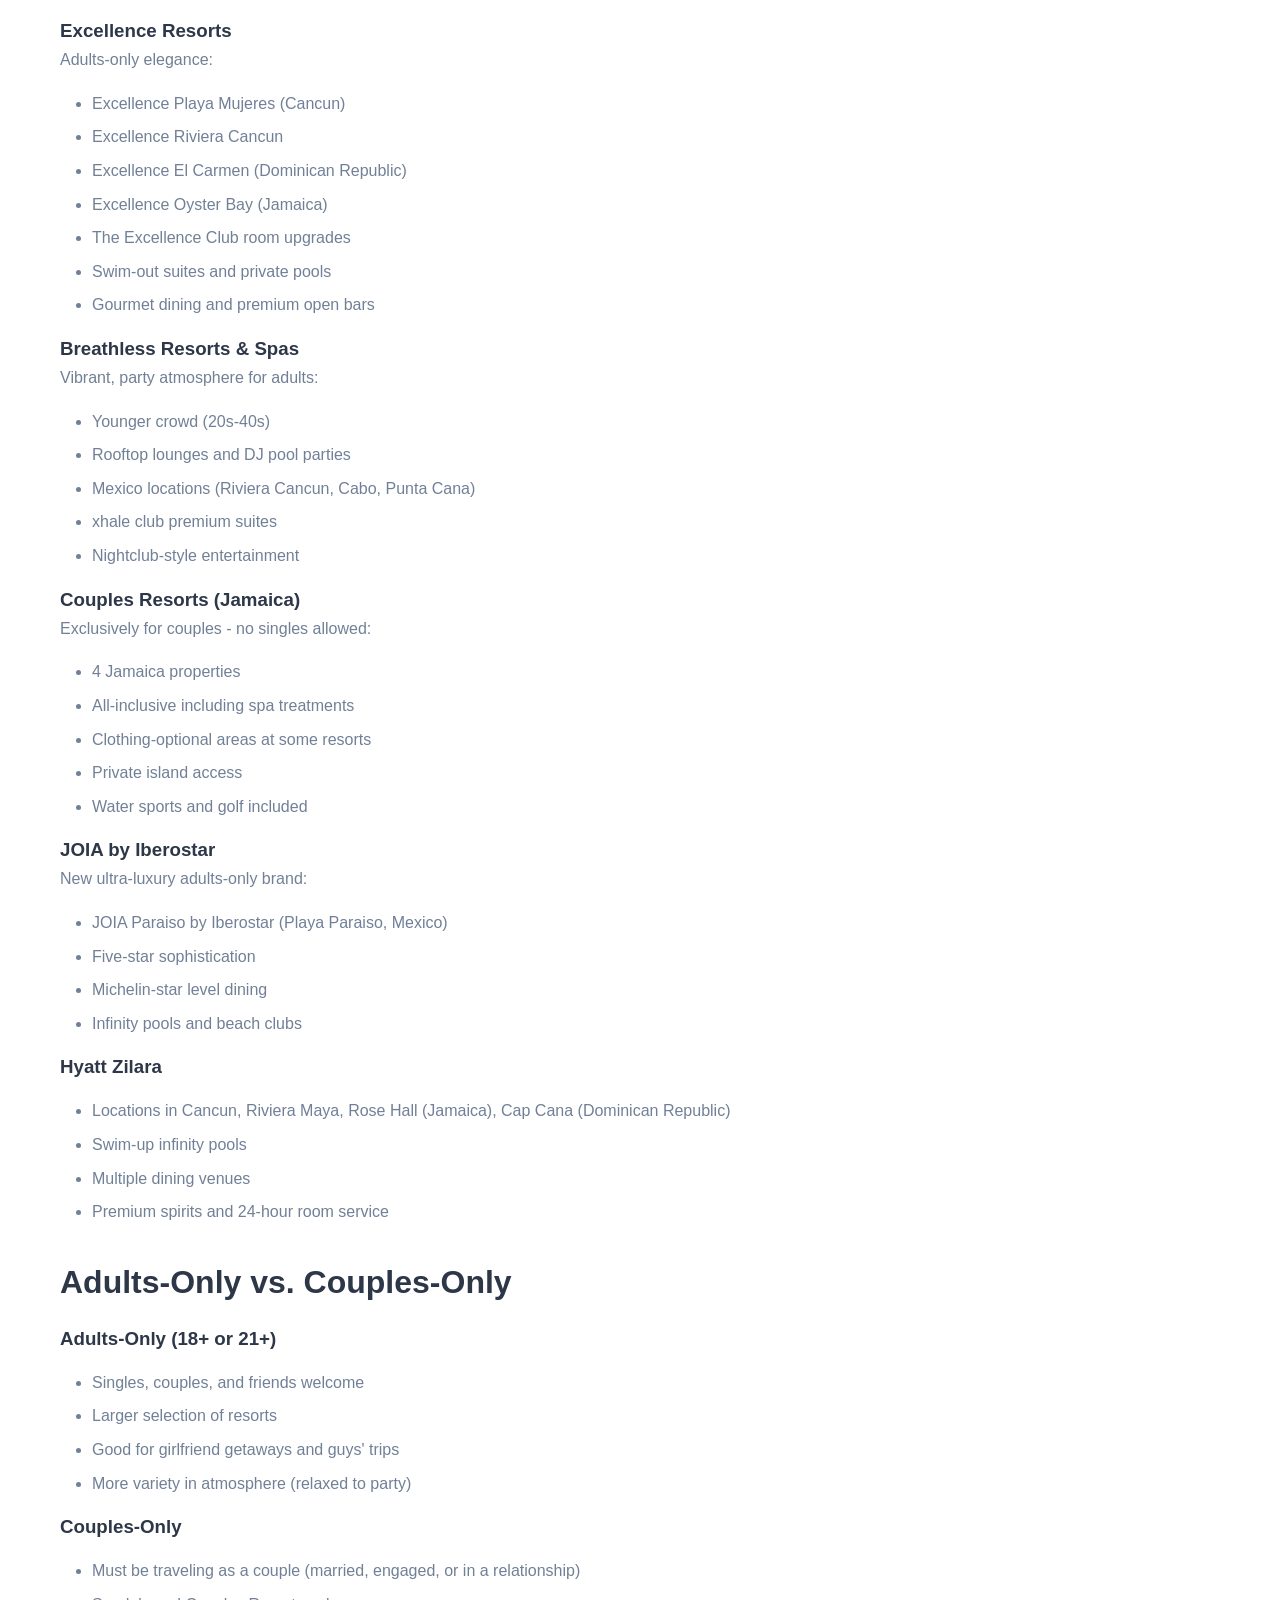
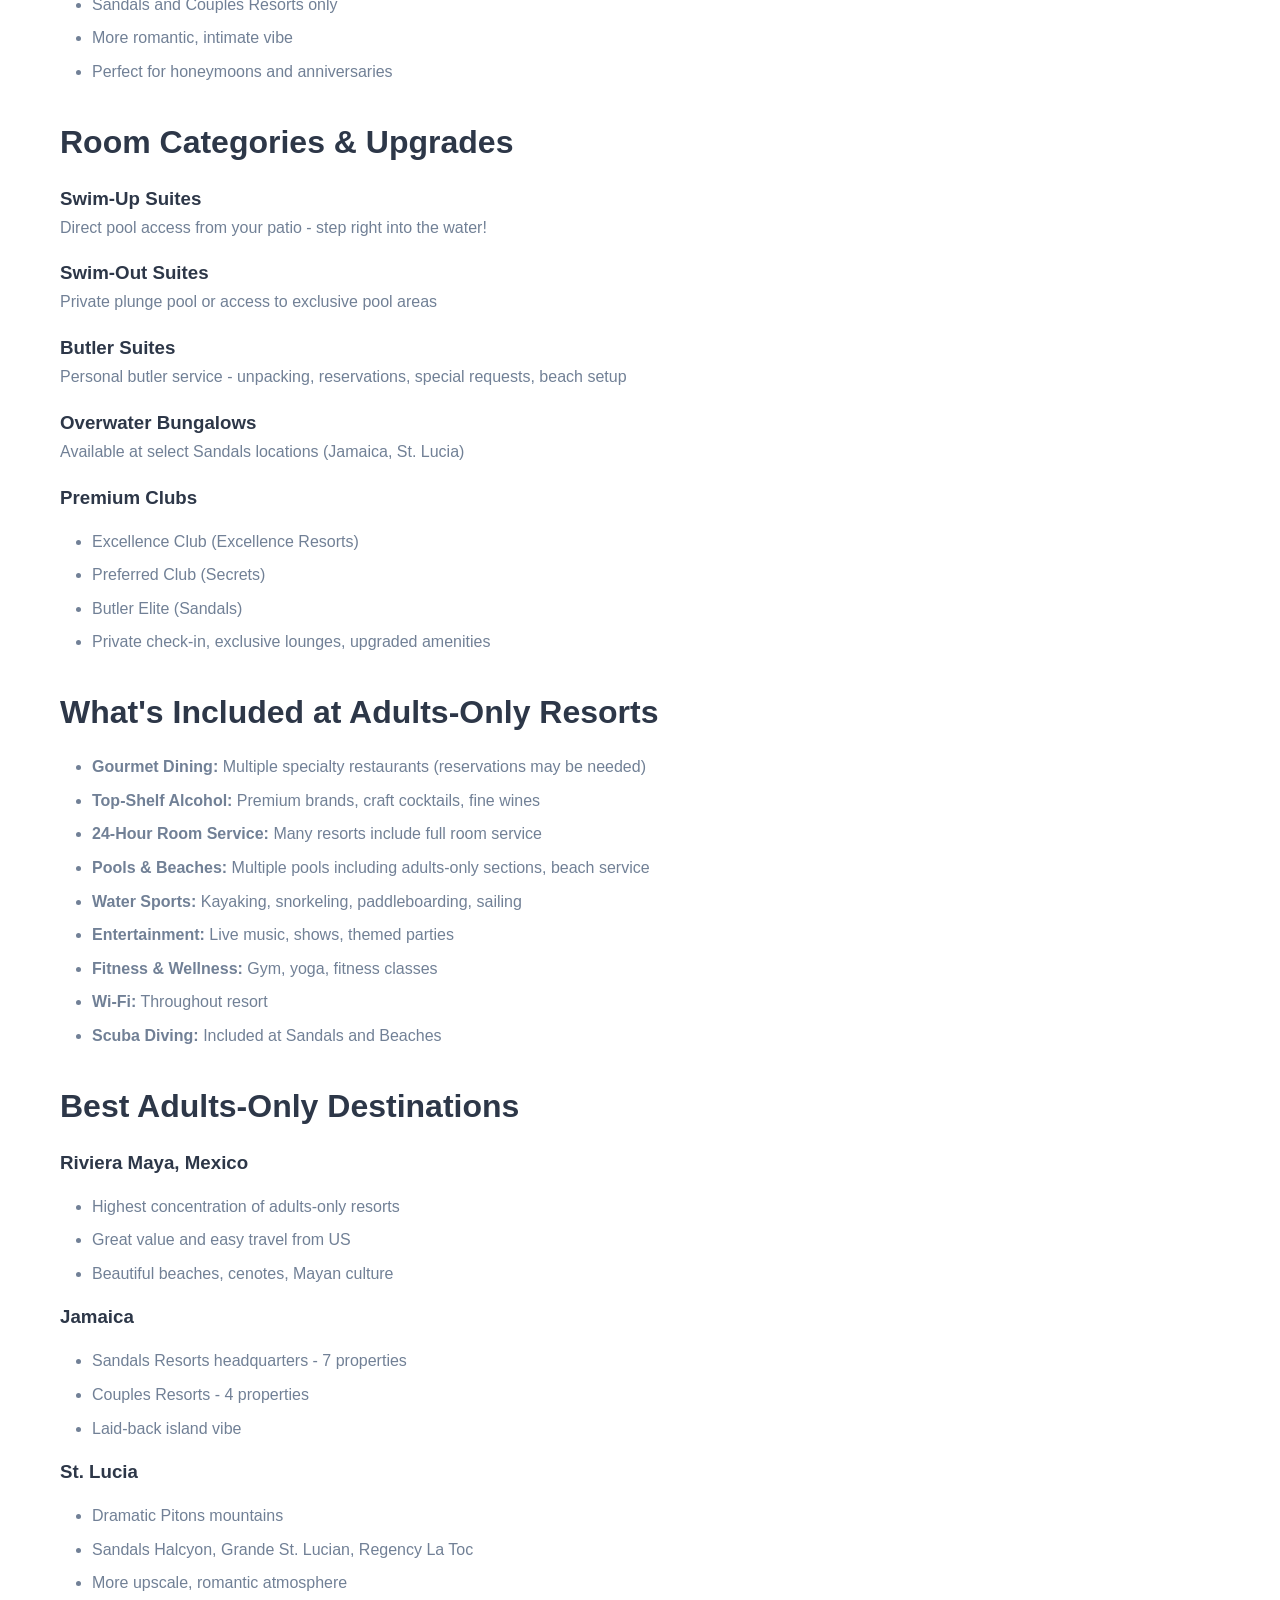
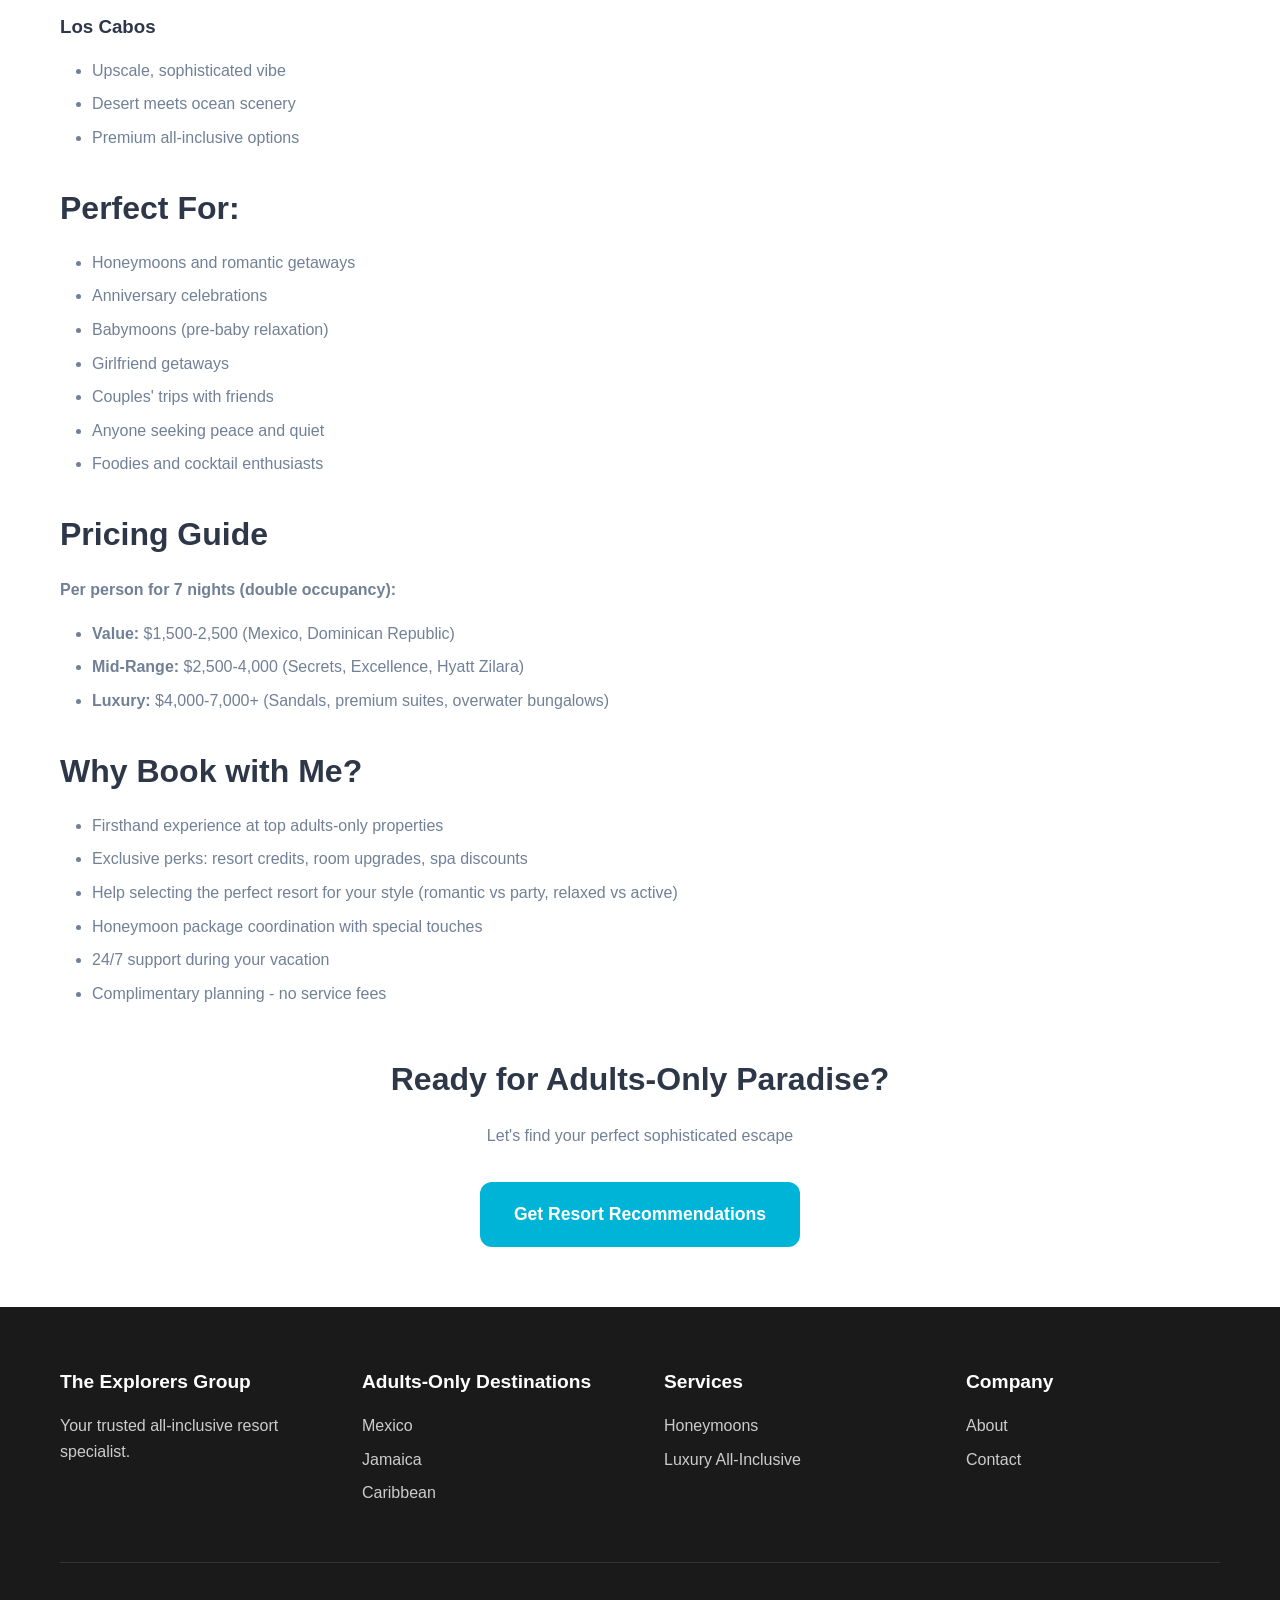
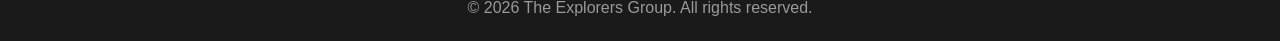
<file: services/adults-only.html>
<!DOCTYPE html>
<html lang="en">
<head>
    <meta charset="UTF-8">
    <meta name="viewport" content="width=device-width, initial-scale=1.0">
    <title>Adults-Only All-Inclusive Resorts | Couples Vacations | The Explorers Group</title>
    <meta name="description" content="Adults-only all-inclusive resorts for couples, honeymooners, and friends. Sophisticated atmosphere, premium dining, and tranquil relaxation without kids.">
    <link rel="canonical" href="https://www.theexplorersgroup.com/services/adults-only.html">
    <link rel="stylesheet" href="/css/style.css">
</head>
<body>
    <header class="header">
        <nav class="nav-container">
            <div class="nav-logo">
                <a href="/">The Explorers Group</a>
            </div>
            <button class="nav-toggle" aria-label="Toggle navigation">
                <span></span>
                <span></span>
                <span></span>
            </button>
            <ul class="nav-menu">
                <li><a href="/destinations/">Destinations</a></li>
                <li><a href="/services/">Services</a></li>
                <li><a href="/about.html">About</a></li>
                <li><a href="/contact.html">Contact</a></li>
                <li><a href="https://app.tern.travel/public/forms/zwiyyjI8aPpj1Js1HZdG_Q/responses/new" class="btn-primary">Get a Quote</a></li>
            </ul>
        </nav>
    </header>

    <div class="breadcrumb">
        <nav aria-label="Breadcrumb">
            <a href="/">Home</a> / <a href="/services/">Services</a> / <span>Adults-Only Resorts</span>
        </nav>
    </div>

    <section class="page-header">
        <h1>Adults-Only All-Inclusive Resorts</h1>
        <p>Sophisticated relaxation in romantic, child-free paradise</p>
    </section>

    <section class="content-section">
        <div class="container">
            <h2>Experience Tranquil, Adults-Only Luxury</h2>
            <p>Adults-only all-inclusive resorts offer a sophisticated, child-free environment perfect for couples, honeymooners, and friends seeking relaxation, romance, and premium amenities. Enjoy gourmet dining, top-shelf drinks, quiet pools, and an atmosphere designed exclusively for grown-ups.</p>

            <h2>What Makes Adults-Only Resorts Special?</h2>
            <ul>
                <li><strong>Peaceful Atmosphere:</strong> No kids means quieter pools, restaurants, and beaches</li>
                <li><strong>Romantic Ambiance:</strong> Couples-focused activities and intimate settings</li>
                <li><strong>Premium Everything:</strong> Elevated dining, top-shelf liquor, luxurious accommodations</li>
                <li><strong>Sophisticated Entertainment:</strong> Live music, wine tastings, cooking classes vs kids' shows</li>
                <li><strong>Swim-Up Bars:</strong> Adult beverage service right in the pool</li>
                <li><strong>Spa & Wellness:</strong> Tranquil spa experiences and adult fitness programs</li>
                <li><strong>Late-Night Vibes:</strong> Nightclubs, beach parties, and entertainment for grown-ups</li>
            </ul>

            <h2>Best Adults-Only Resort Brands</h2>

            <h3>Sandals Resorts</h3>
            <p>The ultimate couples-only all-inclusive experience:</p>
            <ul>
                <li>18 Caribbean locations (Jamaica, St. Lucia, Bahamas, Barbados, Grenada, Antigua, Curaçao)</li>
                <li>All-suite accommodations with many swim-up options</li>
                <li>Up to 16 restaurants per resort (French, Italian, Asian, Caribbean)</li>
                <li>Unlimited premium spirits - Robert Mondavi wines, Grey Goose vodka, Tanqueray gin</li>
                <li>Scuba diving included (certified and lessons)</li>
                <li>Butler service in select room categories</li>
                <li>Water sports, fitness classes, golf (at some resorts)</li>
            </ul>

            <h3>Secrets Resorts & Spas</h3>
            <p>Unlimited-Luxury® for adults in Mexico and Caribbean:</p>
            <ul>
                <li>Locations: Mexico (Riviera Maya, Cancun, Los Cabos, Puerto Vallarta), Jamaica, St. Lucia, Barbados, Dominican Republic</li>
                <li>Preferred Club upgrades with private lounges and beach areas</li>
                <li>24-hour room service and concierge</li>
                <li>Premium spirits and wine</li>
                <li>Multiple pools including infinity and swim-up bars</li>
                <li>World-class spas</li>
            </ul>

            <h3>Excellence Resorts</h3>
            <p>Adults-only elegance:</p>
            <ul>
                <li>Excellence Playa Mujeres (Cancun)</li>
                <li>Excellence Riviera Cancun</li>
                <li>Excellence El Carmen (Dominican Republic)</li>
                <li>Excellence Oyster Bay (Jamaica)</li>
                <li>The Excellence Club room upgrades</li>
                <li>Swim-out suites and private pools</li>
                <li>Gourmet dining and premium open bars</li>
            </ul>

            <h3>Breathless Resorts & Spas</h3>
            <p>Vibrant, party atmosphere for adults:</p>
            <ul>
                <li>Younger crowd (20s-40s)</li>
                <li>Rooftop lounges and DJ pool parties</li>
                <li>Mexico locations (Riviera Cancun, Cabo, Punta Cana)</li>
                <li>xhale club premium suites</li>
                <li>Nightclub-style entertainment</li>
            </ul>

            <h3>Couples Resorts (Jamaica)</h3>
            <p>Exclusively for couples - no singles allowed:</p>
            <ul>
                <li>4 Jamaica properties</li>
                <li>All-inclusive including spa treatments</li>
                <li>Clothing-optional areas at some resorts</li>
                <li>Private island access</li>
                <li>Water sports and golf included</li>
            </ul>

            <h3>JOIA by Iberostar</h3>
            <p>New ultra-luxury adults-only brand:</p>
            <ul>
                <li>JOIA Paraiso by Iberostar (Playa Paraiso, Mexico)</li>
                <li>Five-star sophistication</li>
                <li>Michelin-star level dining</li>
                <li>Infinity pools and beach clubs</li>
            </ul>

            <h3>Hyatt Zilara</h3>
            <ul>
                <li>Locations in Cancun, Riviera Maya, Rose Hall (Jamaica), Cap Cana (Dominican Republic)</li>
                <li>Swim-up infinity pools</li>
                <li>Multiple dining venues</li>
                <li>Premium spirits and 24-hour room service</li>
            </ul>

            <h2>Adults-Only vs. Couples-Only</h2>

            <h3>Adults-Only (18+ or 21+)</h3>
            <ul>
                <li>Singles, couples, and friends welcome</li>
                <li>Larger selection of resorts</li>
                <li>Good for girlfriend getaways and guys' trips</li>
                <li>More variety in atmosphere (relaxed to party)</li>
            </ul>

            <h3>Couples-Only</h3>
            <ul>
                <li>Must be traveling as a couple (married, engaged, or in a relationship)</li>
                <li>Sandals and Couples Resorts only</li>
                <li>More romantic, intimate vibe</li>
                <li>Perfect for honeymoons and anniversaries</li>
            </ul>

            <h2>Room Categories & Upgrades</h2>

            <h3>Swim-Up Suites</h3>
            <p>Direct pool access from your patio - step right into the water!</p>

            <h3>Swim-Out Suites</h3>
            <p>Private plunge pool or access to exclusive pool areas</p>

            <h3>Butler Suites</h3>
            <p>Personal butler service - unpacking, reservations, special requests, beach setup</p>

            <h3>Overwater Bungalows</h3>
            <p>Available at select Sandals locations (Jamaica, St. Lucia)</p>

            <h3>Premium Clubs</h3>
            <ul>
                <li>Excellence Club (Excellence Resorts)</li>
                <li>Preferred Club (Secrets)</li>
                <li>Butler Elite (Sandals)</li>
                <li>Private check-in, exclusive lounges, upgraded amenities</li>
            </ul>

            <h2>What's Included at Adults-Only Resorts</h2>
            <ul>
                <li><strong>Gourmet Dining:</strong> Multiple specialty restaurants (reservations may be needed)</li>
                <li><strong>Top-Shelf Alcohol:</strong> Premium brands, craft cocktails, fine wines</li>
                <li><strong>24-Hour Room Service:</strong> Many resorts include full room service</li>
                <li><strong>Pools & Beaches:</strong> Multiple pools including adults-only sections, beach service</li>
                <li><strong>Water Sports:</strong> Kayaking, snorkeling, paddleboarding, sailing</li>
                <li><strong>Entertainment:</strong> Live music, shows, themed parties</li>
                <li><strong>Fitness & Wellness:</strong> Gym, yoga, fitness classes</li>
                <li><strong>Wi-Fi:</strong> Throughout resort</li>
                <li><strong>Scuba Diving:</strong> Included at Sandals and Beaches</li>
            </ul>

            <h2>Best Adults-Only Destinations</h2>

            <h3>Riviera Maya, Mexico</h3>
            <ul>
                <li>Highest concentration of adults-only resorts</li>
                <li>Great value and easy travel from US</li>
                <li>Beautiful beaches, cenotes, Mayan culture</li>
            </ul>

            <h3>Jamaica</h3>
            <ul>
                <li>Sandals Resorts headquarters - 7 properties</li>
                <li>Couples Resorts - 4 properties</li>
                <li>Laid-back island vibe</li>
            </ul>

            <h3>St. Lucia</h3>
            <ul>
                <li>Dramatic Pitons mountains</li>
                <li>Sandals Halcyon, Grande St. Lucian, Regency La Toc</li>
                <li>More upscale, romantic atmosphere</li>
            </ul>

            <h3>Los Cabos</h3>
            <ul>
                <li>Upscale, sophisticated vibe</li>
                <li>Desert meets ocean scenery</li>
                <li>Premium all-inclusive options</li>
            </ul>

            <h2>Perfect For:</h2>
            <ul>
                <li>Honeymoons and romantic getaways</li>
                <li>Anniversary celebrations</li>
                <li>Babymoons (pre-baby relaxation)</li>
                <li>Girlfriend getaways</li>
                <li>Couples' trips with friends</li>
                <li>Anyone seeking peace and quiet</li>
                <li>Foodies and cocktail enthusiasts</li>
            </ul>

            <h2>Pricing Guide</h2>
            <p><strong>Per person for 7 nights (double occupancy):</strong></p>
            <ul>
                <li><strong>Value:</strong> $1,500-2,500 (Mexico, Dominican Republic)</li>
                <li><strong>Mid-Range:</strong> $2,500-4,000 (Secrets, Excellence, Hyatt Zilara)</li>
                <li><strong>Luxury:</strong> $4,000-7,000+ (Sandals, premium suites, overwater bungalows)</li>
            </ul>

            <h2>Why Book with Me?</h2>
            <ul>
                <li>Firsthand experience at top adults-only properties</li>
                <li>Exclusive perks: resort credits, room upgrades, spa discounts</li>
                <li>Help selecting the perfect resort for your style (romantic vs party, relaxed vs active)</li>
                <li>Honeymoon package coordination with special touches</li>
                <li>24/7 support during your vacation</li>
                <li>Complimentary planning - no service fees</li>
            </ul>

            <div class="text-center" style="margin-top: 3rem;">
                <h2>Ready for Adults-Only Paradise?</h2>
                <p style="margin-bottom: 2rem;">Let's find your perfect sophisticated escape</p>
                <a href="https://app.tern.travel/public/forms/zwiyyjI8aPpj1Js1HZdG_Q/responses/new" class="btn btn-large btn-primary">Get Resort Recommendations</a>
            </div>
        </div>
    </section>

    <footer class="footer">
        <div class="container">
            <div class="footer-grid">
                <div class="footer-col">
                    <h4>The Explorers Group</h4>
                    <p>Your trusted all-inclusive resort specialist.</p>
                </div>
                <div class="footer-col">
                    <h4>Adults-Only Destinations</h4>
                    <ul>
                        <li><a href="/destinations/mexico/">Mexico</a></li>
                        <li><a href="/destinations/jamaica/">Jamaica</a></li>
                        <li><a href="/destinations/caribbean/">Caribbean</a></li>
                    </ul>
                </div>
                <div class="footer-col">
                    <h4>Services</h4>
                    <ul>
                        <li><a href="/services/honeymoons.html">Honeymoons</a></li>
                        <li><a href="/services/luxury-all-inclusive.html">Luxury All-Inclusive</a></li>
                    </ul>
                </div>
                <div class="footer-col">
                    <h4>Company</h4>
                    <ul>
                        <li><a href="/about.html">About</a></li>
                        <li><a href="/contact.html">Contact</a></li>
                    </ul>
                </div>
            </div>
            <div class="footer-bottom">
                <p>&copy; 2026 The Explorers Group. All rights reserved.</p>
            </div>
        </div>
    </footer>

    <script src="/js/main.js"></script>
</body>
</html>
</file>
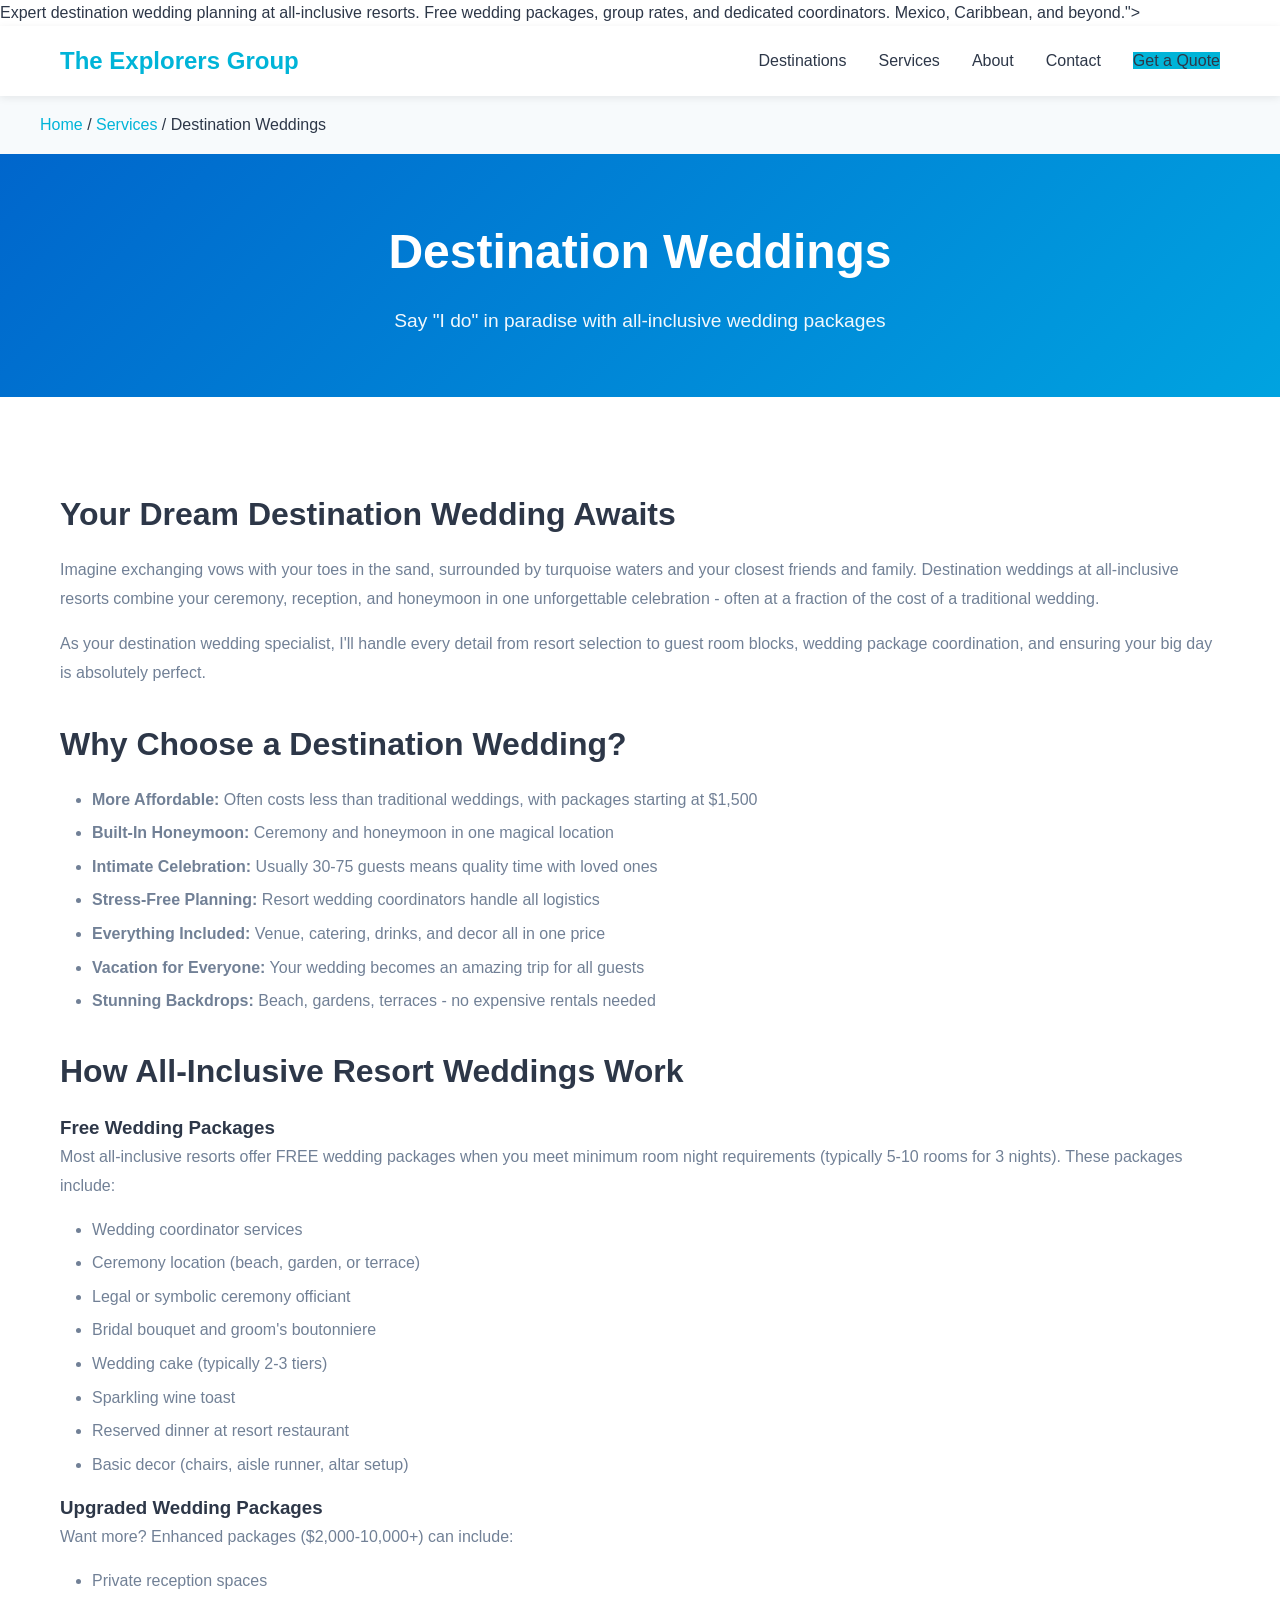
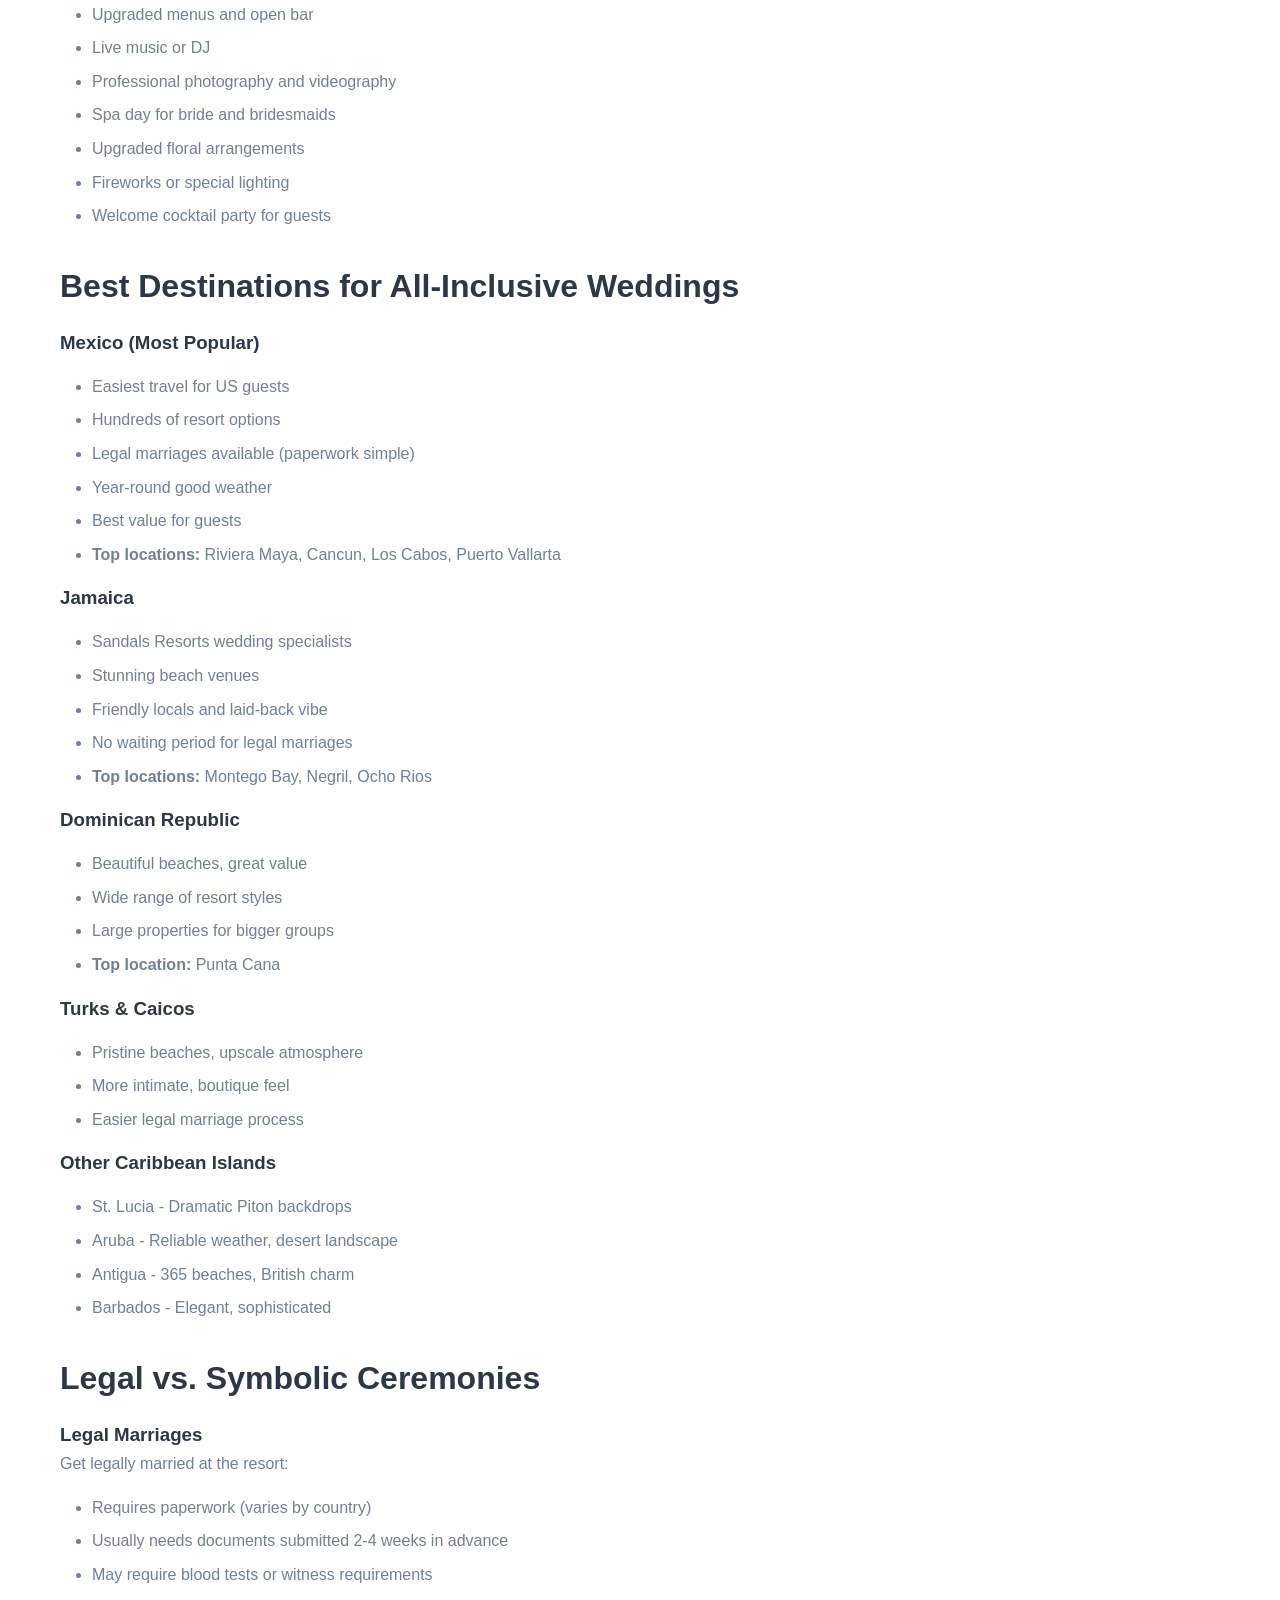
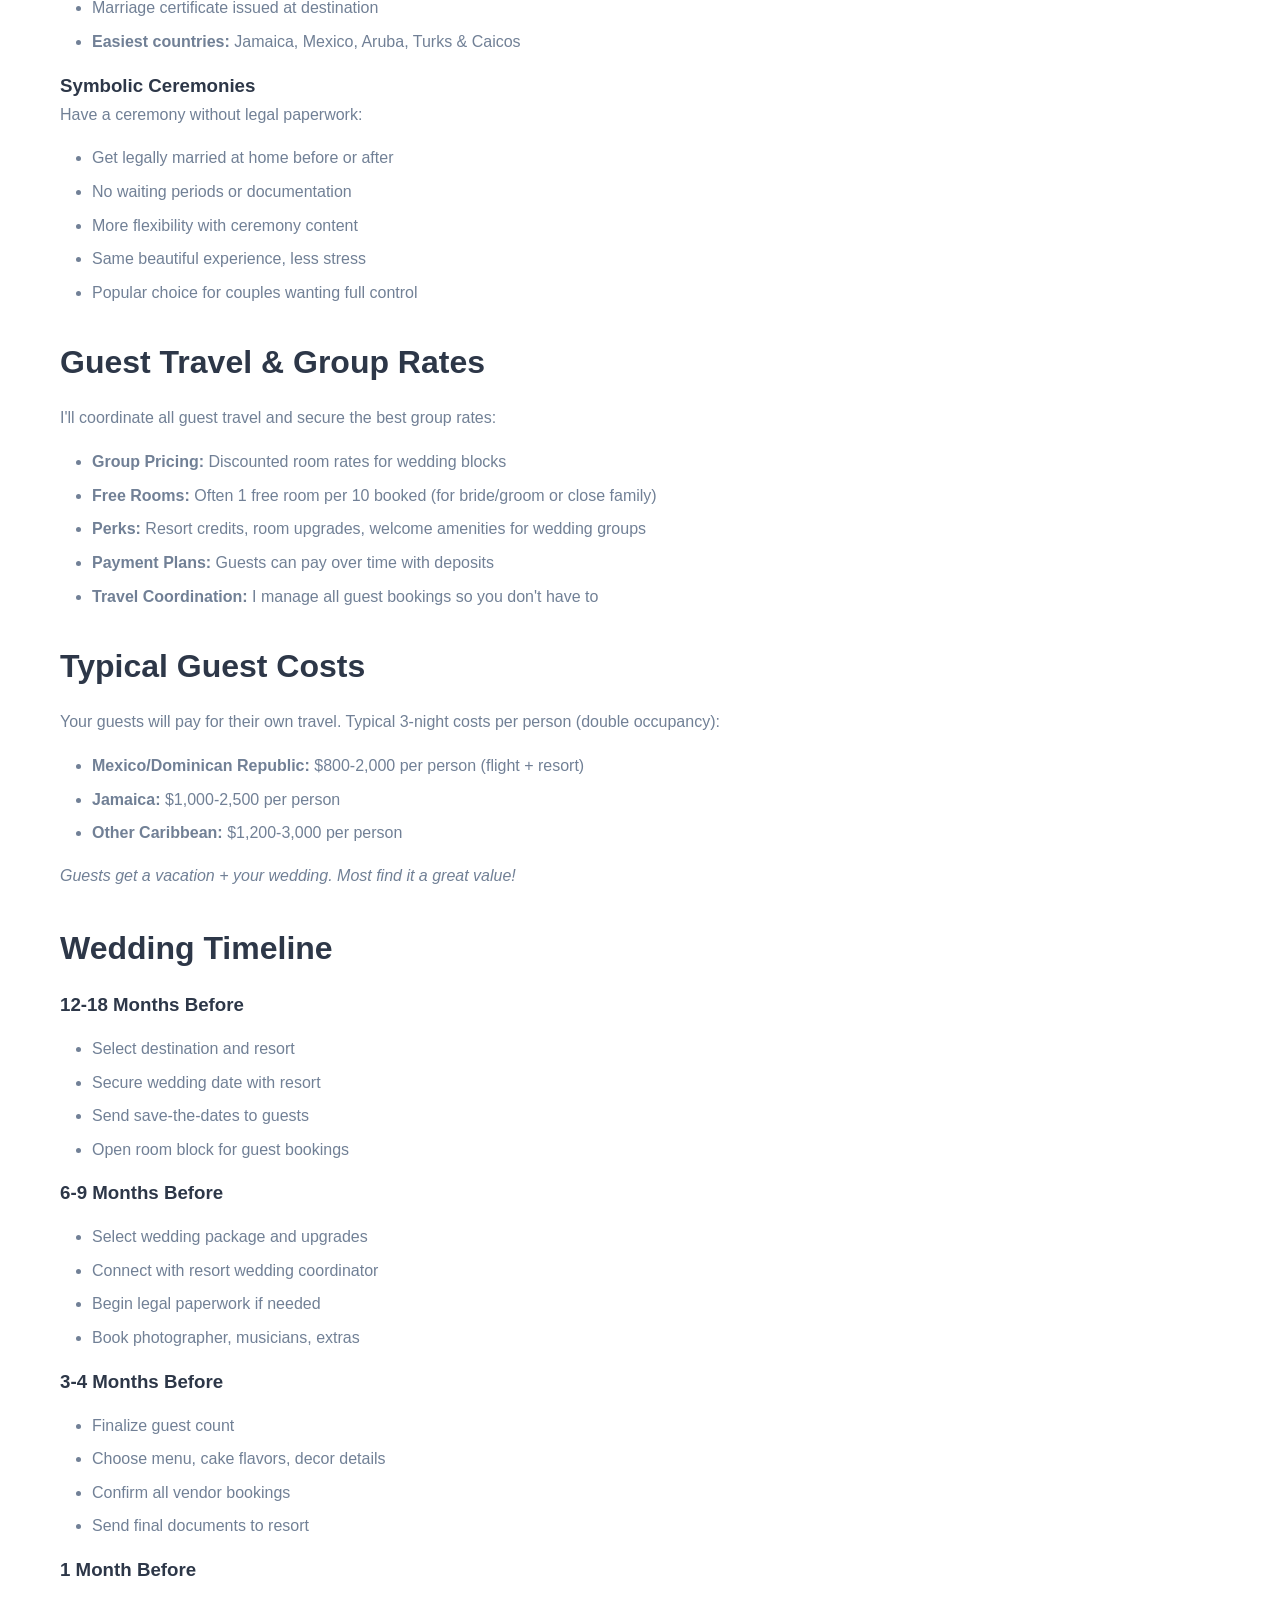
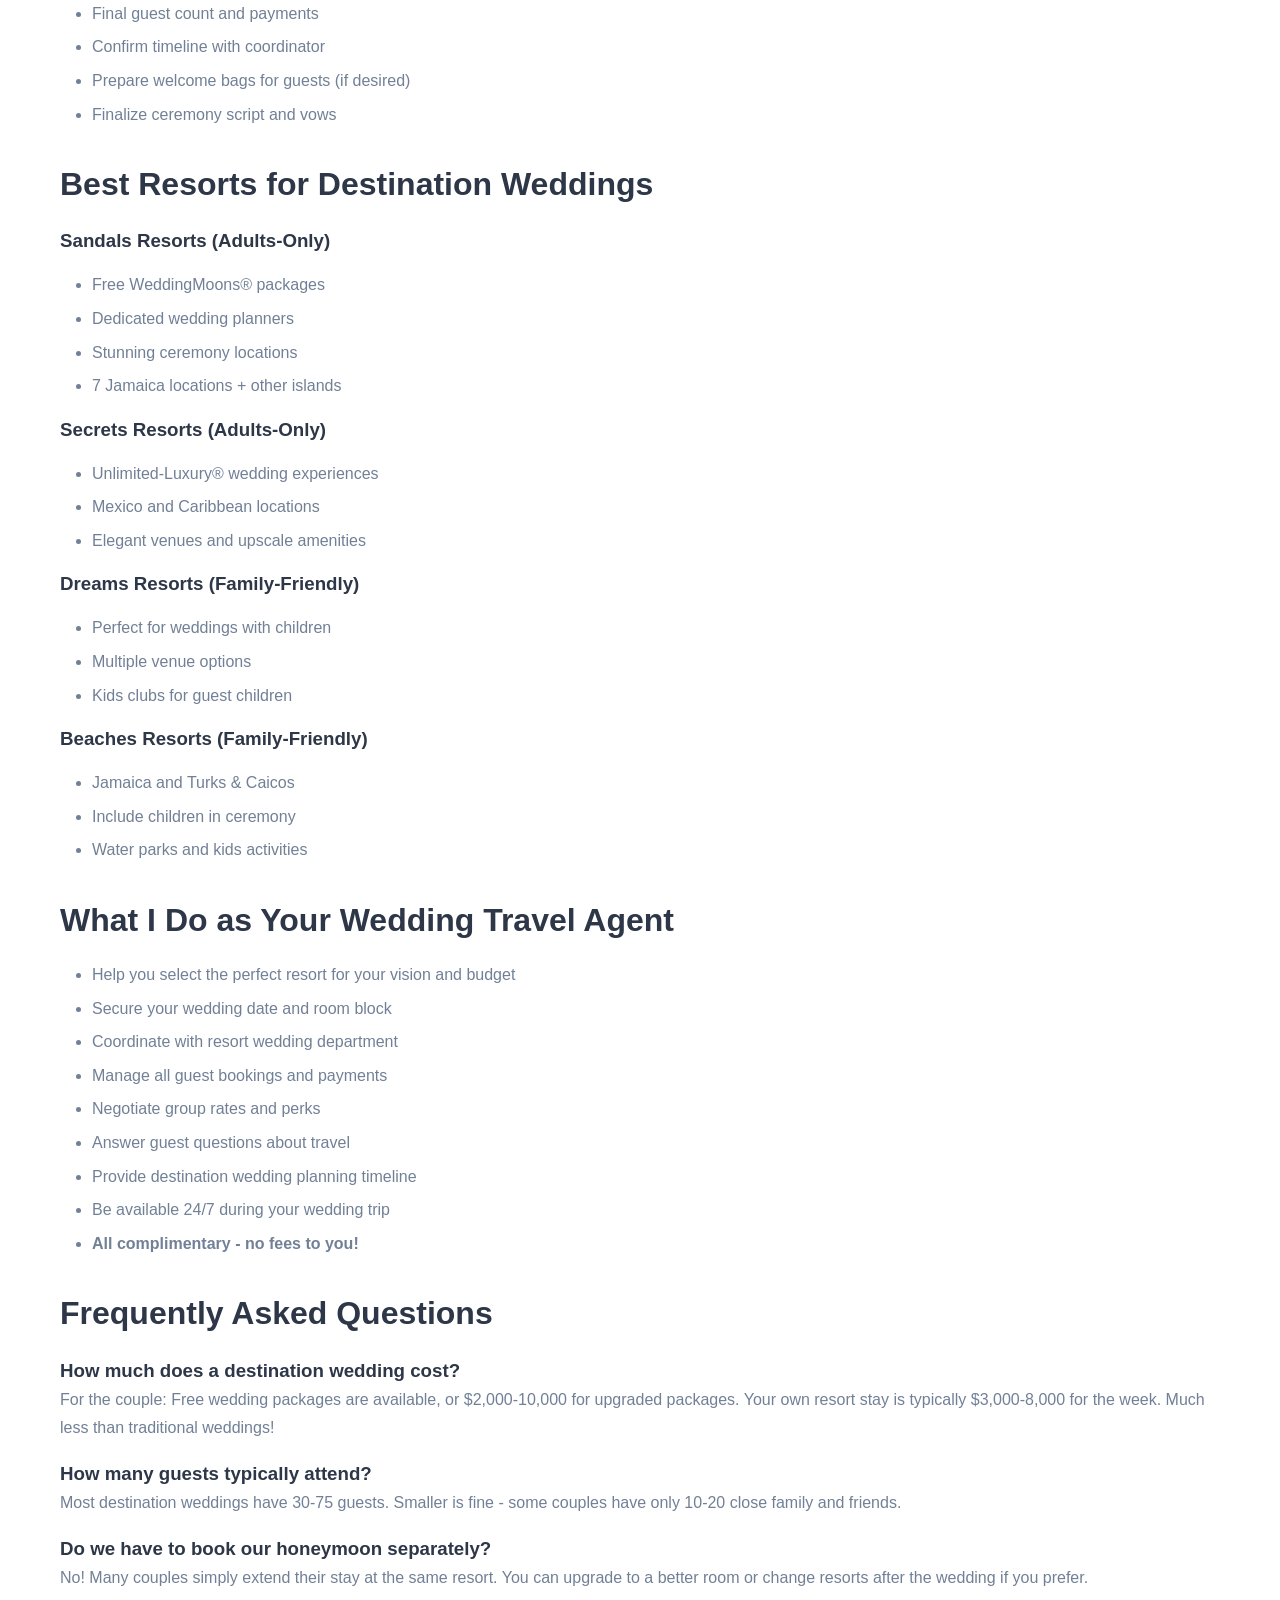
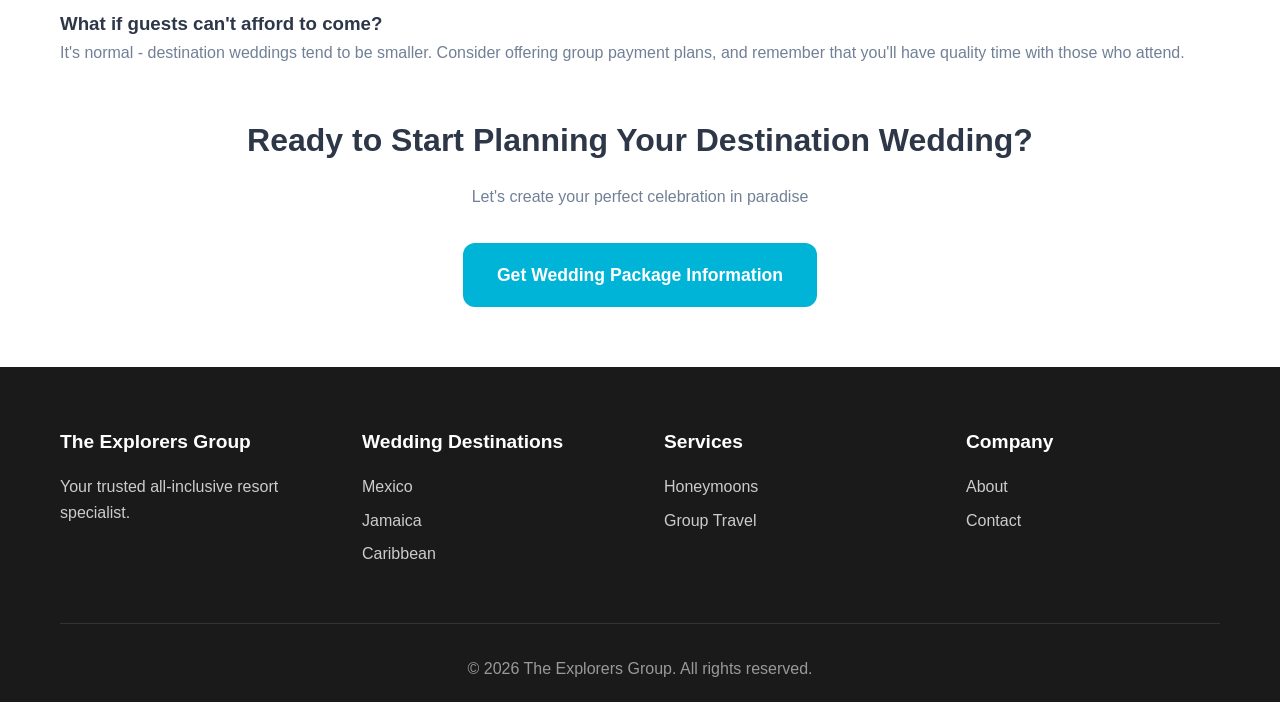
<file: services/destination-weddings.html>
<!DOCTYPE html>
<html lang="en">
<head>
    <meta charset="UTF-8">
    <meta name="viewport" content="width=device-width, initial-scale=1.0">
    <title>Destination Weddings | All-Inclusive Wedding Packages | The Explorers Group</title>
    <meta name="description" content">Expert destination wedding planning at all-inclusive resorts. Free wedding packages, group rates, and dedicated coordinators. Mexico, Caribbean, and beyond.">
    <link rel="canonical" href="https://www.theexplorersgroup.com/services/destination-weddings.html">
    <link rel="stylesheet" href="/css/style.css">
</head>
<body>
    <header class="header">
        <nav class="nav-container">
            <div class="nav-logo">
                <a href="/">The Explorers Group</a>
            </div>
            <button class="nav-toggle" aria-label="Toggle navigation">
                <span></span>
                <span></span>
                <span></span>
            </button>
            <ul class="nav-menu">
                <li><a href="/destinations/">Destinations</a></li>
                <li><a href="/services/">Services</a></li>
                <li><a href="/about.html">About</a></li>
                <li><a href="/contact.html">Contact</a></li>
                <li><a href="https://app.tern.travel/public/forms/zwiyyjI8aPpj1Js1HZdG_Q/responses/new" class="btn-primary">Get a Quote</a></li>
            </ul>
        </nav>
    </header>

    <div class="breadcrumb">
        <nav aria-label="Breadcrumb">
            <a href="/">Home</a> / <a href="/services/">Services</a> / <span>Destination Weddings</span>
        </nav>
    </div>

    <section class="page-header">
        <h1>Destination Weddings</h1>
        <p>Say "I do" in paradise with all-inclusive wedding packages</p>
    </section>

    <section class="content-section">
        <div class="container">
            <h2>Your Dream Destination Wedding Awaits</h2>
            <p>Imagine exchanging vows with your toes in the sand, surrounded by turquoise waters and your closest friends and family. Destination weddings at all-inclusive resorts combine your ceremony, reception, and honeymoon in one unforgettable celebration - often at a fraction of the cost of a traditional wedding.</p>

            <p>As your destination wedding specialist, I'll handle every detail from resort selection to guest room blocks, wedding package coordination, and ensuring your big day is absolutely perfect.</p>

            <h2>Why Choose a Destination Wedding?</h2>
            <ul>
                <li><strong>More Affordable:</strong> Often costs less than traditional weddings, with packages starting at $1,500</li>
                <li><strong>Built-In Honeymoon:</strong> Ceremony and honeymoon in one magical location</li>
                <li><strong>Intimate Celebration:</strong> Usually 30-75 guests means quality time with loved ones</li>
                <li><strong>Stress-Free Planning:</strong> Resort wedding coordinators handle all logistics</li>
                <li><strong>Everything Included:</strong> Venue, catering, drinks, and decor all in one price</li>
                <li><strong>Vacation for Everyone:</strong> Your wedding becomes an amazing trip for all guests</li>
                <li><strong>Stunning Backdrops:</strong> Beach, gardens, terraces - no expensive rentals needed</li>
            </ul>

            <h2>How All-Inclusive Resort Weddings Work</h2>

            <h3>Free Wedding Packages</h3>
            <p>Most all-inclusive resorts offer FREE wedding packages when you meet minimum room night requirements (typically 5-10 rooms for 3 nights). These packages include:</p>
            <ul>
                <li>Wedding coordinator services</li>
                <li>Ceremony location (beach, garden, or terrace)</li>
                <li>Legal or symbolic ceremony officiant</li>
                <li>Bridal bouquet and groom's boutonniere</li>
                <li>Wedding cake (typically 2-3 tiers)</li>
                <li>Sparkling wine toast</li>
                <li>Reserved dinner at resort restaurant</li>
                <li>Basic decor (chairs, aisle runner, altar setup)</li>
            </ul>

            <h3>Upgraded Wedding Packages</h3>
            <p>Want more? Enhanced packages ($2,000-10,000+) can include:</p>
            <ul>
                <li>Private reception spaces</li>
                <li>Upgraded menus and open bar</li>
                <li>Live music or DJ</li>
                <li>Professional photography and videography</li>
                <li>Spa day for bride and bridesmaids</li>
                <li>Upgraded floral arrangements</li>
                <li>Fireworks or special lighting</li>
                <li>Welcome cocktail party for guests</li>
            </ul>

            <h2>Best Destinations for All-Inclusive Weddings</h2>

            <h3>Mexico (Most Popular)</h3>
            <ul>
                <li>Easiest travel for US guests</li>
                <li>Hundreds of resort options</li>
                <li>Legal marriages available (paperwork simple)</li>
                <li>Year-round good weather</li>
                <li>Best value for guests</li>
                <li><strong>Top locations:</strong> Riviera Maya, Cancun, Los Cabos, Puerto Vallarta</li>
            </ul>

            <h3>Jamaica</h3>
            <ul>
                <li>Sandals Resorts wedding specialists</li>
                <li>Stunning beach venues</li>
                <li>Friendly locals and laid-back vibe</li>
                <li>No waiting period for legal marriages</li>
                <li><strong>Top locations:</strong> Montego Bay, Negril, Ocho Rios</li>
            </ul>

            <h3>Dominican Republic</h3>
            <ul>
                <li>Beautiful beaches, great value</li>
                <li>Wide range of resort styles</li>
                <li>Large properties for bigger groups</li>
                <li><strong>Top location:</strong> Punta Cana</li>
            </ul>

            <h3>Turks & Caicos</h3>
            <ul>
                <li>Pristine beaches, upscale atmosphere</li>
                <li>More intimate, boutique feel</li>
                <li>Easier legal marriage process</li>
            </ul>

            <h3>Other Caribbean Islands</h3>
            <ul>
                <li>St. Lucia - Dramatic Piton backdrops</li>
                <li>Aruba - Reliable weather, desert landscape</li>
                <li>Antigua - 365 beaches, British charm</li>
                <li>Barbados - Elegant, sophisticated</li>
            </ul>

            <h2>Legal vs. Symbolic Ceremonies</h2>

            <h3>Legal Marriages</h3>
            <p>Get legally married at the resort:</p>
            <ul>
                <li>Requires paperwork (varies by country)</li>
                <li>Usually needs documents submitted 2-4 weeks in advance</li>
                <li>May require blood tests or witness requirements</li>
                <li>Marriage certificate issued at destination</li>
                <li><strong>Easiest countries:</strong> Jamaica, Mexico, Aruba, Turks & Caicos</li>
            </ul>

            <h3>Symbolic Ceremonies</h3>
            <p>Have a ceremony without legal paperwork:</p>
            <ul>
                <li>Get legally married at home before or after</li>
                <li>No waiting periods or documentation</li>
                <li>More flexibility with ceremony content</li>
                <li>Same beautiful experience, less stress</li>
                <li>Popular choice for couples wanting full control</li>
            </ul>

            <h2>Guest Travel & Group Rates</h2>
            <p>I'll coordinate all guest travel and secure the best group rates:</p>
            <ul>
                <li><strong>Group Pricing:</strong> Discounted room rates for wedding blocks</li>
                <li><strong>Free Rooms:</strong> Often 1 free room per 10 booked (for bride/groom or close family)</li>
                <li><strong>Perks:</strong> Resort credits, room upgrades, welcome amenities for wedding groups</li>
                <li><strong>Payment Plans:</strong> Guests can pay over time with deposits</li>
                <li><strong>Travel Coordination:</strong> I manage all guest bookings so you don't have to</li>
            </ul>

            <h2>Typical Guest Costs</h2>
            <p>Your guests will pay for their own travel. Typical 3-night costs per person (double occupancy):</p>
            <ul>
                <li><strong>Mexico/Dominican Republic:</strong> $800-2,000 per person (flight + resort)</li>
                <li><strong>Jamaica:</strong> $1,000-2,500 per person</li>
                <li><strong>Other Caribbean:</strong> $1,200-3,000 per person</li>
            </ul>
            <p><em>Guests get a vacation + your wedding. Most find it a great value!</em></p>

            <h2>Wedding Timeline</h2>

            <h3>12-18 Months Before</h3>
            <ul>
                <li>Select destination and resort</li>
                <li>Secure wedding date with resort</li>
                <li>Send save-the-dates to guests</li>
                <li>Open room block for guest bookings</li>
            </ul>

            <h3>6-9 Months Before</h3>
            <ul>
                <li>Select wedding package and upgrades</li>
                <li>Connect with resort wedding coordinator</li>
                <li>Begin legal paperwork if needed</li>
                <li>Book photographer, musicians, extras</li>
            </ul>

            <h3>3-4 Months Before</h3>
            <ul>
                <li>Finalize guest count</li>
                <li>Choose menu, cake flavors, decor details</li>
                <li>Confirm all vendor bookings</li>
                <li>Send final documents to resort</li>
            </ul>

            <h3>1 Month Before</h3>
            <ul>
                <li>Final guest count and payments</li>
                <li>Confirm timeline with coordinator</li>
                <li>Prepare welcome bags for guests (if desired)</li>
                <li>Finalize ceremony script and vows</li>
            </ul>

            <h2>Best Resorts for Destination Weddings</h2>

            <h3>Sandals Resorts (Adults-Only)</h3>
            <ul>
                <li>Free WeddingMoons® packages</li>
                <li>Dedicated wedding planners</li>
                <li>Stunning ceremony locations</li>
                <li>7 Jamaica locations + other islands</li>
            </ul>

            <h3>Secrets Resorts (Adults-Only)</h3>
            <ul>
                <li>Unlimited-Luxury® wedding experiences</li>
                <li>Mexico and Caribbean locations</li>
                <li>Elegant venues and upscale amenities</li>
            </ul>

            <h3>Dreams Resorts (Family-Friendly)</h3>
            <ul>
                <li>Perfect for weddings with children</li>
                <li>Multiple venue options</li>
                <li>Kids clubs for guest children</li>
            </ul>

            <h3>Beaches Resorts (Family-Friendly)</h3>
            <ul>
                <li>Jamaica and Turks & Caicos</li>
                <li>Include children in ceremony</li>
                <li>Water parks and kids activities</li>
            </ul>

            <h2>What I Do as Your Wedding Travel Agent</h2>
            <ul>
                <li>Help you select the perfect resort for your vision and budget</li>
                <li>Secure your wedding date and room block</li>
                <li>Coordinate with resort wedding department</li>
                <li>Manage all guest bookings and payments</li>
                <li>Negotiate group rates and perks</li>
                <li>Answer guest questions about travel</li>
                <li>Provide destination wedding planning timeline</li>
                <li>Be available 24/7 during your wedding trip</li>
                <li><strong>All complimentary - no fees to you!</strong></li>
            </ul>

            <h2>Frequently Asked Questions</h2>

            <h3>How much does a destination wedding cost?</h3>
            <p>For the couple: Free wedding packages are available, or $2,000-10,000 for upgraded packages. Your own resort stay is typically $3,000-8,000 for the week. Much less than traditional weddings!</p>

            <h3>How many guests typically attend?</h3>
            <p>Most destination weddings have 30-75 guests. Smaller is fine - some couples have only 10-20 close family and friends.</p>

            <h3>Do we have to book our honeymoon separately?</h3>
            <p>No! Many couples simply extend their stay at the same resort. You can upgrade to a better room or change resorts after the wedding if you prefer.</p>

            <h3>What if guests can't afford to come?</h3>
            <p>It's normal - destination weddings tend to be smaller. Consider offering group payment plans, and remember that you'll have quality time with those who attend.</p>

            <div class="text-center" style="margin-top: 3rem;">
                <h2>Ready to Start Planning Your Destination Wedding?</h2>
                <p style="margin-bottom: 2rem;">Let's create your perfect celebration in paradise</p>
                <a href="https://app.tern.travel/public/forms/zwiyyjI8aPpj1Js1HZdG_Q/responses/new" class="btn btn-large btn-primary">Get Wedding Package Information</a>
            </div>
        </div>
    </section>

    <footer class="footer">
        <div class="container">
            <div class="footer-grid">
                <div class="footer-col">
                    <h4>The Explorers Group</h4>
                    <p>Your trusted all-inclusive resort specialist.</p>
                </div>
                <div class="footer-col">
                    <h4>Wedding Destinations</h4>
                    <ul>
                        <li><a href="/destinations/mexico/">Mexico</a></li>
                        <li><a href="/destinations/jamaica/">Jamaica</a></li>
                        <li><a href="/destinations/caribbean/">Caribbean</a></li>
                    </ul>
                </div>
                <div class="footer-col">
                    <h4>Services</h4>
                    <ul>
                        <li><a href="/services/honeymoons.html">Honeymoons</a></li>
                        <li><a href="/services/group-travel.html">Group Travel</a></li>
                    </ul>
                </div>
                <div class="footer-col">
                    <h4>Company</h4>
                    <ul>
                        <li><a href="/about.html">About</a></li>
                        <li><a href="/contact.html">Contact</a></li>
                    </ul>
                </div>
            </div>
            <div class="footer-bottom">
                <p>&copy; 2026 The Explorers Group. All rights reserved.</p>
            </div>
        </div>
    </footer>

    <script src="/js/main.js"></script>
</body>
</html>
</file>
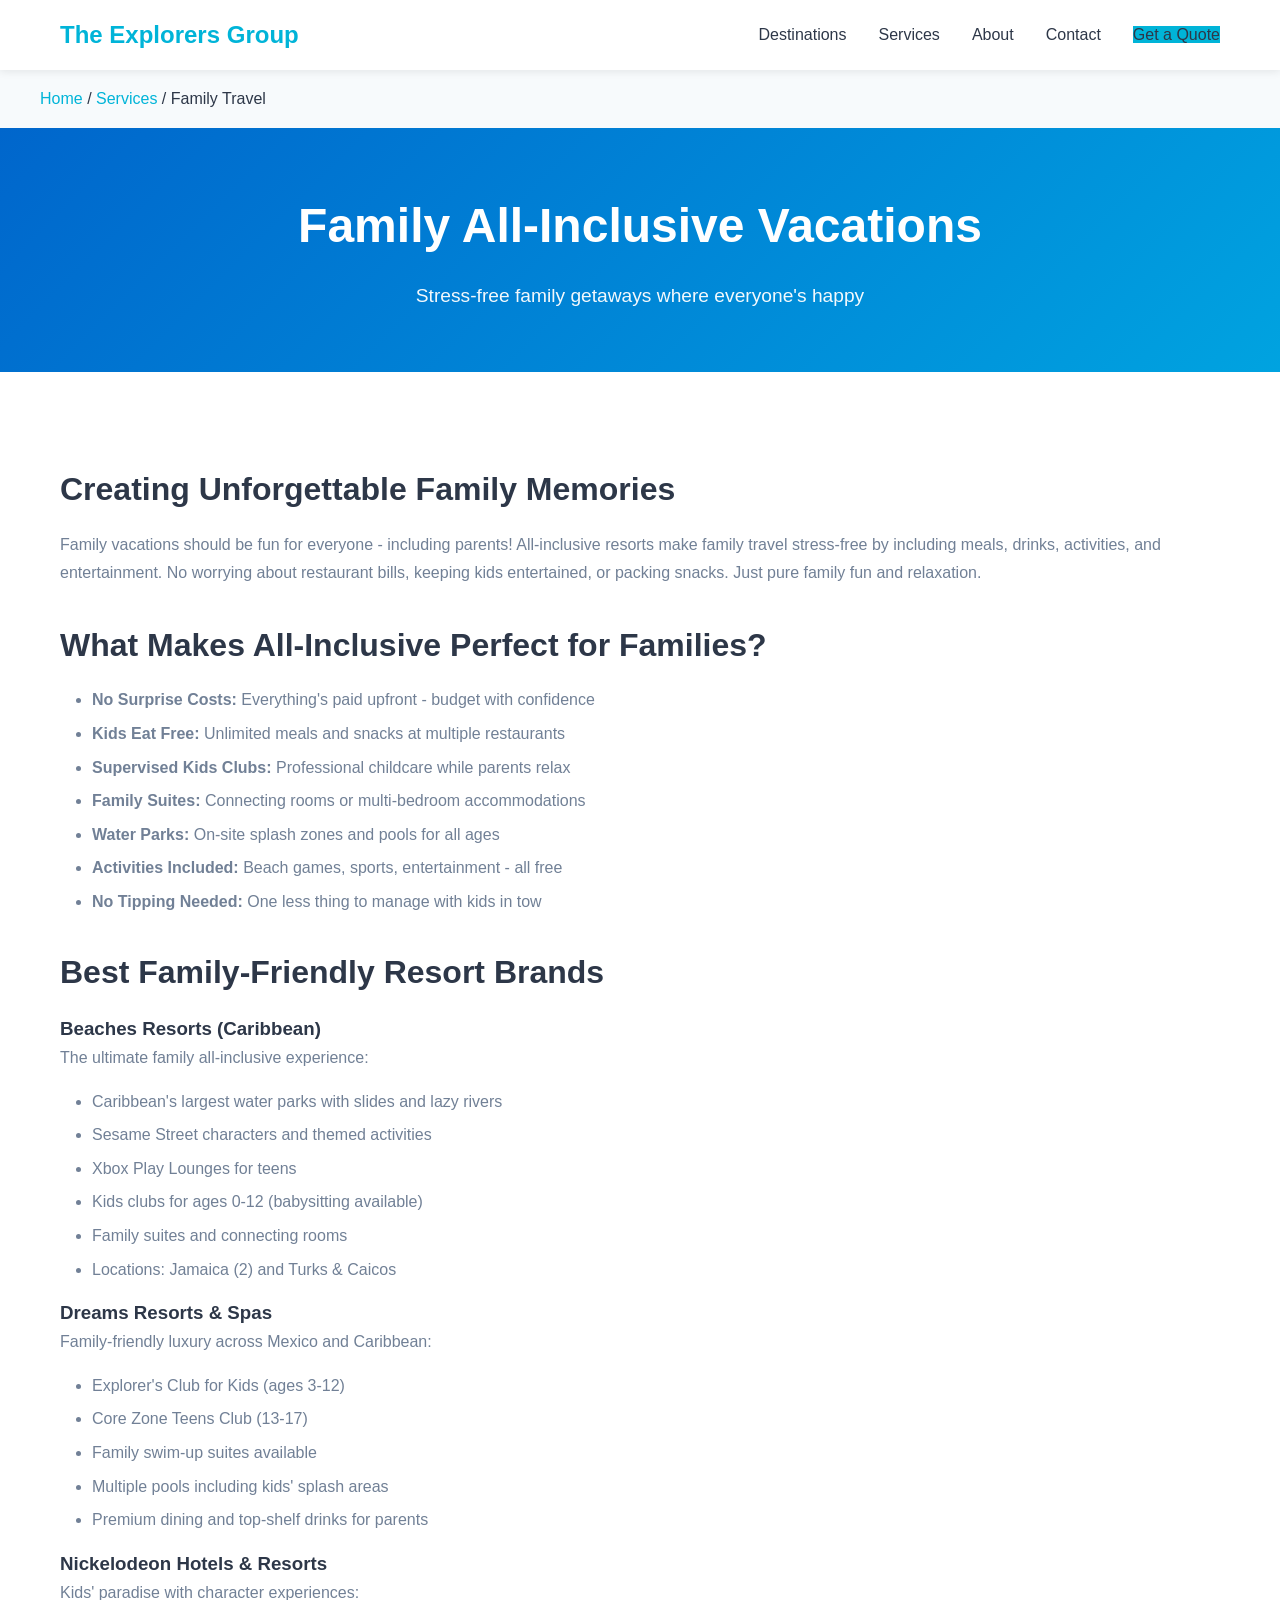
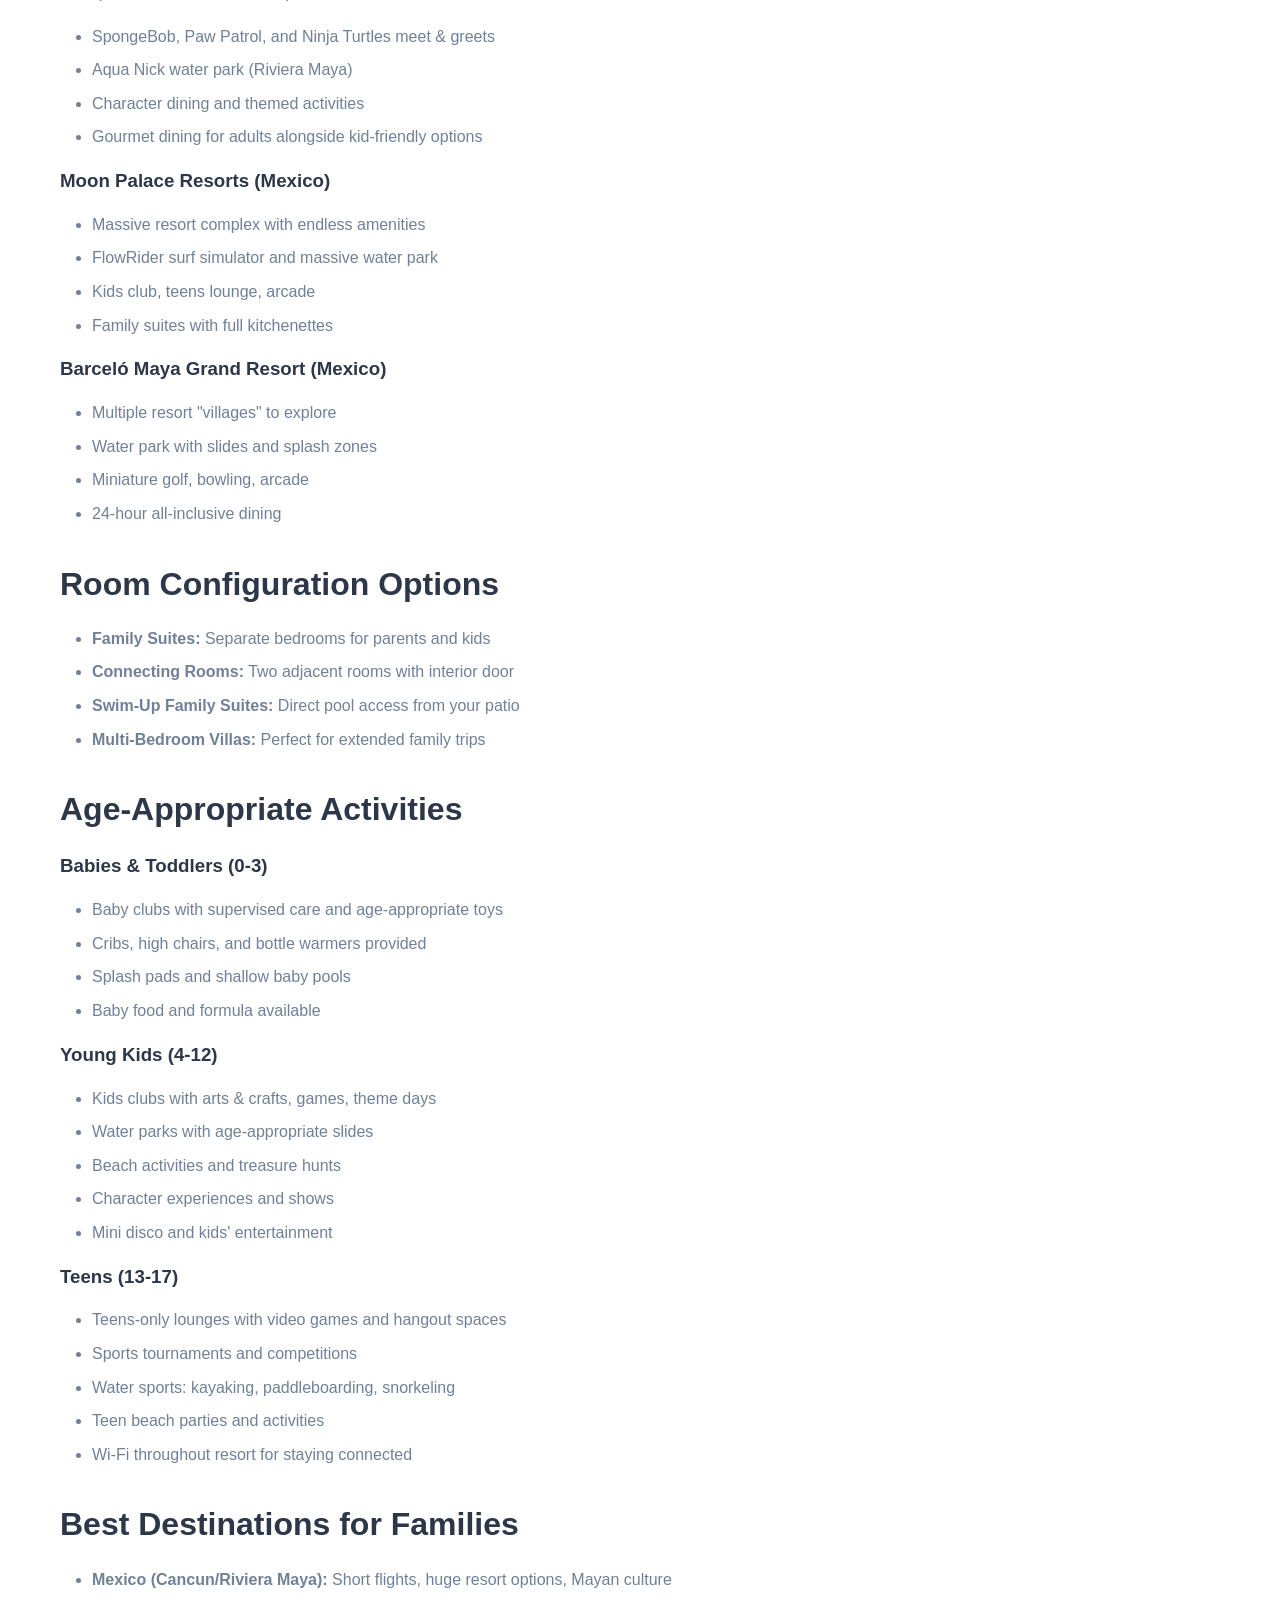
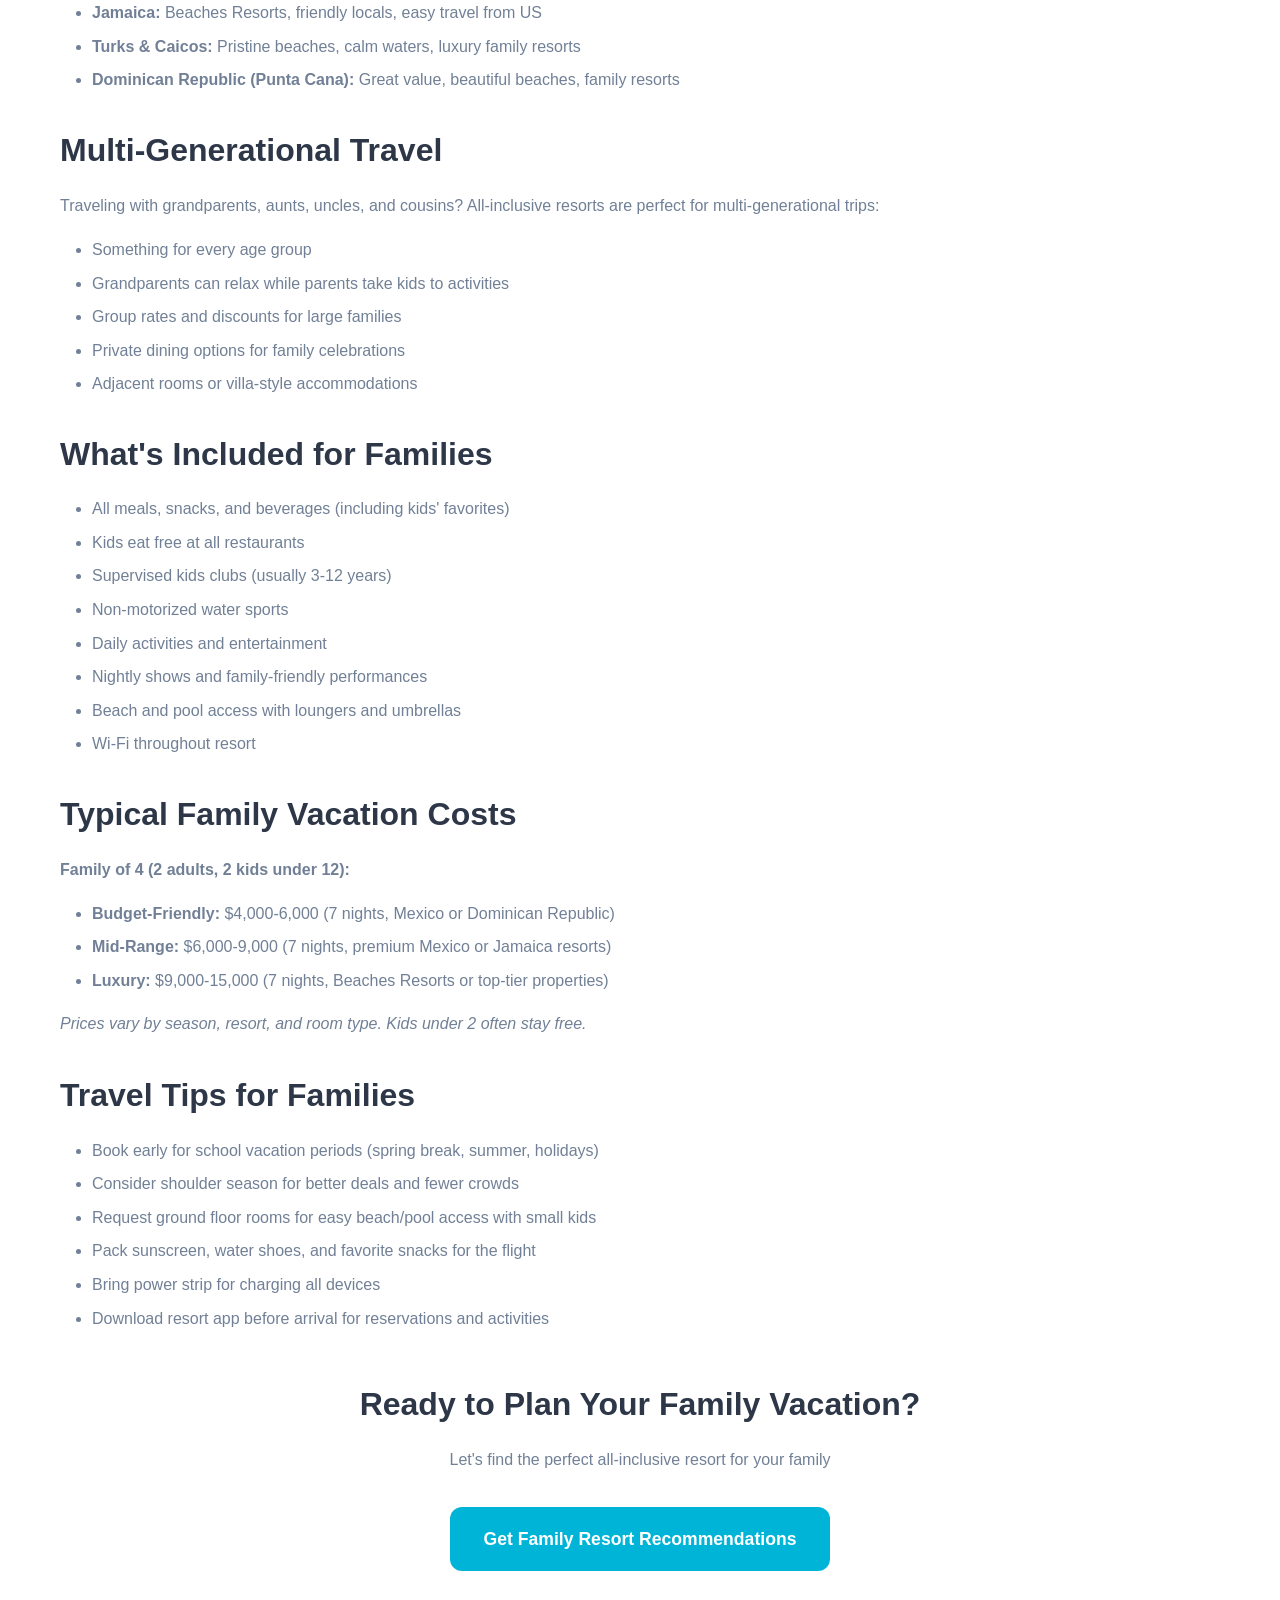
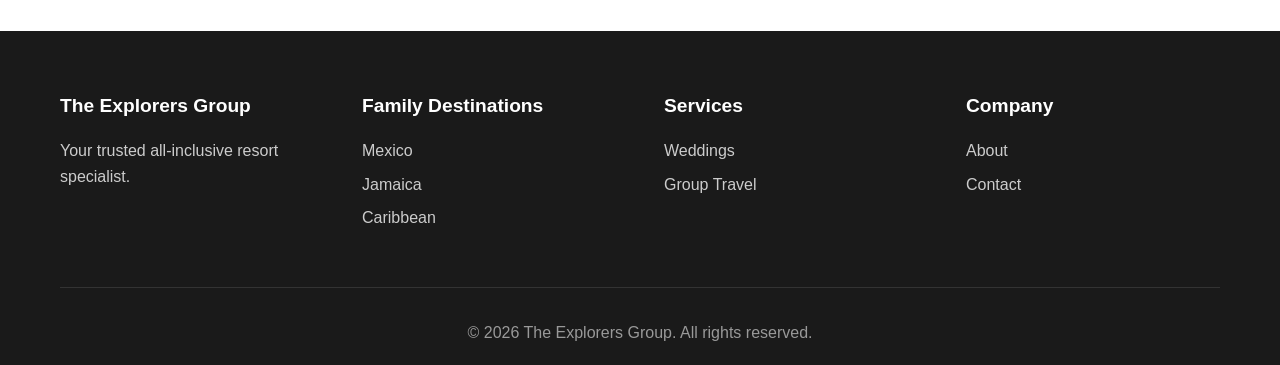
<file: services/family-travel.html>
<!DOCTYPE html>
<html lang="en">
<head>
    <meta charset="UTF-8">
    <meta name="viewport" content="width=device-width, initial-scale=1.0">
    <title>Family All-Inclusive Vacations | Kids Clubs & Water Parks | The Explorers Group</title>
    <meta name="description" content="Family-friendly all-inclusive resorts with kids clubs, water parks, and activities for all ages. Stress-free vacation planning for multi-generational travel.">
    <link rel="canonical" href="https://www.theexplorersgroup.com/services/family-travel.html">
    <link rel="stylesheet" href="/css/style.css">
</head>
<body>
    <header class="header">
        <nav class="nav-container">
            <div class="nav-logo">
                <a href="/">The Explorers Group</a>
            </div>
            <button class="nav-toggle" aria-label="Toggle navigation">
                <span></span>
                <span></span>
                <span></span>
            </button>
            <ul class="nav-menu">
                <li><a href="/destinations/">Destinations</a></li>
                <li><a href="/services/">Services</a></li>
                <li><a href="/about.html">About</a></li>
                <li><a href="/contact.html">Contact</a></li>
                <li><a href="https://app.tern.travel/public/forms/zwiyyjI8aPpj1Js1HZdG_Q/responses/new" class="btn-primary">Get a Quote</a></li>
            </ul>
        </nav>
    </header>

    <div class="breadcrumb">
        <nav aria-label="Breadcrumb">
            <a href="/">Home</a> / <a href="/services/">Services</a> / <span>Family Travel</span>
        </nav>
    </div>

    <section class="page-header">
        <h1>Family All-Inclusive Vacations</h1>
        <p>Stress-free family getaways where everyone's happy</p>
    </section>

    <section class="content-section">
        <div class="container">
            <h2>Creating Unforgettable Family Memories</h2>
            <p>Family vacations should be fun for everyone - including parents! All-inclusive resorts make family travel stress-free by including meals, drinks, activities, and entertainment. No worrying about restaurant bills, keeping kids entertained, or packing snacks. Just pure family fun and relaxation.</p>

            <h2>What Makes All-Inclusive Perfect for Families?</h2>
            <ul>
                <li><strong>No Surprise Costs:</strong> Everything's paid upfront - budget with confidence</li>
                <li><strong>Kids Eat Free:</strong> Unlimited meals and snacks at multiple restaurants</li>
                <li><strong>Supervised Kids Clubs:</strong> Professional childcare while parents relax</li>
                <li><strong>Family Suites:</strong> Connecting rooms or multi-bedroom accommodations</li>
                <li><strong>Water Parks:</strong> On-site splash zones and pools for all ages</li>
                <li><strong>Activities Included:</strong> Beach games, sports, entertainment - all free</li>
                <li><strong>No Tipping Needed:</strong> One less thing to manage with kids in tow</li>
            </ul>

            <h2>Best Family-Friendly Resort Brands</h2>
            
            <h3>Beaches Resorts (Caribbean)</h3>
            <p>The ultimate family all-inclusive experience:</p>
            <ul>
                <li>Caribbean's largest water parks with slides and lazy rivers</li>
                <li>Sesame Street characters and themed activities</li>
                <li>Xbox Play Lounges for teens</li>
                <li>Kids clubs for ages 0-12 (babysitting available)</li>
                <li>Family suites and connecting rooms</li>
                <li>Locations: Jamaica (2) and Turks & Caicos</li>
            </ul>

            <h3>Dreams Resorts & Spas</h3>
            <p>Family-friendly luxury across Mexico and Caribbean:</p>
            <ul>
                <li>Explorer's Club for Kids (ages 3-12)</li>
                <li>Core Zone Teens Club (13-17)</li>
                <li>Family swim-up suites available</li>
                <li>Multiple pools including kids' splash areas</li>
                <li>Premium dining and top-shelf drinks for parents</li>
            </ul>

            <h3>Nickelodeon Hotels & Resorts</h3>
            <p>Kids' paradise with character experiences:</p>
            <ul>
                <li>SpongeBob, Paw Patrol, and Ninja Turtles meet & greets</li>
                <li>Aqua Nick water park (Riviera Maya)</li>
                <li>Character dining and themed activities</li>
                <li>Gourmet dining for adults alongside kid-friendly options</li>
            </ul>

            <h3>Moon Palace Resorts (Mexico)</h3>
            <ul>
                <li>Massive resort complex with endless amenities</li>
                <li>FlowRider surf simulator and massive water park</li>
                <li>Kids club, teens lounge, arcade</li>
                <li>Family suites with full kitchenettes</li>
            </ul>

            <h3>Barceló Maya Grand Resort (Mexico)</h3>
            <ul>
                <li>Multiple resort "villages" to explore</li>
                <li>Water park with slides and splash zones</li>
                <li>Miniature golf, bowling, arcade</li>
                <li>24-hour all-inclusive dining</li>
            </ul>

            <h2>Room Configuration Options</h2>
            <ul>
                <li><strong>Family Suites:</strong> Separate bedrooms for parents and kids</li>
                <li><strong>Connecting Rooms:</strong> Two adjacent rooms with interior door</li>
                <li><strong>Swim-Up Family Suites:</strong> Direct pool access from your patio</li>
                <li><strong>Multi-Bedroom Villas:</strong> Perfect for extended family trips</li>
            </ul>

            <h2>Age-Appropriate Activities</h2>
            
            <h3>Babies & Toddlers (0-3)</h3>
            <ul>
                <li>Baby clubs with supervised care and age-appropriate toys</li>
                <li>Cribs, high chairs, and bottle warmers provided</li>
                <li>Splash pads and shallow baby pools</li>
                <li>Baby food and formula available</li>
            </ul>

            <h3>Young Kids (4-12)</h3>
            <ul>
                <li>Kids clubs with arts & crafts, games, theme days</li>
                <li>Water parks with age-appropriate slides</li>
                <li>Beach activities and treasure hunts</li>
                <li>Character experiences and shows</li>
                <li>Mini disco and kids' entertainment</li>
            </ul>

            <h3>Teens (13-17)</h3>
            <ul>
                <li>Teens-only lounges with video games and hangout spaces</li>
                <li>Sports tournaments and competitions</li>
                <li>Water sports: kayaking, paddleboarding, snorkeling</li>
                <li>Teen beach parties and activities</li>
                <li>Wi-Fi throughout resort for staying connected</li>
            </ul>

            <h2>Best Destinations for Families</h2>
            <ul>
                <li><strong>Mexico (Cancun/Riviera Maya):</strong> Short flights, huge resort options, Mayan culture</li>
                <li><strong>Jamaica:</strong> Beaches Resorts, friendly locals, easy travel from US</li>
                <li><strong>Turks & Caicos:</strong> Pristine beaches, calm waters, luxury family resorts</li>
                <li><strong>Dominican Republic (Punta Cana):</strong> Great value, beautiful beaches, family resorts</li>
            </ul>

            <h2>Multi-Generational Travel</h2>
            <p>Traveling with grandparents, aunts, uncles, and cousins? All-inclusive resorts are perfect for multi-generational trips:</p>
            <ul>
                <li>Something for every age group</li>
                <li>Grandparents can relax while parents take kids to activities</li>
                <li>Group rates and discounts for large families</li>
                <li>Private dining options for family celebrations</li>
                <li>Adjacent rooms or villa-style accommodations</li>
            </ul>

            <h2>What's Included for Families</h2>
            <ul>
                <li>All meals, snacks, and beverages (including kids' favorites)</li>
                <li>Kids eat free at all restaurants</li>
                <li>Supervised kids clubs (usually 3-12 years)</li>
                <li>Non-motorized water sports</li>
                <li>Daily activities and entertainment</li>
                <li>Nightly shows and family-friendly performances</li>
                <li>Beach and pool access with loungers and umbrellas</li>
                <li>Wi-Fi throughout resort</li>
            </ul>

            <h2>Typical Family Vacation Costs</h2>
            <p><strong>Family of 4 (2 adults, 2 kids under 12):</strong></p>
            <ul>
                <li><strong>Budget-Friendly:</strong> $4,000-6,000 (7 nights, Mexico or Dominican Republic)</li>
                <li><strong>Mid-Range:</strong> $6,000-9,000 (7 nights, premium Mexico or Jamaica resorts)</li>
                <li><strong>Luxury:</strong> $9,000-15,000 (7 nights, Beaches Resorts or top-tier properties)</li>
            </ul>
            <p><em>Prices vary by season, resort, and room type. Kids under 2 often stay free.</em></p>

            <h2>Travel Tips for Families</h2>
            <ul>
                <li>Book early for school vacation periods (spring break, summer, holidays)</li>
                <li>Consider shoulder season for better deals and fewer crowds</li>
                <li>Request ground floor rooms for easy beach/pool access with small kids</li>
                <li>Pack sunscreen, water shoes, and favorite snacks for the flight</li>
                <li>Bring power strip for charging all devices</li>
                <li>Download resort app before arrival for reservations and activities</li>
            </ul>

            <div class="text-center" style="margin-top: 3rem;">
                <h2>Ready to Plan Your Family Vacation?</h2>
                <p style="margin-bottom: 2rem;">Let's find the perfect all-inclusive resort for your family</p>
                <a href="https://app.tern.travel/public/forms/zwiyyjI8aPpj1Js1HZdG_Q/responses/new" class="btn btn-large btn-primary">Get Family Resort Recommendations</a>
            </div>
        </div>
    </section>

    <footer class="footer">
        <div class="container">
            <div class="footer-grid">
                <div class="footer-col">
                    <h4>The Explorers Group</h4>
                    <p>Your trusted all-inclusive resort specialist.</p>
                </div>
                <div class="footer-col">
                    <h4>Family Destinations</h4>
                    <ul>
                        <li><a href="/destinations/mexico/">Mexico</a></li>
                        <li><a href="/destinations/jamaica/">Jamaica</a></li>
                        <li><a href="/destinations/caribbean/">Caribbean</a></li>
                    </ul>
                </div>
                <div class="footer-col">
                    <h4>Services</h4>
                    <ul>
                        <li><a href="/services/destination-weddings.html">Weddings</a></li>
                        <li><a href="/services/group-travel.html">Group Travel</a></li>
                    </ul>
                </div>
                <div class="footer-col">
                    <h4>Company</h4>
                    <ul>
                        <li><a href="/about.html">About</a></li>
                        <li><a href="/contact.html">Contact</a></li>
                    </ul>
                </div>
            </div>
            <div class="footer-bottom">
                <p>&copy; 2026 The Explorers Group. All rights reserved.</p>
            </div>
        </div>
    </footer>

    <script src="/js/main.js"></script>
</body>
</html>
</file>
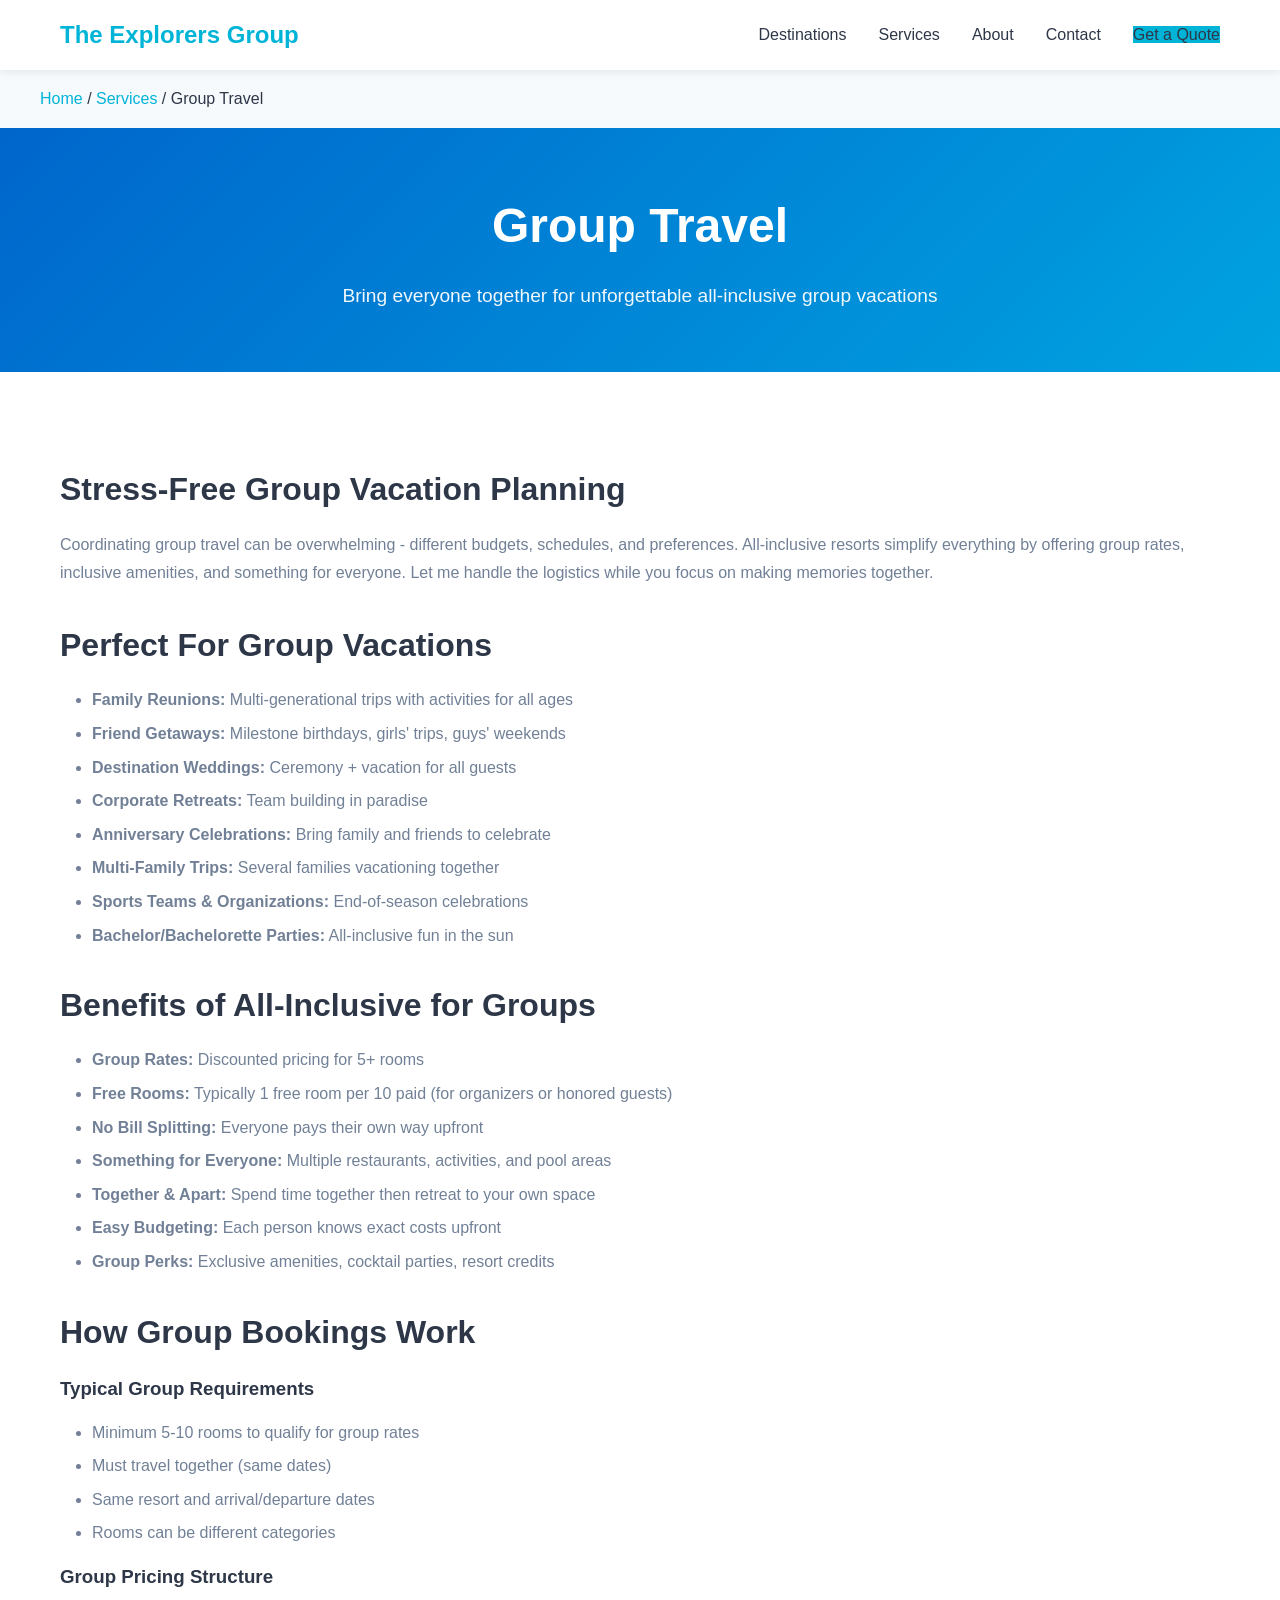
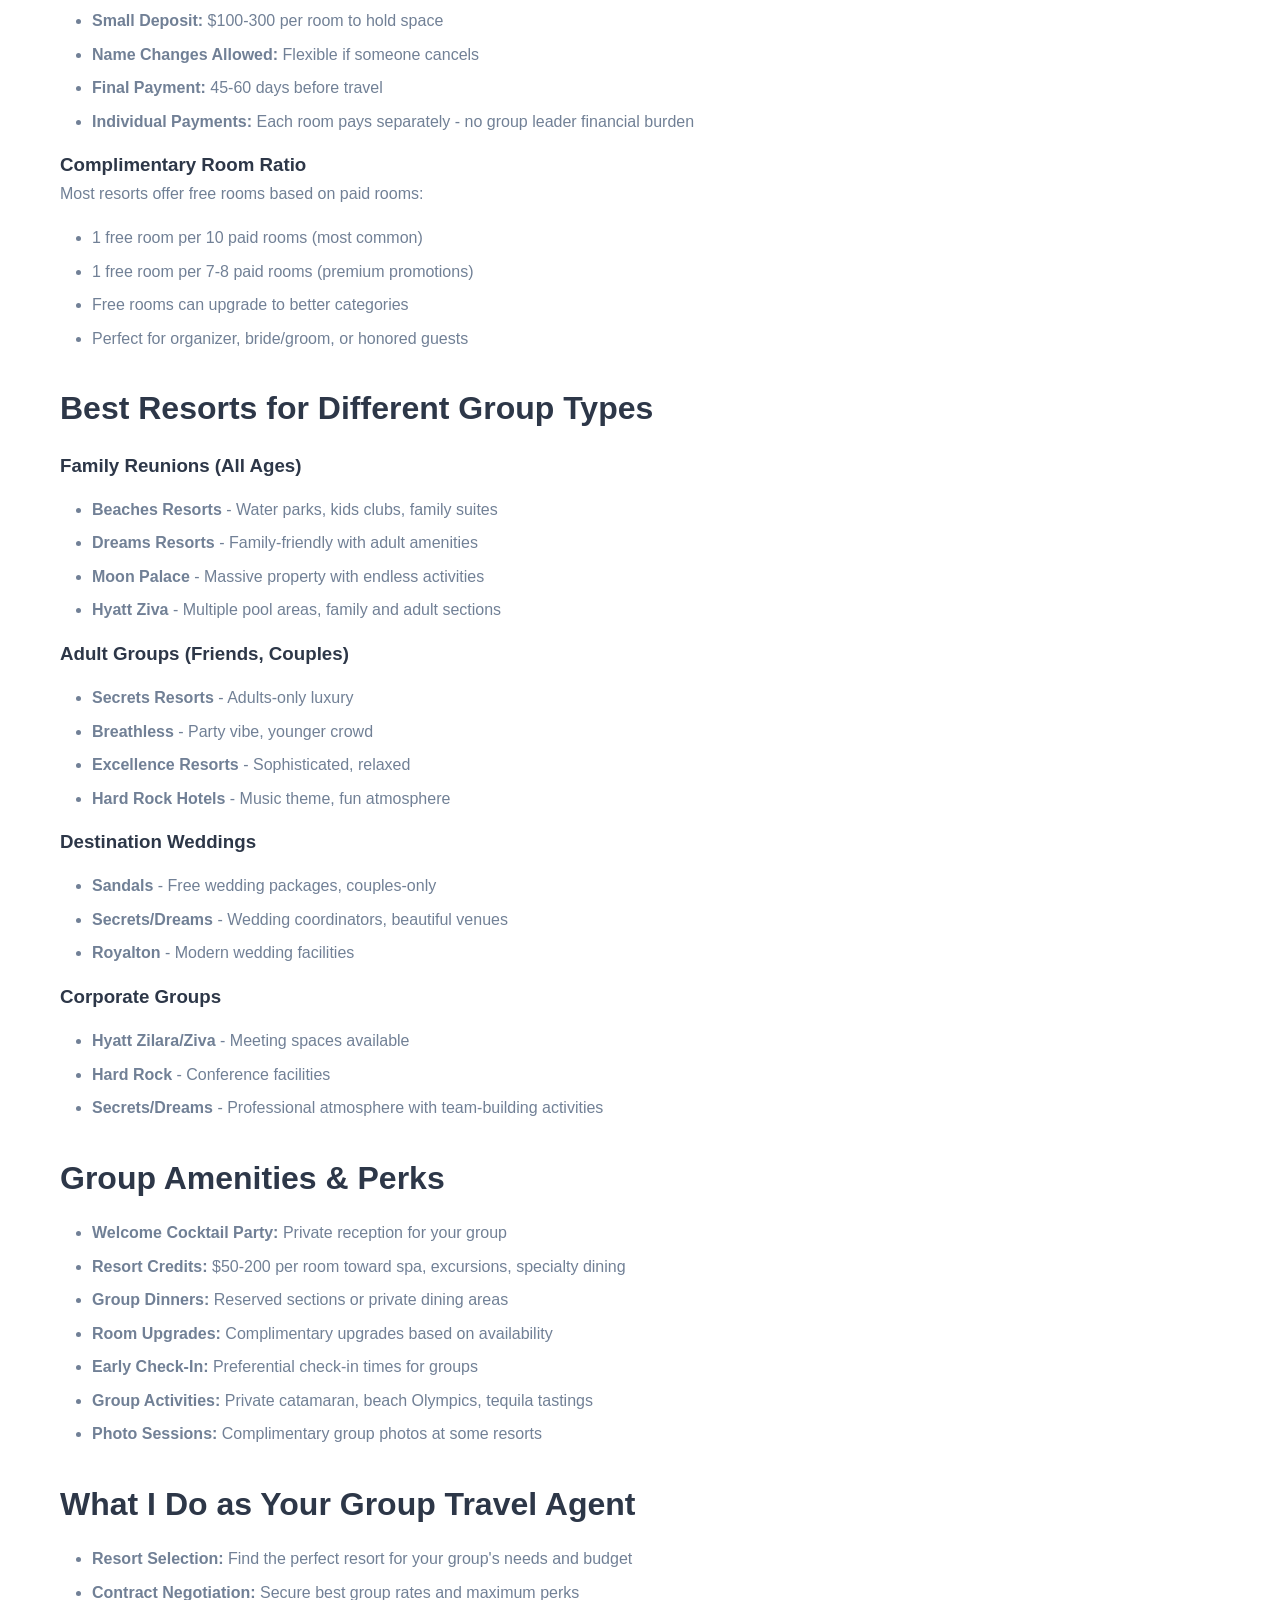
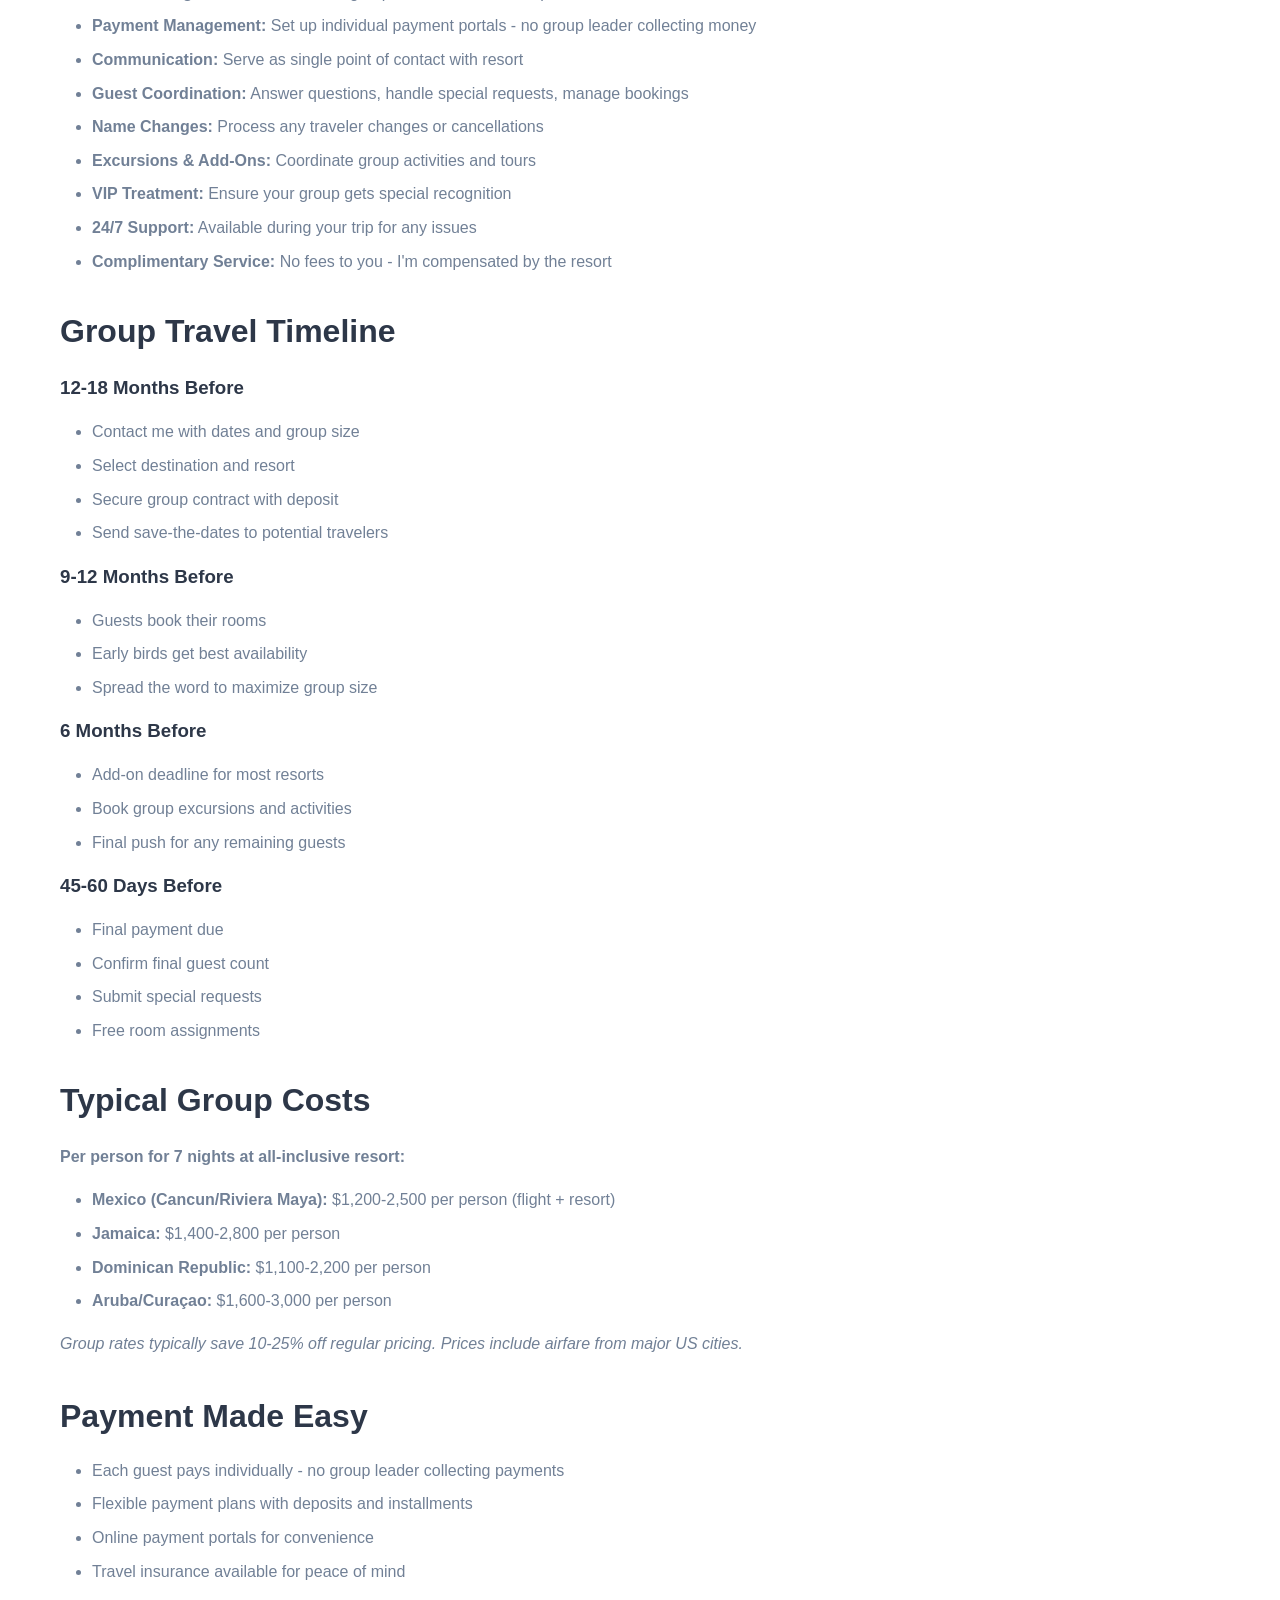
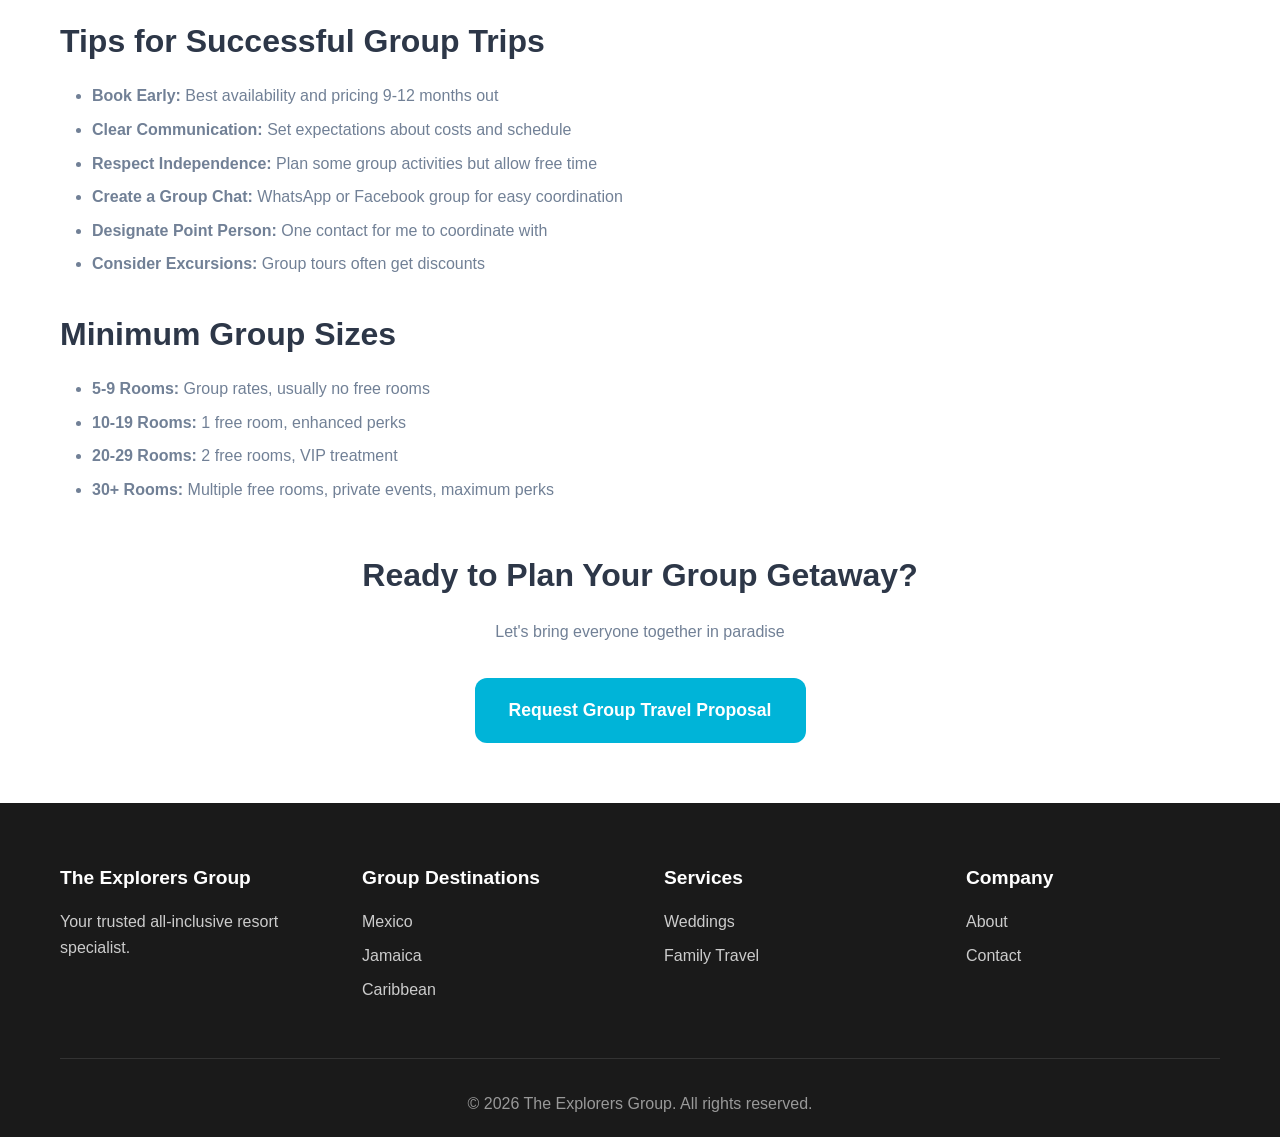
<file: services/group-travel.html>
<!DOCTYPE html>
<html lang="en">
<head>
    <meta charset="UTF-8">
    <meta name="viewport" content="width=device-width, initial-scale=1.0">
    <title>Group Travel & All-Inclusive Group Vacations | The Explorers Group</title>
    <meta name="description" content="Group travel planning for multi-family trips, reunions, corporate retreats, and celebrations. Exclusive group rates and perks at all-inclusive resorts.">
    <link rel="canonical" href="https://www.theexplorersgroup.com/services/group-travel.html">
    <link rel="stylesheet" href="/css/style.css">
</head>
<body>
    <header class="header">
        <nav class="nav-container">
            <div class="nav-logo">
                <a href="/">The Explorers Group</a>
            </div>
            <button class="nav-toggle" aria-label="Toggle navigation">
                <span></span>
                <span></span>
                <span></span>
            </button>
            <ul class="nav-menu">
                <li><a href="/destinations/">Destinations</a></li>
                <li><a href="/services/">Services</a></li>
                <li><a href="/about.html">About</a></li>
                <li><a href="/contact.html">Contact</a></li>
                <li><a href="https://app.tern.travel/public/forms/zwiyyjI8aPpj1Js1HZdG_Q/responses/new" class="btn-primary">Get a Quote</a></li>
            </ul>
        </nav>
    </header>

    <div class="breadcrumb">
        <nav aria-label="Breadcrumb">
            <a href="/">Home</a> / <a href="/services/">Services</a> / <span>Group Travel</span>
        </nav>
    </div>

    <section class="page-header">
        <h1>Group Travel</h1>
        <p>Bring everyone together for unforgettable all-inclusive group vacations</p>
    </section>

    <section class="content-section">
        <div class="container">
            <h2>Stress-Free Group Vacation Planning</h2>
            <p>Coordinating group travel can be overwhelming - different budgets, schedules, and preferences. All-inclusive resorts simplify everything by offering group rates, inclusive amenities, and something for everyone. Let me handle the logistics while you focus on making memories together.</p>

            <h2>Perfect For Group Vacations</h2>
            <ul>
                <li><strong>Family Reunions:</strong> Multi-generational trips with activities for all ages</li>
                <li><strong>Friend Getaways:</strong> Milestone birthdays, girls' trips, guys' weekends</li>
                <li><strong>Destination Weddings:</strong> Ceremony + vacation for all guests</li>
                <li><strong>Corporate Retreats:</strong> Team building in paradise</li>
                <li><strong>Anniversary Celebrations:</strong> Bring family and friends to celebrate</li>
                <li><strong>Multi-Family Trips:</strong> Several families vacationing together</li>
                <li><strong>Sports Teams & Organizations:</strong> End-of-season celebrations</li>
                <li><strong>Bachelor/Bachelorette Parties:</strong> All-inclusive fun in the sun</li>
            </ul>

            <h2>Benefits of All-Inclusive for Groups</h2>
            <ul>
                <li><strong>Group Rates:</strong> Discounted pricing for 5+ rooms</li>
                <li><strong>Free Rooms:</strong> Typically 1 free room per 10 paid (for organizers or honored guests)</li>
                <li><strong>No Bill Splitting:</strong> Everyone pays their own way upfront</li>
                <li><strong>Something for Everyone:</strong> Multiple restaurants, activities, and pool areas</li>
                <li><strong>Together & Apart:</strong> Spend time together then retreat to your own space</li>
                <li><strong>Easy Budgeting:</strong> Each person knows exact costs upfront</li>
                <li><strong>Group Perks:</strong> Exclusive amenities, cocktail parties, resort credits</li>
            </ul>

            <h2>How Group Bookings Work</h2>

            <h3>Typical Group Requirements</h3>
            <ul>
                <li>Minimum 5-10 rooms to qualify for group rates</li>
                <li>Must travel together (same dates)</li>
                <li>Same resort and arrival/departure dates</li>
                <li>Rooms can be different categories</li>
            </ul>

            <h3>Group Pricing Structure</h3>
            <ul>
                <li><strong>Small Deposit:</strong> $100-300 per room to hold space</li>
                <li><strong>Name Changes Allowed:</strong> Flexible if someone cancels</li>
                <li><strong>Final Payment:</strong> 45-60 days before travel</li>
                <li><strong>Individual Payments:</strong> Each room pays separately - no group leader financial burden</li>
            </ul>

            <h3>Complimentary Room Ratio</h3>
            <p>Most resorts offer free rooms based on paid rooms:</p>
            <ul>
                <li>1 free room per 10 paid rooms (most common)</li>
                <li>1 free room per 7-8 paid rooms (premium promotions)</li>
                <li>Free rooms can upgrade to better categories</li>
                <li>Perfect for organizer, bride/groom, or honored guests</li>
            </ul>

            <h2>Best Resorts for Different Group Types</h2>

            <h3>Family Reunions (All Ages)</h3>
            <ul>
                <li><strong>Beaches Resorts</strong> - Water parks, kids clubs, family suites</li>
                <li><strong>Dreams Resorts</strong> - Family-friendly with adult amenities</li>
                <li><strong>Moon Palace</strong> - Massive property with endless activities</li>
                <li><strong>Hyatt Ziva</strong> - Multiple pool areas, family and adult sections</li>
            </ul>

            <h3>Adult Groups (Friends, Couples)</h3>
            <ul>
                <li><strong>Secrets Resorts</strong> - Adults-only luxury</li>
                <li><strong>Breathless</strong> - Party vibe, younger crowd</li>
                <li><strong>Excellence Resorts</strong> - Sophisticated, relaxed</li>
                <li><strong>Hard Rock Hotels</strong> - Music theme, fun atmosphere</li>
            </ul>

            <h3>Destination Weddings</h3>
            <ul>
                <li><strong>Sandals</strong> - Free wedding packages, couples-only</li>
                <li><strong>Secrets/Dreams</strong> - Wedding coordinators, beautiful venues</li>
                <li><strong>Royalton</strong> - Modern wedding facilities</li>
            </ul>

            <h3>Corporate Groups</h3>
            <ul>
                <li><strong>Hyatt Zilara/Ziva</strong> - Meeting spaces available</li>
                <li><strong>Hard Rock</strong> - Conference facilities</li>
                <li><strong>Secrets/Dreams</strong> - Professional atmosphere with team-building activities</li>
            </ul>

            <h2>Group Amenities & Perks</h2>
            <ul>
                <li><strong>Welcome Cocktail Party:</strong> Private reception for your group</li>
                <li><strong>Resort Credits:</strong> $50-200 per room toward spa, excursions, specialty dining</li>
                <li><strong>Group Dinners:</strong> Reserved sections or private dining areas</li>
                <li><strong>Room Upgrades:</strong> Complimentary upgrades based on availability</li>
                <li><strong>Early Check-In:</strong> Preferential check-in times for groups</li>
                <li><strong>Group Activities:</strong> Private catamaran, beach Olympics, tequila tastings</li>
                <li><strong>Photo Sessions:</strong> Complimentary group photos at some resorts</li>
            </ul>

            <h2>What I Do as Your Group Travel Agent</h2>
            <ul>
                <li><strong>Resort Selection:</strong> Find the perfect resort for your group's needs and budget</li>
                <li><strong>Contract Negotiation:</strong> Secure best group rates and maximum perks</li>
                <li><strong>Payment Management:</strong> Set up individual payment portals - no group leader collecting money</li>
                <li><strong>Communication:</strong> Serve as single point of contact with resort</li>
                <li><strong>Guest Coordination:</strong> Answer questions, handle special requests, manage bookings</li>
                <li><strong>Name Changes:</strong> Process any traveler changes or cancellations</li>
                <li><strong>Excursions & Add-Ons:</strong> Coordinate group activities and tours</li>
                <li><strong>VIP Treatment:</strong> Ensure your group gets special recognition</li>
                <li><strong>24/7 Support:</strong> Available during your trip for any issues</li>
                <li><strong>Complimentary Service:</strong> No fees to you - I'm compensated by the resort</li>
            </ul>

            <h2>Group Travel Timeline</h2>

            <h3>12-18 Months Before</h3>
            <ul>
                <li>Contact me with dates and group size</li>
                <li>Select destination and resort</li>
                <li>Secure group contract with deposit</li>
                <li>Send save-the-dates to potential travelers</li>
            </ul>

            <h3>9-12 Months Before</h3>
            <ul>
                <li>Guests book their rooms</li>
                <li>Early birds get best availability</li>
                <li>Spread the word to maximize group size</li>
            </ul>

            <h3>6 Months Before</h3>
            <ul>
                <li>Add-on deadline for most resorts</li>
                <li>Book group excursions and activities</li>
                <li>Final push for any remaining guests</li>
            </ul>

            <h3>45-60 Days Before</h3>
            <ul>
                <li>Final payment due</li>
                <li>Confirm final guest count</li>
                <li>Submit special requests</li>
                <li>Free room assignments</li>
            </ul>

            <h2>Typical Group Costs</h2>
            <p><strong>Per person for 7 nights at all-inclusive resort:</strong></p>
            <ul>
                <li><strong>Mexico (Cancun/Riviera Maya):</strong> $1,200-2,500 per person (flight + resort)</li>
                <li><strong>Jamaica:</strong> $1,400-2,800 per person</li>
                <li><strong>Dominican Republic:</strong> $1,100-2,200 per person</li>
                <li><strong>Aruba/Curaçao:</strong> $1,600-3,000 per person</li>
            </ul>
            <p><em>Group rates typically save 10-25% off regular pricing. Prices include airfare from major US cities.</em></p>

            <h2>Payment Made Easy</h2>
            <ul>
                <li>Each guest pays individually - no group leader collecting payments</li>
                <li>Flexible payment plans with deposits and installments</li>
                <li>Online payment portals for convenience</li>
                <li>Travel insurance available for peace of mind</li>
            </ul>

            <h2>Tips for Successful Group Trips</h2>
            <ul>
                <li><strong>Book Early:</strong> Best availability and pricing 9-12 months out</li>
                <li><strong>Clear Communication:</strong> Set expectations about costs and schedule</li>
                <li><strong>Respect Independence:</strong> Plan some group activities but allow free time</li>
                <li><strong>Create a Group Chat:</strong> WhatsApp or Facebook group for easy coordination</li>
                <li><strong>Designate Point Person:</strong> One contact for me to coordinate with</li>
                <li><strong>Consider Excursions:</strong> Group tours often get discounts</li>
            </ul>

            <h2>Minimum Group Sizes</h2>
            <ul>
                <li><strong>5-9 Rooms:</strong> Group rates, usually no free rooms</li>
                <li><strong>10-19 Rooms:</strong> 1 free room, enhanced perks</li>
                <li><strong>20-29 Rooms:</strong> 2 free rooms, VIP treatment</li>
                <li><strong>30+ Rooms:</strong> Multiple free rooms, private events, maximum perks</li>
            </ul>

            <div class="text-center" style="margin-top: 3rem;">
                <h2>Ready to Plan Your Group Getaway?</h2>
                <p style="margin-bottom: 2rem;">Let's bring everyone together in paradise</p>
                <a href="https://app.tern.travel/public/forms/zwiyyjI8aPpj1Js1HZdG_Q/responses/new" class="btn btn-large btn-primary">Request Group Travel Proposal</a>
            </div>
        </div>
    </section>

    <footer class="footer">
        <div class="container">
            <div class="footer-grid">
                <div class="footer-col">
                    <h4>The Explorers Group</h4>
                    <p>Your trusted all-inclusive resort specialist.</p>
                </div>
                <div class="footer-col">
                    <h4>Group Destinations</h4>
                    <ul>
                        <li><a href="/destinations/mexico/">Mexico</a></li>
                        <li><a href="/destinations/jamaica/">Jamaica</a></li>
                        <li><a href="/destinations/caribbean/">Caribbean</a></li>
                    </ul>
                </div>
                <div class="footer-col">
                    <h4>Services</h4>
                    <ul>
                        <li><a href="/services/destination-weddings.html">Weddings</a></li>
                        <li><a href="/services/family-travel.html">Family Travel</a></li>
                    </ul>
                </div>
                <div class="footer-col">
                    <h4>Company</h4>
                    <ul>
                        <li><a href="/about.html">About</a></li>
                        <li><a href="/contact.html">Contact</a></li>
                    </ul>
                </div>
            </div>
            <div class="footer-bottom">
                <p>&copy; 2026 The Explorers Group. All rights reserved.</p>
            </div>
        </div>
    </footer>

    <script src="/js/main.js"></script>
</body>
</html>
</file>
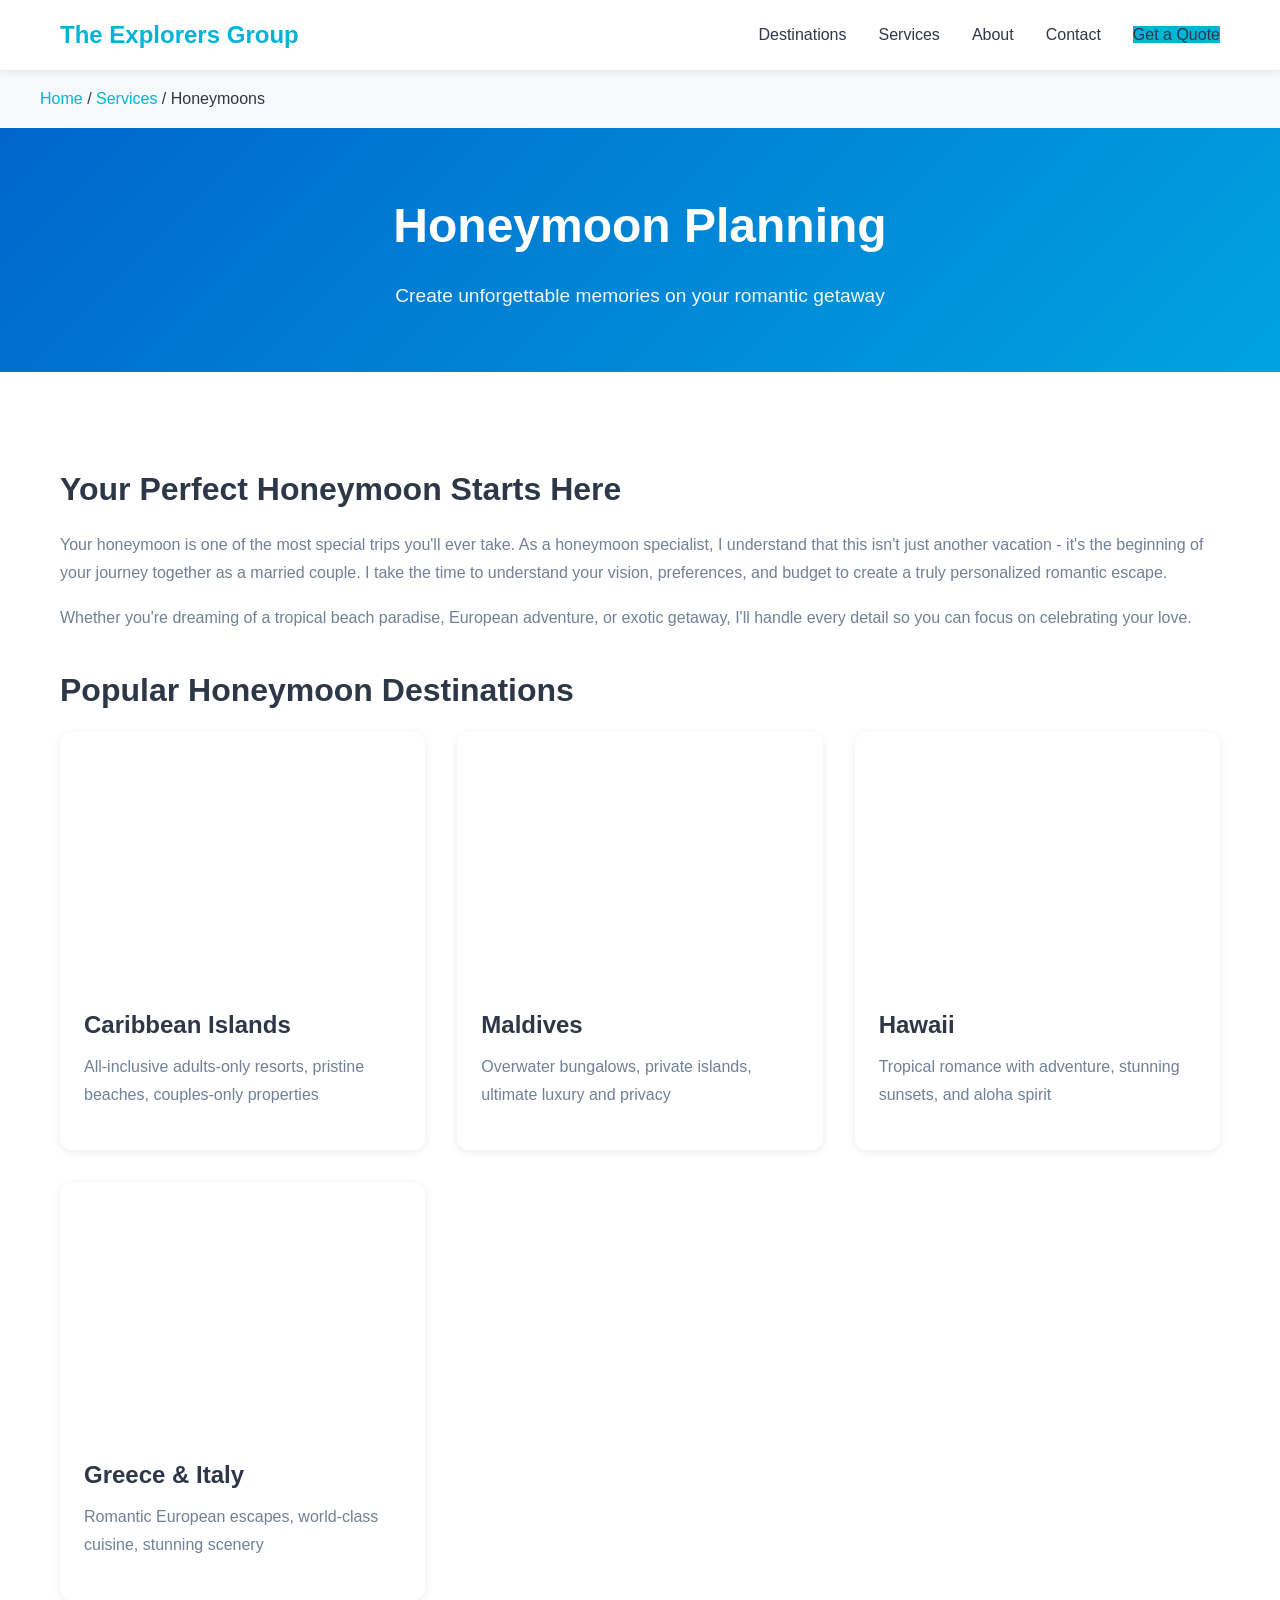
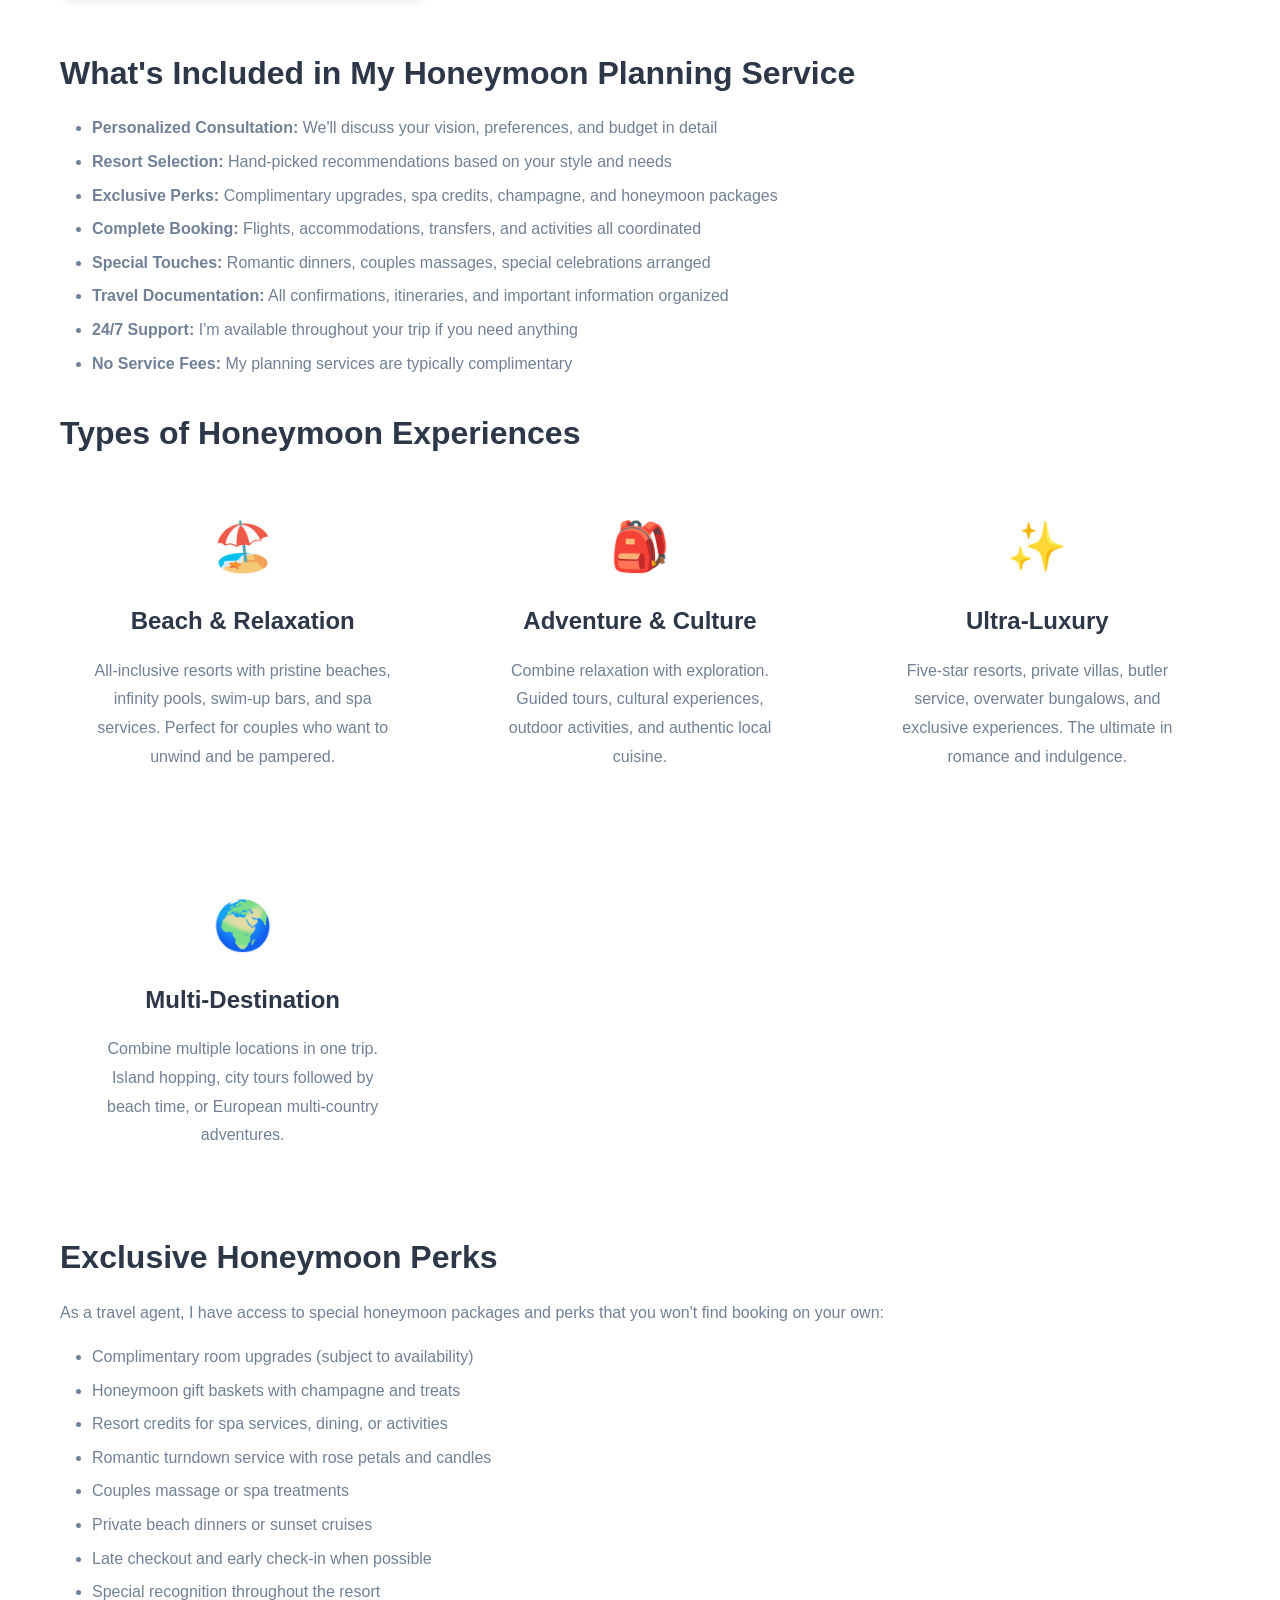
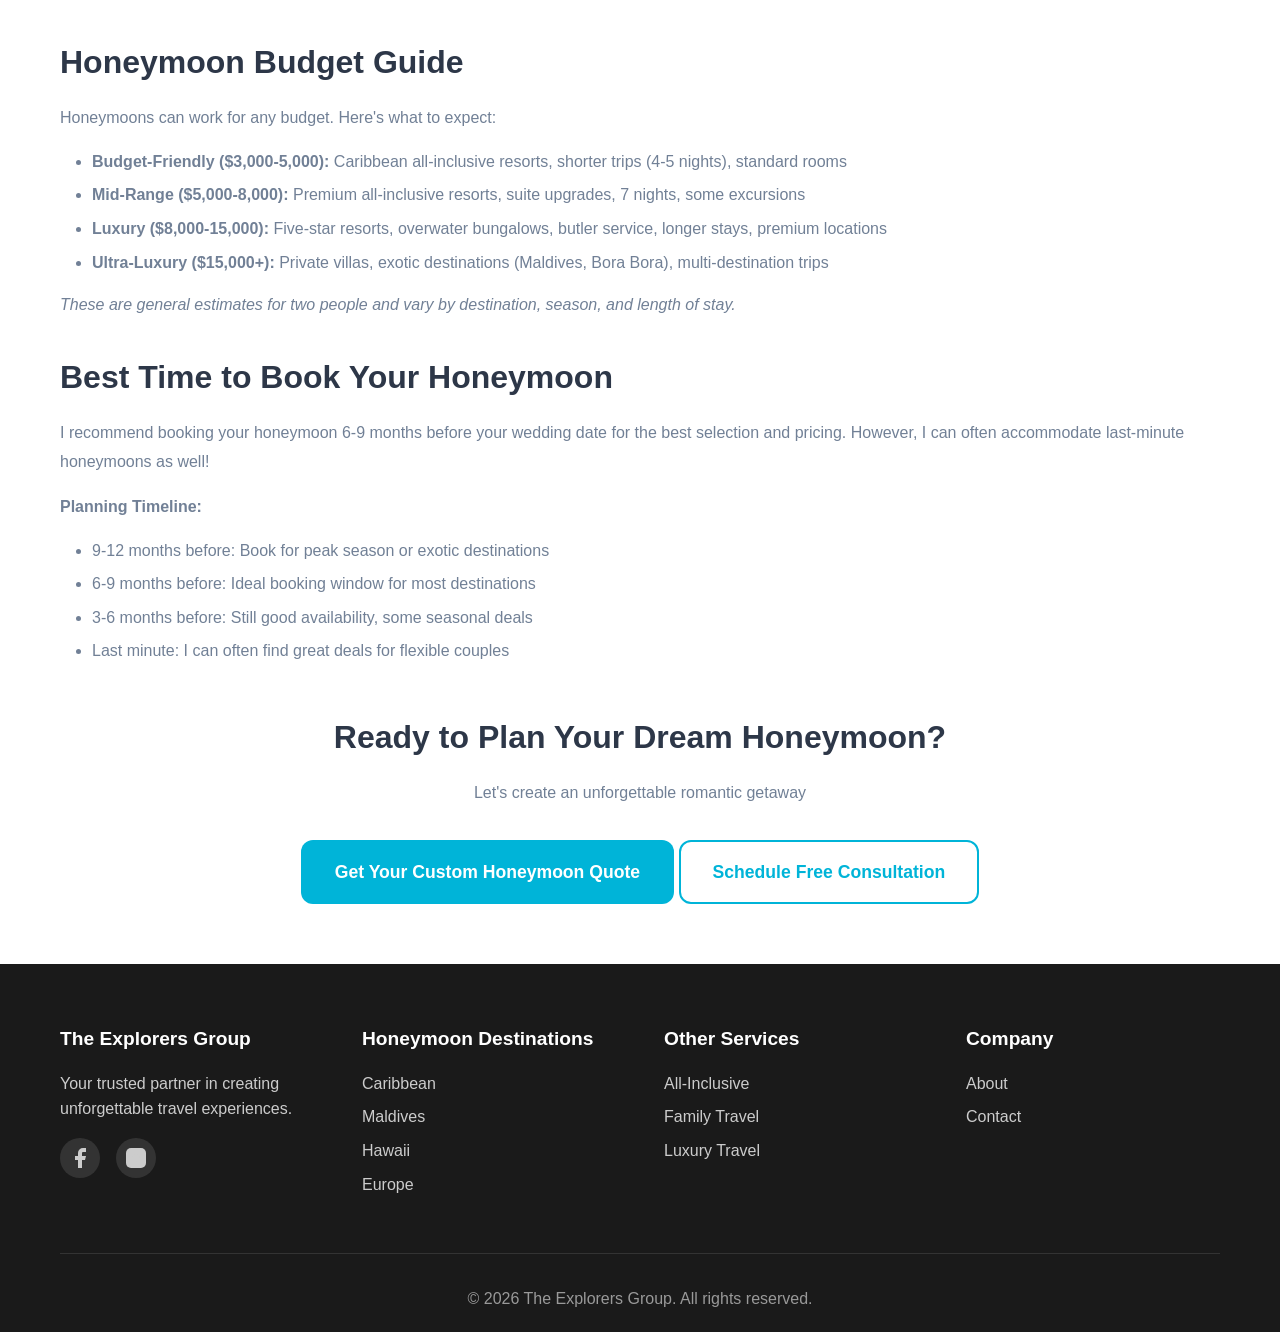
<file: services/honeymoons.html>
<!DOCTYPE html>
<html lang="en">
<head>
    <meta charset="UTF-8">
    <meta name="viewport" content="width=device-width, initial-scale=1.0">
    <title>Honeymoon Planning Services | Romantic Getaways | The Explorers Group</title>
    <meta name="description" content="Expert honeymoon planning with exclusive packages to Caribbean, Hawaii, Maldives, and Europe. All-inclusive resorts, romantic experiences, and VIP perks.">
    <meta name="keywords" content="honeymoon planner, honeymoon packages, romantic getaways, destination honeymoons, all-inclusive honeymoons, Caribbean honeymoons">
    <link rel="canonical" href="https://www.theexplorersgroup.com/services/honeymoons.html">
    <link rel="stylesheet" href="/css/style.css">
    
    <script type="application/ld+json">
    {
        "@context": "https://schema.org",
        "@type": "Service",
        "serviceType": "Honeymoon Planning",
        "provider": {
            "@type": "TravelAgency",
            "name": "The Explorers Group"
        },
        "areaServed": "Worldwide",
        "description": "Personalized honeymoon planning services for romantic destinations worldwide"
    }
    </script>
</head>
<body>
    <header class="header">
        <nav class="nav-container">
            <div class="nav-logo">
                <a href="/">The Explorers Group</a>
            </div>
            <button class="nav-toggle" aria-label="Toggle navigation">
                <span></span>
                <span></span>
                <span></span>
            </button>
            <ul class="nav-menu">
                <li><a href="/destinations/">Destinations</a></li>
                <li><a href="/services/">Services</a></li>
                <li><a href="/about.html">About</a></li>
                <li><a href="/contact.html">Contact</a></li>
                <li><a href="https://app.tern.travel/public/forms/zwiyyjI8aPpj1Js1HZdG_Q/responses/new" class="btn-primary">Get a Quote</a></li>
            </ul>
        </nav>
    </header>

    <div class="breadcrumb">
        <nav aria-label="Breadcrumb">
            <a href="/">Home</a> / <a href="/services/">Services</a> / <span>Honeymoons</span>
        </nav>
    </div>

    <section class="page-header">
        <h1>Honeymoon Planning</h1>
        <p>Create unforgettable memories on your romantic getaway</p>
    </section>

    <section class="content-section">
        <div class="container">
            <h2>Your Perfect Honeymoon Starts Here</h2>
            <p>Your honeymoon is one of the most special trips you'll ever take. As a honeymoon specialist, I understand that this isn't just another vacation - it's the beginning of your journey together as a married couple. I take the time to understand your vision, preferences, and budget to create a truly personalized romantic escape.</p>

            <p>Whether you're dreaming of a tropical beach paradise, European adventure, or exotic getaway, I'll handle every detail so you can focus on celebrating your love.</p>

            <h2>Popular Honeymoon Destinations</h2>
            
            <div class="destinations-grid">
                <article class="destination-card">
                    <a href="/destinations/caribbean/">
                        <div class="card-image" style="background-image: url('https://images.unsplash.com/photo-1544735716-392fe2489ffa?w=800');"></div>
                        <div class="card-content">
                            <h3>Caribbean Islands</h3>
                            <p>All-inclusive adults-only resorts, pristine beaches, couples-only properties</p>
                        </div>
                    </a>
                </article>

                <article class="destination-card">
                    <a href="/destinations/maldives/">
                        <div class="card-image" style="background-image: url('https://images.unsplash.com/photo-1514282401047-d79a71a590e8?w=800');"></div>
                        <div class="card-content">
                            <h3>Maldives</h3>
                            <p>Overwater bungalows, private islands, ultimate luxury and privacy</p>
                        </div>
                    </a>
                </article>

                <article class="destination-card">
                    <a href="/destinations/hawaii/">
                        <div class="card-image" style="background-image: url('https://images.unsplash.com/photo-1542259009477-d625272157b7?w=800');"></div>
                        <div class="card-content">
                            <h3>Hawaii</h3>
                            <p>Tropical romance with adventure, stunning sunsets, and aloha spirit</p>
                        </div>
                    </a>
                </article>

                <article class="destination-card">
                    <a href="/destinations/europe/">
                        <div class="card-image" style="background-image: url('https://images.unsplash.com/photo-1533105079780-92b9be482077?w=800');"></div>
                        <div class="card-content">
                            <h3>Greece & Italy</h3>
                            <p>Romantic European escapes, world-class cuisine, stunning scenery</p>
                        </div>
                    </a>
                </article>
            </div>

            <h2>What's Included in My Honeymoon Planning Service</h2>
            <ul>
                <li><strong>Personalized Consultation:</strong> We'll discuss your vision, preferences, and budget in detail</li>
                <li><strong>Resort Selection:</strong> Hand-picked recommendations based on your style and needs</li>
                <li><strong>Exclusive Perks:</strong> Complimentary upgrades, spa credits, champagne, and honeymoon packages</li>
                <li><strong>Complete Booking:</strong> Flights, accommodations, transfers, and activities all coordinated</li>
                <li><strong>Special Touches:</strong> Romantic dinners, couples massages, special celebrations arranged</li>
                <li><strong>Travel Documentation:</strong> All confirmations, itineraries, and important information organized</li>
                <li><strong>24/7 Support:</strong> I'm available throughout your trip if you need anything</li>
                <li><strong>No Service Fees:</strong> My planning services are typically complimentary</li>
            </ul>

            <h2>Types of Honeymoon Experiences</h2>
            
            <div class="services-grid">
                <div class="service-card">
                    <div class="service-icon">🏖️</div>
                    <h3>Beach & Relaxation</h3>
                    <p>All-inclusive resorts with pristine beaches, infinity pools, swim-up bars, and spa services. Perfect for couples who want to unwind and be pampered.</p>
                </div>

                <div class="service-card">
                    <div class="service-icon">🎒</div>
                    <h3>Adventure & Culture</h3>
                    <p>Combine relaxation with exploration. Guided tours, cultural experiences, outdoor activities, and authentic local cuisine.</p>
                </div>

                <div class="service-card">
                    <div class="service-icon">✨</div>
                    <h3>Ultra-Luxury</h3>
                    <p>Five-star resorts, private villas, butler service, overwater bungalows, and exclusive experiences. The ultimate in romance and indulgence.</p>
                </div>

                <div class="service-card">
                    <div class="service-icon">🌍</div>
                    <h3>Multi-Destination</h3>
                    <p>Combine multiple locations in one trip. Island hopping, city tours followed by beach time, or European multi-country adventures.</p>
                </div>
            </div>

            <h2>Exclusive Honeymoon Perks</h2>
            <p>As a travel agent, I have access to special honeymoon packages and perks that you won't find booking on your own:</p>
            <ul>
                <li>Complimentary room upgrades (subject to availability)</li>
                <li>Honeymoon gift baskets with champagne and treats</li>
                <li>Resort credits for spa services, dining, or activities</li>
                <li>Romantic turndown service with rose petals and candles</li>
                <li>Couples massage or spa treatments</li>
                <li>Private beach dinners or sunset cruises</li>
                <li>Late checkout and early check-in when possible</li>
                <li>Special recognition throughout the resort</li>
            </ul>

            <h2>Honeymoon Budget Guide</h2>
            <p>Honeymoons can work for any budget. Here's what to expect:</p>
            <ul>
                <li><strong>Budget-Friendly ($3,000-5,000):</strong> Caribbean all-inclusive resorts, shorter trips (4-5 nights), standard rooms</li>
                <li><strong>Mid-Range ($5,000-8,000):</strong> Premium all-inclusive resorts, suite upgrades, 7 nights, some excursions</li>
                <li><strong>Luxury ($8,000-15,000):</strong> Five-star resorts, overwater bungalows, butler service, longer stays, premium locations</li>
                <li><strong>Ultra-Luxury ($15,000+):</strong> Private villas, exotic destinations (Maldives, Bora Bora), multi-destination trips</li>
            </ul>
            <p><em>These are general estimates for two people and vary by destination, season, and length of stay.</em></p>

            <h2>Best Time to Book Your Honeymoon</h2>
            <p>I recommend booking your honeymoon 6-9 months before your wedding date for the best selection and pricing. However, I can often accommodate last-minute honeymoons as well!</p>

            <p><strong>Planning Timeline:</strong></p>
            <ul>
                <li>9-12 months before: Book for peak season or exotic destinations</li>
                <li>6-9 months before: Ideal booking window for most destinations</li>
                <li>3-6 months before: Still good availability, some seasonal deals</li>
                <li>Last minute: I can often find great deals for flexible couples</li>
            </ul>

            <div class="text-center" style="margin-top: 3rem;">
                <h2>Ready to Plan Your Dream Honeymoon?</h2>
                <p style="margin-bottom: 2rem;">Let's create an unforgettable romantic getaway</p>
                <a href="https://app.tern.travel/public/forms/zwiyyjI8aPpj1Js1HZdG_Q/responses/new" class="btn btn-large btn-primary">Get Your Custom Honeymoon Quote</a>
                <a href="https://calendly.com/justicetheexplorer" class="btn btn-large btn-outline">Schedule Free Consultation</a>
            </div>
        </div>
    </section>

    <footer class="footer">
        <div class="container">
            <div class="footer-grid">
                <div class="footer-col">
                    <h4>The Explorers Group</h4>
                    <p>Your trusted partner in creating unforgettable travel experiences.</p>
                    <div class="social-links">
                        <a href="https://www.facebook.com/justicetheexplorer/" aria-label="Facebook">
                            <svg width="24" height="24" fill="currentColor" viewBox="0 0 24 24"><path d="M18 2h-3a5 5 0 00-5 5v3H7v4h3v8h4v-8h3l1-4h-4V7a1 1 0 011-1h3z"/></svg>
                        </a>
                        <a href="https://www.instagram.com/justicetheexplorer/" aria-label="Instagram">
                            <svg width="24" height="24" fill="currentColor" viewBox="0 0 24 24"><rect x="2" y="2" width="20" height="20" rx="5" ry="5"/><path d="M16 11.37A4 4 0 1112.63 8 4 4 0 0116 11.37z"/><line x1="17.5" y1="6.5" x2="17.51" y2="6.5"/></svg>
                        </a>
                    </div>
                </div>
                <div class="footer-col">
                    <h4>Honeymoon Destinations</h4>
                    <ul>
                        <li><a href="/destinations/caribbean/">Caribbean</a></li>
                        <li><a href="/destinations/maldives/">Maldives</a></li>
                        <li><a href="/destinations/hawaii/">Hawaii</a></li>
                        <li><a href="/destinations/europe/">Europe</a></li>
                    </ul>
                </div>
                <div class="footer-col">
                    <h4>Other Services</h4>
                    <ul>
                        <li><a href="/services/all-inclusive.html">All-Inclusive</a></li>
                        <li><a href="/services/family-travel.html">Family Travel</a></li>
                        <li><a href="/services/luxury-travel.html">Luxury Travel</a></li>
                    </ul>
                </div>
                <div class="footer-col">
                    <h4>Company</h4>
                    <ul>
                        <li><a href="/about.html">About</a></li>
                        <li><a href="/contact.html">Contact</a></li>
                    </ul>
                </div>
            </div>
            <div class="footer-bottom">
                <p>&copy; 2026 The Explorers Group. All rights reserved.</p>
            </div>
        </div>
    </footer>

    <script src="/js/main.js"></script>
</body>
</html>
</file>
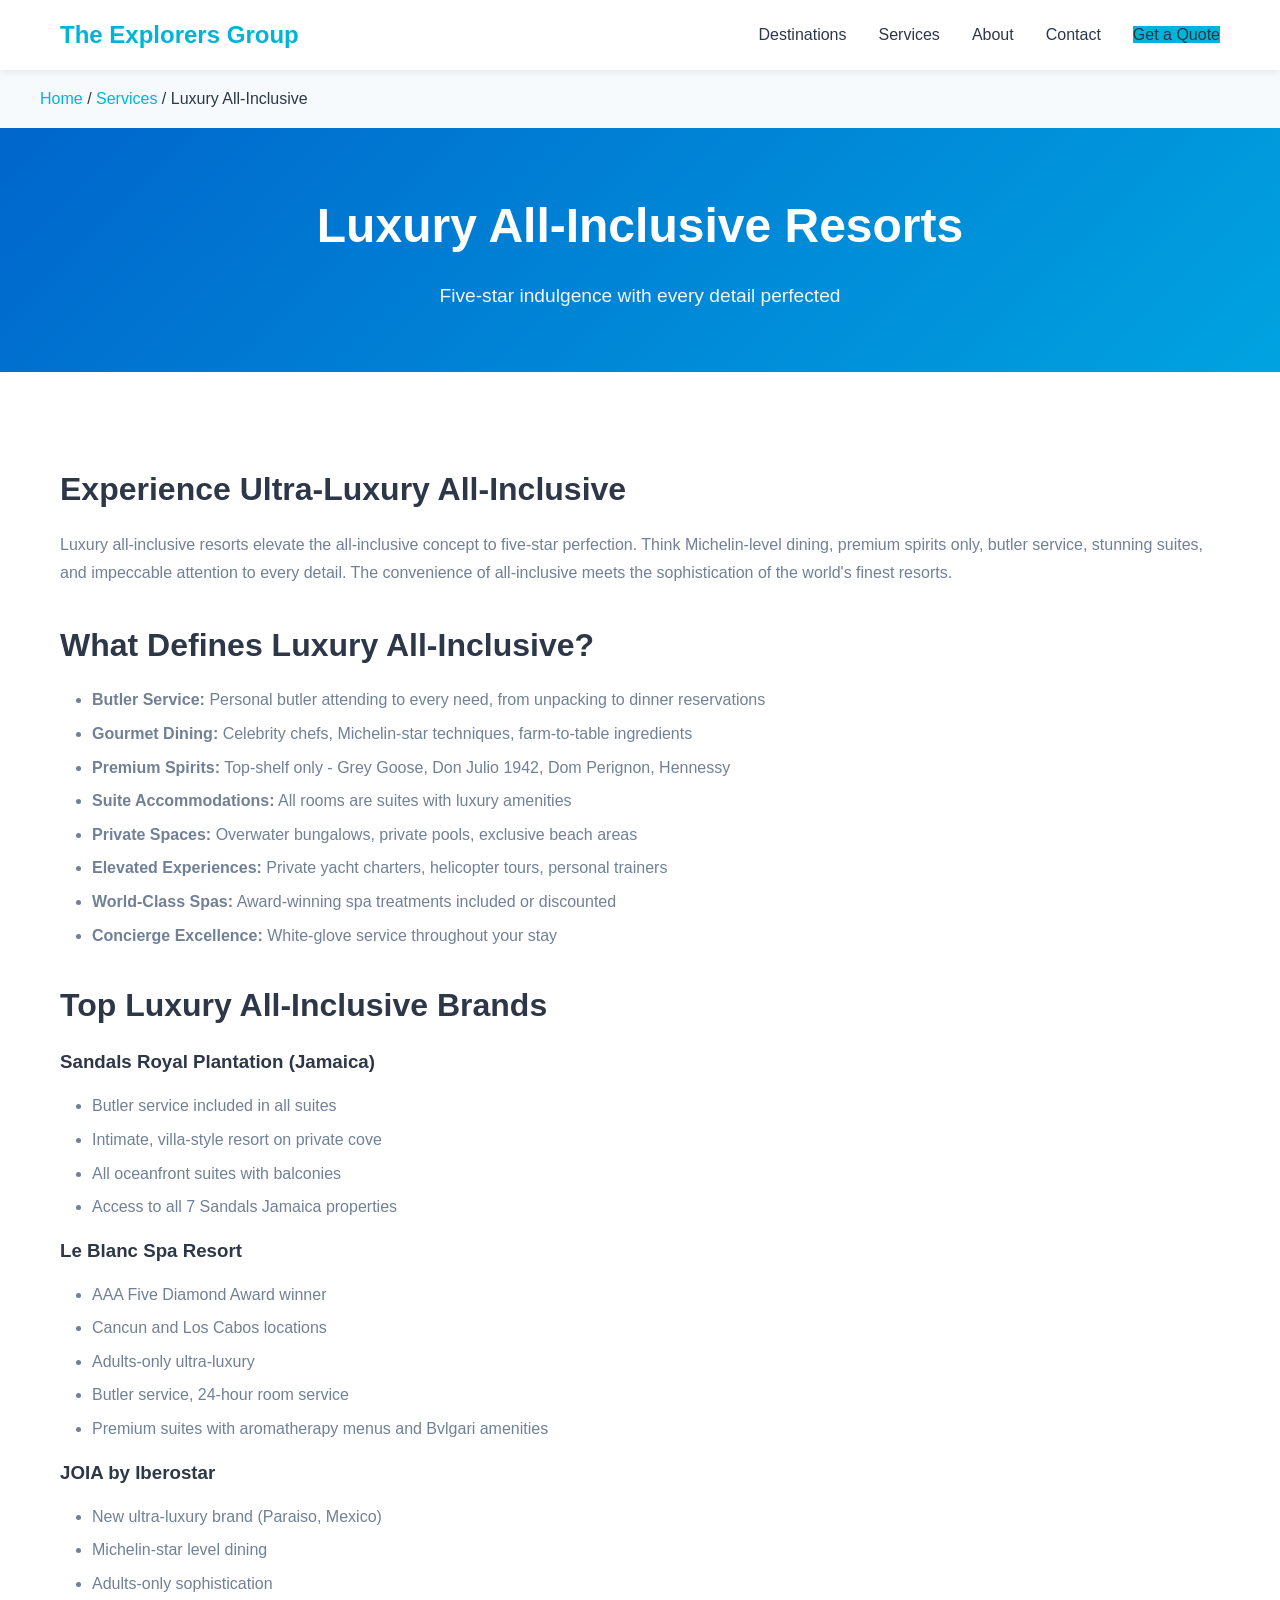
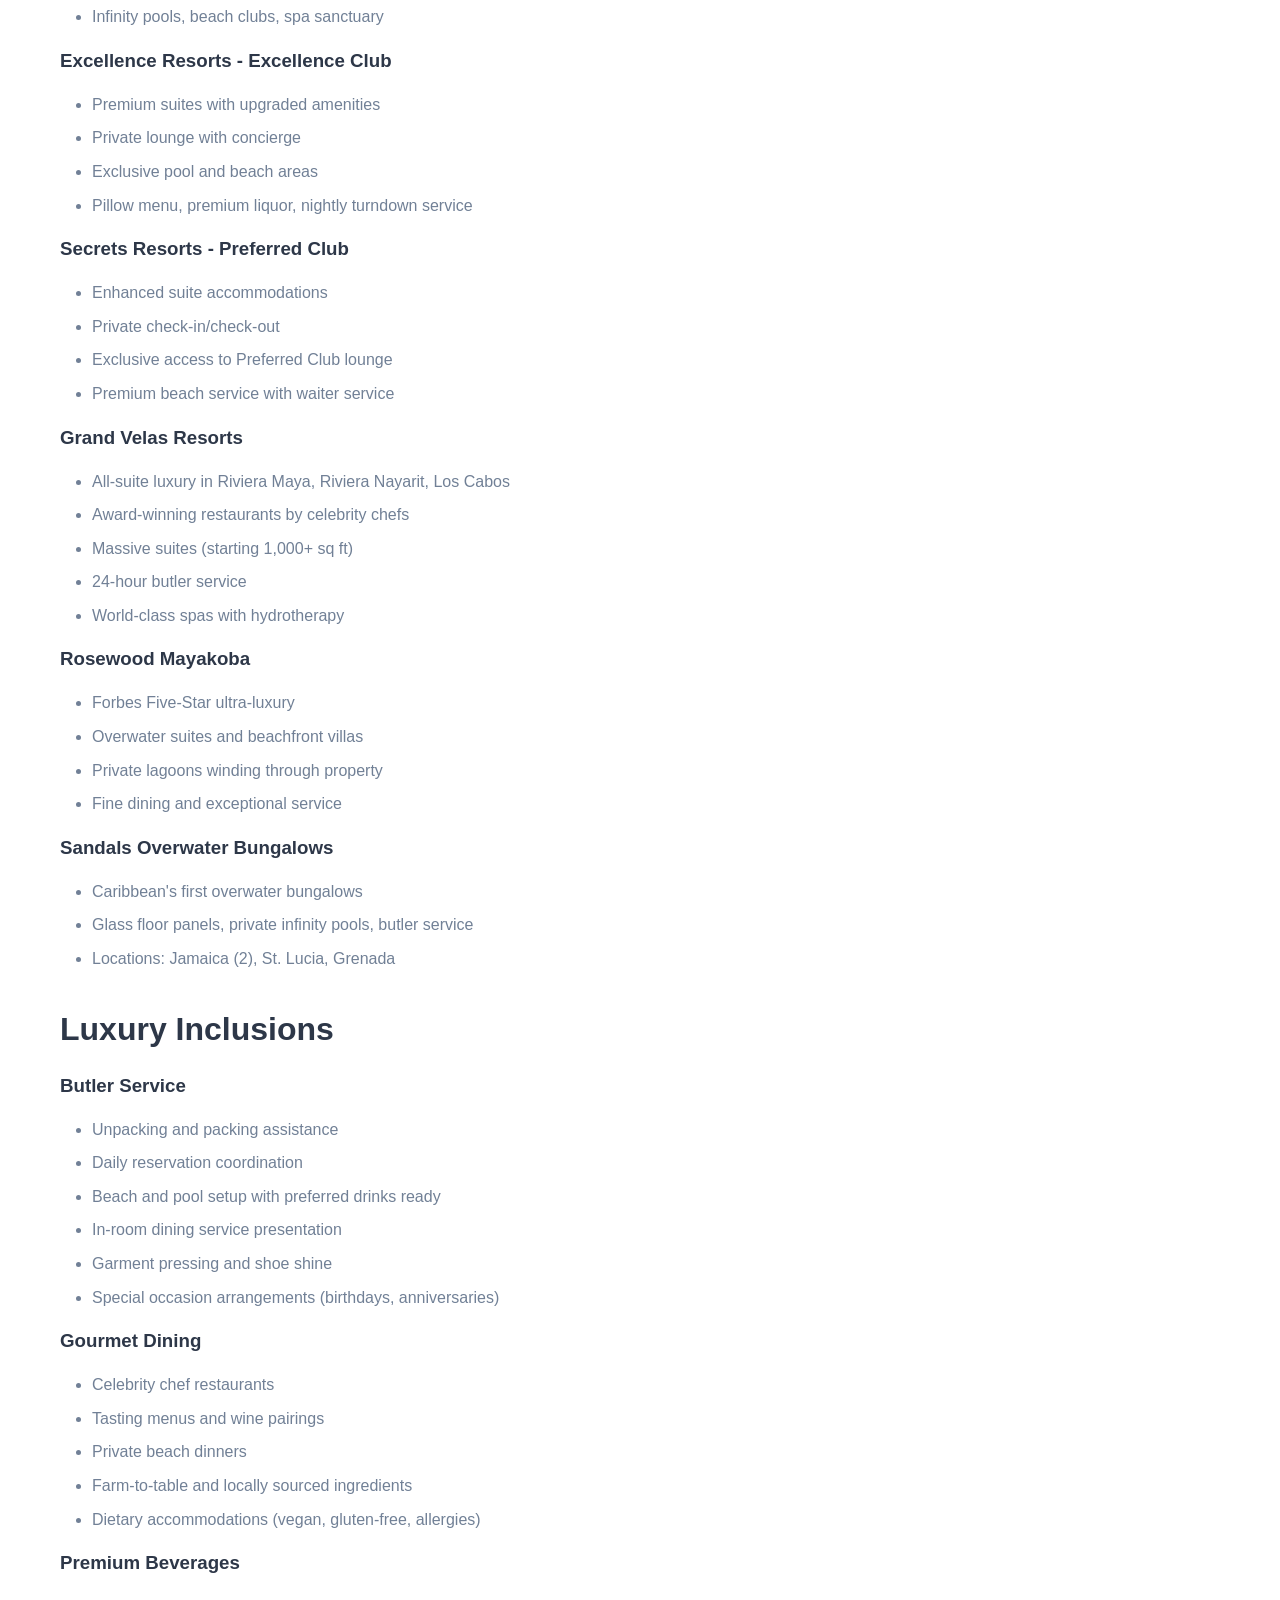
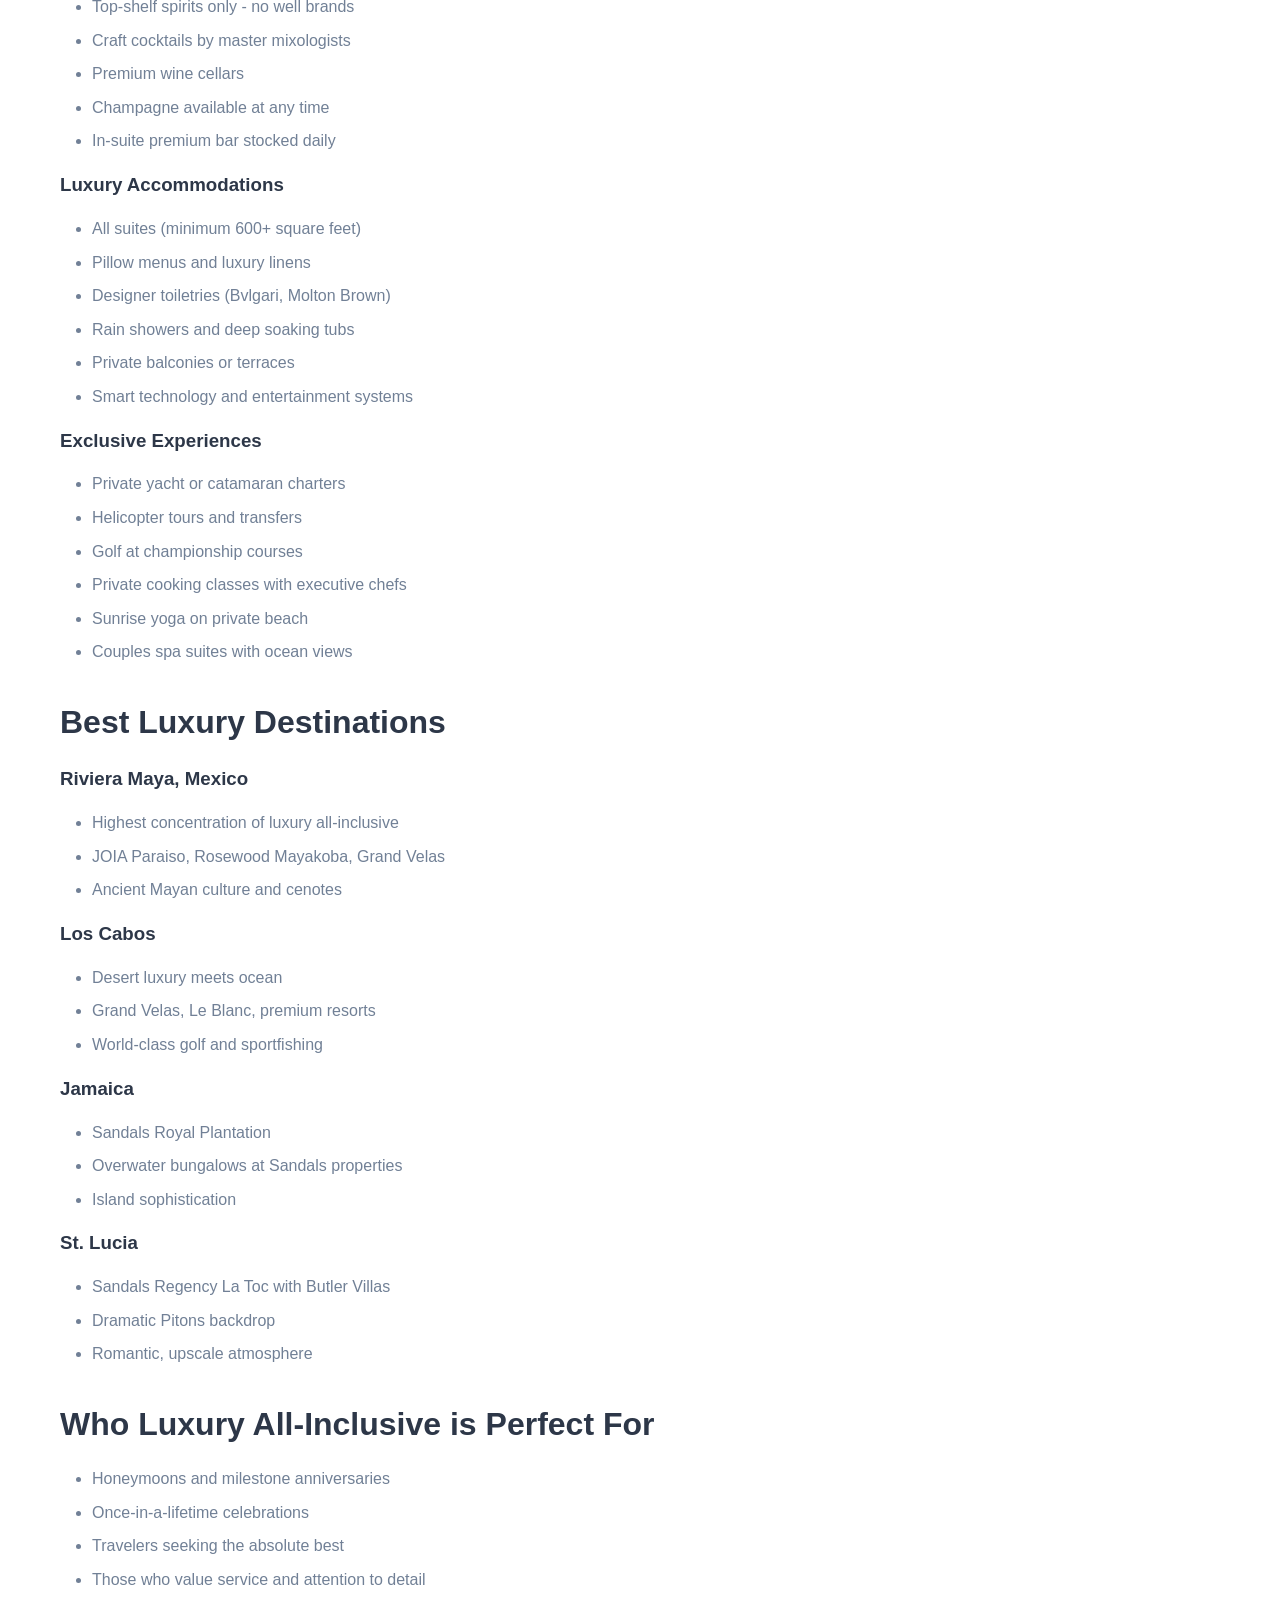
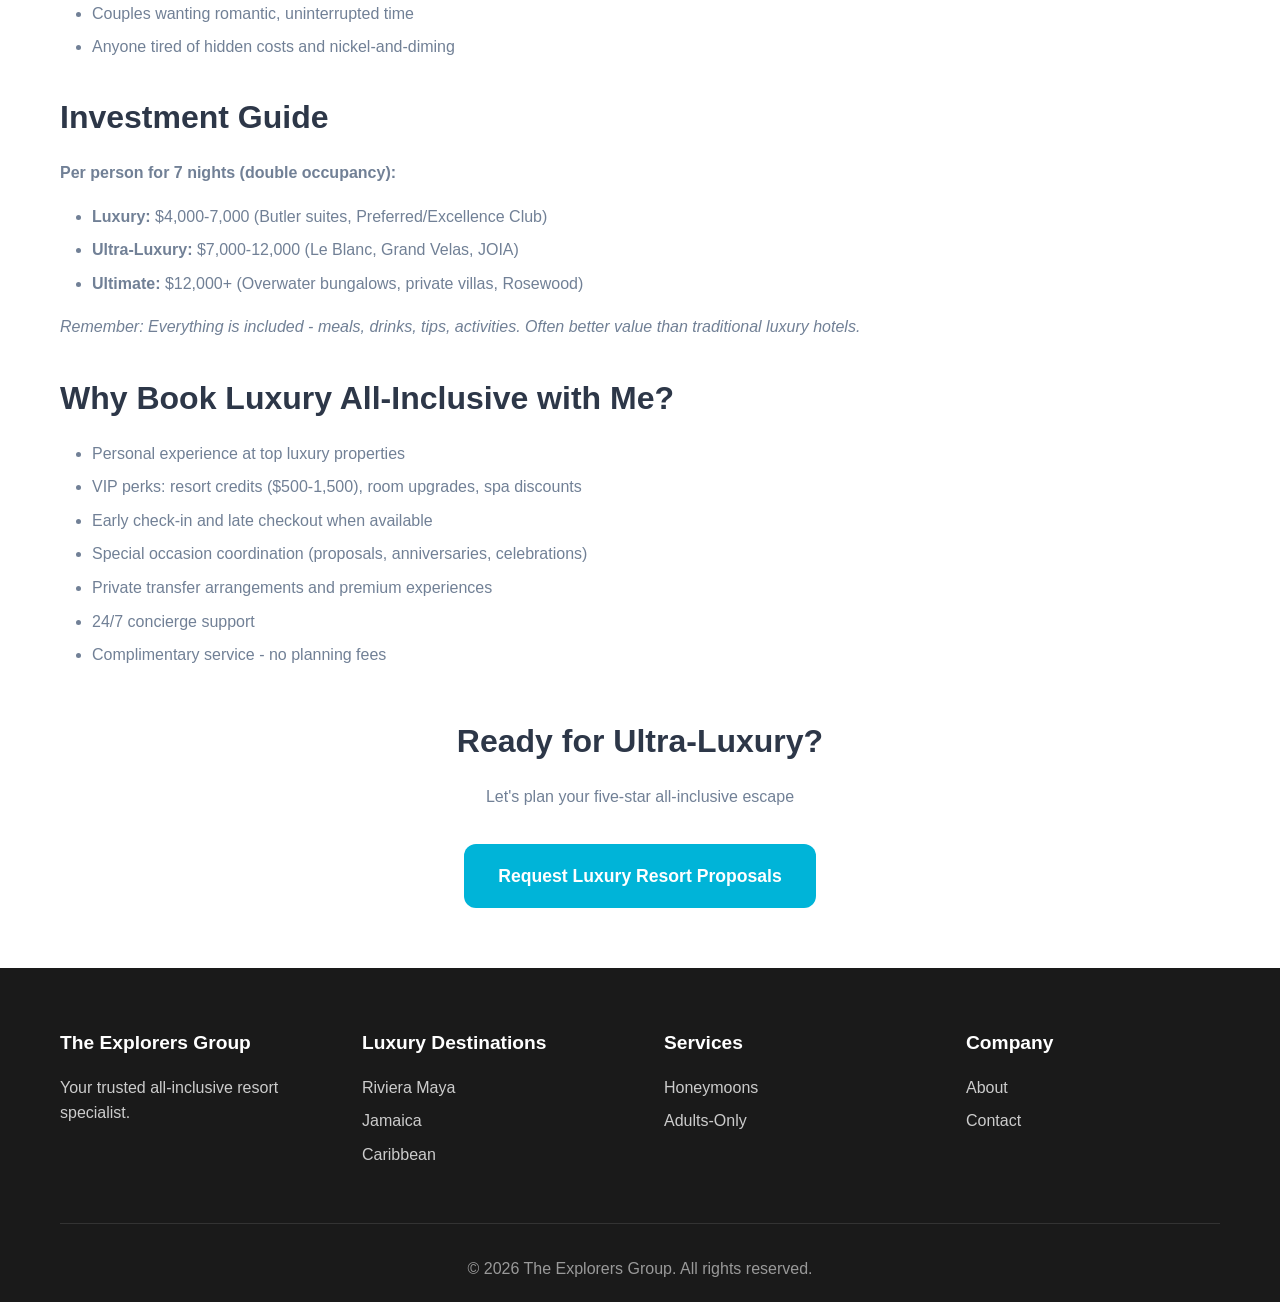
<file: services/luxury-all-inclusive.html>
<!DOCTYPE html>
<html lang="en">
<head>
    <meta charset="UTF-8">
    <meta name="viewport" content="width=device-width, initial-scale=1.0">
    <title>Luxury All-Inclusive Resorts | Five-Star Vacations | The Explorers Group</title>
    <meta name="description" content="Ultra-luxury all-inclusive resorts with butler service, gourmet dining, and five-star amenities. Premium vacation experiences in paradise.">
    <link rel="canonical" href="https://www.theexplorersgroup.com/services/luxury-all-inclusive.html">
    <link rel="stylesheet" href="/css/style.css">
</head>
<body>
    <header class="header">
        <nav class="nav-container">
            <div class="nav-logo">
                <a href="/">The Explorers Group</a>
            </div>
            <button class="nav-toggle" aria-label="Toggle navigation">
                <span></span>
                <span></span>
                <span></span>
            </button>
            <ul class="nav-menu">
                <li><a href="/destinations/">Destinations</a></li>
                <li><a href="/services/">Services</a></li>
                <li><a href="/about.html">About</a></li>
                <li><a href="/contact.html">Contact</a></li>
                <li><a href="https://app.tern.travel/public/forms/zwiyyjI8aPpj1Js1HZdG_Q/responses/new" class="btn-primary">Get a Quote</a></li>
            </ul>
        </nav>
    </header>

    <div class="breadcrumb">
        <nav aria-label="Breadcrumb">
            <a href="/">Home</a> / <a href="/services/">Services</a> / <span>Luxury All-Inclusive</span>
        </nav>
    </div>

    <section class="page-header">
        <h1>Luxury All-Inclusive Resorts</h1>
        <p>Five-star indulgence with every detail perfected</p>
    </section>

    <section class="content-section">
        <div class="container">
            <h2>Experience Ultra-Luxury All-Inclusive</h2>
            <p>Luxury all-inclusive resorts elevate the all-inclusive concept to five-star perfection. Think Michelin-level dining, premium spirits only, butler service, stunning suites, and impeccable attention to every detail. The convenience of all-inclusive meets the sophistication of the world's finest resorts.</p>

            <h2>What Defines Luxury All-Inclusive?</h2>
            <ul>
                <li><strong>Butler Service:</strong> Personal butler attending to every need, from unpacking to dinner reservations</li>
                <li><strong>Gourmet Dining:</strong> Celebrity chefs, Michelin-star techniques, farm-to-table ingredients</li>
                <li><strong>Premium Spirits:</strong> Top-shelf only - Grey Goose, Don Julio 1942, Dom Perignon, Hennessy</li>
                <li><strong>Suite Accommodations:</strong> All rooms are suites with luxury amenities</li>
                <li><strong>Private Spaces:</strong> Overwater bungalows, private pools, exclusive beach areas</li>
                <li><strong>Elevated Experiences:</strong> Private yacht charters, helicopter tours, personal trainers</li>
                <li><strong>World-Class Spas:</strong> Award-winning spa treatments included or discounted</li>
                <li><strong>Concierge Excellence:</strong> White-glove service throughout your stay</li>
            </ul>

            <h2>Top Luxury All-Inclusive Brands</h2>

            <h3>Sandals Royal Plantation (Jamaica)</h3>
            <ul>
                <li>Butler service included in all suites</li>
                <li>Intimate, villa-style resort on private cove</li>
                <li>All oceanfront suites with balconies</li>
                <li>Access to all 7 Sandals Jamaica properties</li>
            </ul>

            <h3>Le Blanc Spa Resort</h3>
            <ul>
                <li>AAA Five Diamond Award winner</li>
                <li>Cancun and Los Cabos locations</li>
                <li>Adults-only ultra-luxury</li>
                <li>Butler service, 24-hour room service</li>
                <li>Premium suites with aromatherapy menus and Bvlgari amenities</li>
            </ul>

            <h3>JOIA by Iberostar</h3>
            <ul>
                <li>New ultra-luxury brand (Paraiso, Mexico)</li>
                <li>Michelin-star level dining</li>
                <li>Adults-only sophistication</li>
                <li>Infinity pools, beach clubs, spa sanctuary</li>
            </ul>

            <h3>Excellence Resorts - Excellence Club</h3>
            <ul>
                <li>Premium suites with upgraded amenities</li>
                <li>Private lounge with concierge</li>
                <li>Exclusive pool and beach areas</li>
                <li>Pillow menu, premium liquor, nightly turndown service</li>
            </ul>

            <h3>Secrets Resorts - Preferred Club</h3>
            <ul>
                <li>Enhanced suite accommodations</li>
                <li>Private check-in/check-out</li>
                <li>Exclusive access to Preferred Club lounge</li>
                <li>Premium beach service with waiter service</li>
            </ul>

            <h3>Grand Velas Resorts</h3>
            <ul>
                <li>All-suite luxury in Riviera Maya, Riviera Nayarit, Los Cabos</li>
                <li>Award-winning restaurants by celebrity chefs</li>
                <li>Massive suites (starting 1,000+ sq ft)</li>
                <li>24-hour butler service</li>
                <li>World-class spas with hydrotherapy</li>
            </ul>

            <h3>Rosewood Mayakoba</h3>
            <ul>
                <li>Forbes Five-Star ultra-luxury</li>
                <li>Overwater suites and beachfront villas</li>
                <li>Private lagoons winding through property</li>
                <li>Fine dining and exceptional service</li>
            </ul>

            <h3>Sandals Overwater Bungalows</h3>
            <ul>
                <li>Caribbean's first overwater bungalows</li>
                <li>Glass floor panels, private infinity pools, butler service</li>
                <li>Locations: Jamaica (2), St. Lucia, Grenada</li>
            </ul>

            <h2>Luxury Inclusions</h2>

            <h3>Butler Service</h3>
            <ul>
                <li>Unpacking and packing assistance</li>
                <li>Daily reservation coordination</li>
                <li>Beach and pool setup with preferred drinks ready</li>
                <li>In-room dining service presentation</li>
                <li>Garment pressing and shoe shine</li>
                <li>Special occasion arrangements (birthdays, anniversaries)</li>
            </ul>

            <h3>Gourmet Dining</h3>
            <ul>
                <li>Celebrity chef restaurants</li>
                <li>Tasting menus and wine pairings</li>
                <li>Private beach dinners</li>
                <li>Farm-to-table and locally sourced ingredients</li>
                <li>Dietary accommodations (vegan, gluten-free, allergies)</li>
            </ul>

            <h3>Premium Beverages</h3>
            <ul>
                <li>Top-shelf spirits only - no well brands</li>
                <li>Craft cocktails by master mixologists</li>
                <li>Premium wine cellars</li>
                <li>Champagne available at any time</li>
                <li>In-suite premium bar stocked daily</li>
            </ul>

            <h3>Luxury Accommodations</h3>
            <ul>
                <li>All suites (minimum 600+ square feet)</li>
                <li>Pillow menus and luxury linens</li>
                <li>Designer toiletries (Bvlgari, Molton Brown)</li>
                <li>Rain showers and deep soaking tubs</li>
                <li>Private balconies or terraces</li>
                <li>Smart technology and entertainment systems</li>
            </ul>

            <h3>Exclusive Experiences</h3>
            <ul>
                <li>Private yacht or catamaran charters</li>
                <li>Helicopter tours and transfers</li>
                <li>Golf at championship courses</li>
                <li>Private cooking classes with executive chefs</li>
                <li>Sunrise yoga on private beach</li>
                <li>Couples spa suites with ocean views</li>
            </ul>

            <h2>Best Luxury Destinations</h2>

            <h3>Riviera Maya, Mexico</h3>
            <ul>
                <li>Highest concentration of luxury all-inclusive</li>
                <li>JOIA Paraiso, Rosewood Mayakoba, Grand Velas</li>
                <li>Ancient Mayan culture and cenotes</li>
            </ul>

            <h3>Los Cabos</h3>
            <ul>
                <li>Desert luxury meets ocean</li>
                <li>Grand Velas, Le Blanc, premium resorts</li>
                <li>World-class golf and sportfishing</li>
            </ul>

            <h3>Jamaica</h3>
            <ul>
                <li>Sandals Royal Plantation</li>
                <li>Overwater bungalows at Sandals properties</li>
                <li>Island sophistication</li>
            </ul>

            <h3>St. Lucia</h3>
            <ul>
                <li>Sandals Regency La Toc with Butler Villas</li>
                <li>Dramatic Pitons backdrop</li>
                <li>Romantic, upscale atmosphere</li>
            </ul>

            <h2>Who Luxury All-Inclusive is Perfect For</h2>
            <ul>
                <li>Honeymoons and milestone anniversaries</li>
                <li>Once-in-a-lifetime celebrations</li>
                <li>Travelers seeking the absolute best</li>
                <li>Those who value service and attention to detail</li>
                <li>Couples wanting romantic, uninterrupted time</li>
                <li>Anyone tired of hidden costs and nickel-and-diming</li>
            </ul>

            <h2>Investment Guide</h2>
            <p><strong>Per person for 7 nights (double occupancy):</strong></p>
            <ul>
                <li><strong>Luxury:</strong> $4,000-7,000 (Butler suites, Preferred/Excellence Club)</li>
                <li><strong>Ultra-Luxury:</strong> $7,000-12,000 (Le Blanc, Grand Velas, JOIA)</li>
                <li><strong>Ultimate:</strong> $12,000+ (Overwater bungalows, private villas, Rosewood)</li>
            </ul>
            <p><em>Remember: Everything is included - meals, drinks, tips, activities. Often better value than traditional luxury hotels.</em></p>

            <h2>Why Book Luxury All-Inclusive with Me?</h2>
            <ul>
                <li>Personal experience at top luxury properties</li>
                <li>VIP perks: resort credits ($500-1,500), room upgrades, spa discounts</li>
                <li>Early check-in and late checkout when available</li>
                <li>Special occasion coordination (proposals, anniversaries, celebrations)</li>
                <li>Private transfer arrangements and premium experiences</li>
                <li>24/7 concierge support</li>
                <li>Complimentary service - no planning fees</li>
            </ul>

            <div class="text-center" style="margin-top: 3rem;">
                <h2>Ready for Ultra-Luxury?</h2>
                <p style="margin-bottom: 2rem;">Let's plan your five-star all-inclusive escape</p>
                <a href="https://app.tern.travel/public/forms/zwiyyjI8aPpj1Js1HZdG_Q/responses/new" class="btn btn-large btn-primary">Request Luxury Resort Proposals</a>
            </div>
        </div>
    </section>

    <footer class="footer">
        <div class="container">
            <div class="footer-grid">
                <div class="footer-col">
                    <h4>The Explorers Group</h4>
                    <p>Your trusted all-inclusive resort specialist.</p>
                </div>
                <div class="footer-col">
                    <h4>Luxury Destinations</h4>
                    <ul>
                        <li><a href="/destinations/mexico/">Riviera Maya</a></li>
                        <li><a href="/destinations/jamaica/">Jamaica</a></li>
                        <li><a href="/destinations/caribbean/">Caribbean</a></li>
                    </ul>
                </div>
                <div class="footer-col">
                    <h4>Services</h4>
                    <ul>
                        <li><a href="/services/honeymoons.html">Honeymoons</a></li>
                        <li><a href="/services/adults-only.html">Adults-Only</a></li>
                    </ul>
                </div>
                <div class="footer-col">
                    <h4>Company</h4>
                    <ul>
                        <li><a href="/about.html">About</a></li>
                        <li><a href="/contact.html">Contact</a></li>
                    </ul>
                </div>
            </div>
            <div class="footer-bottom">
                <p>&copy; 2026 The Explorers Group. All rights reserved.</p>
            </div>
        </div>
    </footer>

    <script src="/js/main.js"></script>
</body>
</html>
</file>
<file: css/style.css>
/* Reset and Base Styles */
* {
    margin: 0;
    padding: 0;
    box-sizing: border-box;
}

:root {
    --primary-color: #00b4d8;
    --secondary-color: #0077b6;
    --accent-color: #f4a261;
    --text-dark: #2d3748;
    --text-light: #718096;
    --bg-light: #f7fafc;
    --bg-sand: #fef3e2;
    --coral: #ff6b6b;
    --turquoise: #06d6a0;
    --white: #ffffff;
    --shadow: 0 2px 8px rgba(0,0,0,0.08);
    --shadow-lg: 0 4px 20px rgba(0,0,0,0.12);
    --transition: all 0.3s ease;
    --border-radius: 12px;
}

body {
    font-family: -apple-system, BlinkMacSystemFont, 'Segoe UI', Roboto, 'Helvetica Neue', Arial, sans-serif;
    line-height: 1.6;
    color: var(--text-dark);
    overflow-x: hidden;
}

img {
    max-width: 100%;
    height: auto;
}

a {
    text-decoration: none;
    color: inherit;
    transition: var(--transition);
}

/* Container */
.container {
    max-width: 1200px;
    margin: 0 auto;
    padding: 0 20px;
}

/* Header & Navigation */
.header {
    background: var(--white);
    box-shadow: var(--shadow);
    position: sticky;
    top: 0;
    z-index: 1000;
}

.nav-container {
    max-width: 1200px;
    margin: 0 auto;
    padding: 1rem 20px;
    display: flex;
    justify-content: space-between;
    align-items: center;
}

.nav-logo a {
    font-size: 1.5rem;
    font-weight: 700;
    color: var(--primary-color);
}

.nav-menu {
    display: flex;
    list-style: none;
    gap: 2rem;
    align-items: center;
}

.nav-menu a {
    font-weight: 500;
    color: var(--text-dark);
}

.nav-menu a:hover {
    color: var(--primary-color);
}

.nav-toggle {
    display: none;
    flex-direction: column;
    gap: 4px;
    background: none;
    border: none;
    cursor: pointer;
}

.nav-toggle span {
    width: 25px;
    height: 3px;
    background: var(--text-dark);
    transition: var(--transition);
}

/* Buttons */
.btn {
    display: inline-block;
    padding: 0.75rem 1.5rem;
    border-radius: var(--border-radius);
    font-weight: 600;
    text-align: center;
    cursor: pointer;
    transition: var(--transition);
    border: 2px solid transparent;
}

.btn-primary {
    background: var(--primary-color);
    color: var(--white);
}

.btn-primary:hover {
    background: #0052a3;
    transform: translateY(-2px);
    box-shadow: var(--shadow-lg);
}

.btn-secondary {
    background: var(--secondary-color);
    color: var(--white);
}

.btn-secondary:hover {
    background: #0082b8;
    transform: translateY(-2px);
}

.btn-outline {
    background: transparent;
    border-color: var(--primary-color);
    color: var(--primary-color);
}

.btn-outline:hover {
    background: var(--primary-color);
    color: var(--white);
}

.btn-large {
    padding: 1rem 2rem;
    font-size: 1.1rem;
}

/* Hero Section */
.hero {
    background-image: linear-gradient(rgba(0, 119, 182, 0.7), rgba(0, 180, 216, 0.7)), 
                      url('https://images.unsplash.com/photo-1559827260-dc66d52bef19?w=1920&q=80');
    background-size: cover;
    background-position: center;
    background-attachment: fixed;
    color: var(--white);
    padding: 140px 20px;
    text-align: center;
    position: relative;
}

.hero::before {
    content: '';
    position: absolute;
    top: 0;
    left: 0;
    right: 0;
    bottom: 0;
    background: linear-gradient(to bottom, rgba(0,0,0,0.1), rgba(0,0,0,0.3));
    z-index: 0;
}

.hero-content {
    position: relative;
    z-index: 1;
}

.hero-content h1 {
    font-size: 3.5rem;
    margin-bottom: 1.5rem;
    font-weight: 800;
    text-shadow: 0 2px 4px rgba(0,0,0,0.3);
    line-height: 1.2;
}

.hero-subtitle {
    font-size: 1.35rem;
    margin-bottom: 2.5rem;
    opacity: 0.98;
    max-width: 750px;
    margin-left: auto;
    margin-right: auto;
    text-shadow: 0 1px 3px rgba(0,0,0,0.3);
    line-height: 1.6;
}

.hero-cta {
    display: flex;
    gap: 1rem;
    justify-content: center;
    flex-wrap: wrap;
}

/* Section Styles */
.section {
    padding: 80px 20px;
}

.section-title {
    font-size: 2.5rem;
    text-align: center;
    margin-bottom: 1rem;
    font-weight: 700;
}

.section-subtitle {
    text-align: center;
    font-size: 1.2rem;
    color: var(--text-light);
    margin-bottom: 3rem;
}

.bg-light {
    background: var(--bg-light);
}

.text-center {
    text-align: center;
    margin-top: 3rem;
}

/* Destinations Grid */
.destinations-grid {
    display: grid;
    grid-template-columns: repeat(auto-fit, minmax(300px, 1fr));
    gap: 2rem;
    margin-bottom: 3rem;
}

.destination-card {
    background: var(--white);
    border-radius: var(--border-radius);
    overflow: hidden;
    box-shadow: var(--shadow);
    transition: var(--transition);
}

.destination-card:hover {
    transform: translateY(-8px);
    box-shadow: var(--shadow-lg);
}

.card-image {
    height: 250px;
    background-size: cover;
    background-position: center;
    position: relative;
}

.card-overlay {
    position: absolute;
    top: 0;
    left: 0;
    right: 0;
    bottom: 0;
    background: linear-gradient(to bottom, rgba(0,0,0,0.1), rgba(0,0,0,0.4));
}

.card-content {
    padding: 1.5rem;
}

.card-content h3 {
    font-size: 1.5rem;
    margin-bottom: 0.5rem;
    color: var(--text-dark);
}

.card-content p {
    color: var(--text-light);
}

/* Services Grid */
.services-grid {
    display: grid;
    grid-template-columns: repeat(auto-fit, minmax(280px, 1fr));
    gap: 2rem;
}

.service-card {
    background: var(--white);
    padding: 2rem;
    border-radius: var(--border-radius);
    text-align: center;
    transition: var(--transition);
    border: 2px solid transparent;
}

.service-card:hover {
    border-color: var(--primary-color);
    transform: translateY(-4px);
    box-shadow: var(--shadow-lg);
}

.service-icon {
    font-size: 3rem;
    margin-bottom: 1rem;
}

.service-card h3 {
    font-size: 1.5rem;
    margin-bottom: 1rem;
    color: var(--text-dark);
}

.service-card p {
    color: var(--text-light);
    margin-bottom: 1rem;
}

.service-link {
    color: var(--primary-color);
    font-weight: 600;
}

.service-link:hover {
    color: var(--secondary-color);
}

/* Why Choose Us Section */
.why-grid {
    display: grid;
    grid-template-columns: repeat(auto-fit, minmax(250px, 1fr));
    gap: 3rem;
    margin-top: 3rem;
}

.why-item {
    text-align: center;
}

.why-number {
    font-size: 3rem;
    font-weight: 700;
    color: var(--primary-color);
    margin-bottom: 1rem;
    opacity: 0.3;
}

.why-item h3 {
    font-size: 1.5rem;
    margin-bottom: 1rem;
}

.why-item p {
    color: var(--text-light);
}

/* CTA Section */
.cta-section {
    background: linear-gradient(135deg, var(--coral) 0%, var(--accent-color) 100%);
    color: var(--white);
}

.cta-content {
    text-align: center;
}

.cta-content h2 {
    font-size: 2.5rem;
    margin-bottom: 1rem;
}

.cta-content p {
    font-size: 1.2rem;
    margin-bottom: 2rem;
    opacity: 0.95;
}

.cta-buttons {
    display: flex;
    gap: 1rem;
    justify-content: center;
    flex-wrap: wrap;
}

.cta-section .btn {
    background: var(--white);
    color: var(--accent-color);
}

.cta-section .btn:hover {
    background: var(--bg-light);
    transform: translateY(-2px);
}

.cta-section .btn-outline {
    background: transparent;
    border-color: var(--white);
    color: var(--white);
}

.cta-section .btn-outline:hover {
    background: var(--white);
    color: var(--accent-color);
}

/* Footer */
.footer {
    background: #1a1a1a;
    color: var(--white);
    padding: 60px 20px 20px;
}

.footer-grid {
    display: grid;
    grid-template-columns: repeat(auto-fit, minmax(200px, 1fr));
    gap: 3rem;
    margin-bottom: 3rem;
}

.footer-col h4 {
    margin-bottom: 1rem;
    font-size: 1.2rem;
}

.footer-col p {
    color: #ccc;
    margin-bottom: 1rem;
}

.footer-col ul {
    list-style: none;
}

.footer-col ul li {
    margin-bottom: 0.5rem;
}

.footer-col a {
    color: #ccc;
}

.footer-col a:hover {
    color: var(--white);
}

.social-links {
    display: flex;
    gap: 1rem;
    margin-top: 1rem;
}

.social-links a {
    width: 40px;
    height: 40px;
    display: flex;
    align-items: center;
    justify-content: center;
    background: #333;
    border-radius: 50%;
    transition: var(--transition);
}

.social-links a:hover {
    background: var(--primary-color);
    transform: translateY(-2px);
}

.footer-bottom {
    border-top: 1px solid #333;
    padding-top: 2rem;
    text-align: center;
    color: #999;
}

/* Destination Page Specific */
.page-header {
    background: linear-gradient(135deg, #0066cc 0%, #00a3e0 100%);
    color: var(--white);
    padding: 60px 20px;
    text-align: center;
}

.page-header h1 {
    font-size: 3rem;
    margin-bottom: 1rem;
}

.page-header p {
    font-size: 1.2rem;
    opacity: 0.95;
}

.breadcrumb {
    padding: 1rem 20px;
    background: var(--bg-light);
}

.breadcrumb nav {
    max-width: 1200px;
    margin: 0 auto;
}

.breadcrumb a {
    color: var(--primary-color);
}

.breadcrumb a:hover {
    text-decoration: underline;
}

.content-section {
    padding: 60px 20px;
}

.content-section h2 {
    font-size: 2rem;
    margin-bottom: 1rem;
    margin-top: 2rem;
}

.content-section p {
    margin-bottom: 1rem;
    line-height: 1.8;
    color: var(--text-light);
}

.content-section ul {
    margin: 1rem 0;
    padding-left: 2rem;
}

.content-section li {
    margin-bottom: 0.5rem;
    color: var(--text-light);
}

/* Responsive Design */
@media (max-width: 768px) {
    .nav-menu {
        display: none;
        position: absolute;
        top: 100%;
        left: 0;
        right: 0;
        background: var(--white);
        flex-direction: column;
        padding: 2rem;
        box-shadow: var(--shadow-lg);
    }

    .nav-menu.active {
        display: flex;
    }

    .nav-toggle {
        display: flex;
    }

    .hero-content h1 {
        font-size: 2rem;
    }

    .hero-subtitle {
        font-size: 1rem;
    }

    .section-title {
        font-size: 2rem;
    }

    .destinations-grid {
        grid-template-columns: 1fr;
    }

    .services-grid {
        grid-template-columns: 1fr;
    }

    .why-grid {
        grid-template-columns: 1fr;
    }

    .hero-cta,
    .cta-buttons {
        flex-direction: column;
    }

    .btn {
        width: 100%;
    }
}

@media (max-width: 480px) {
    .hero {
        padding: 80px 20px;
    }

    .section {
        padding: 60px 20px;
    }

    .page-header h1 {
        font-size: 2rem;
    }
}
</file>
